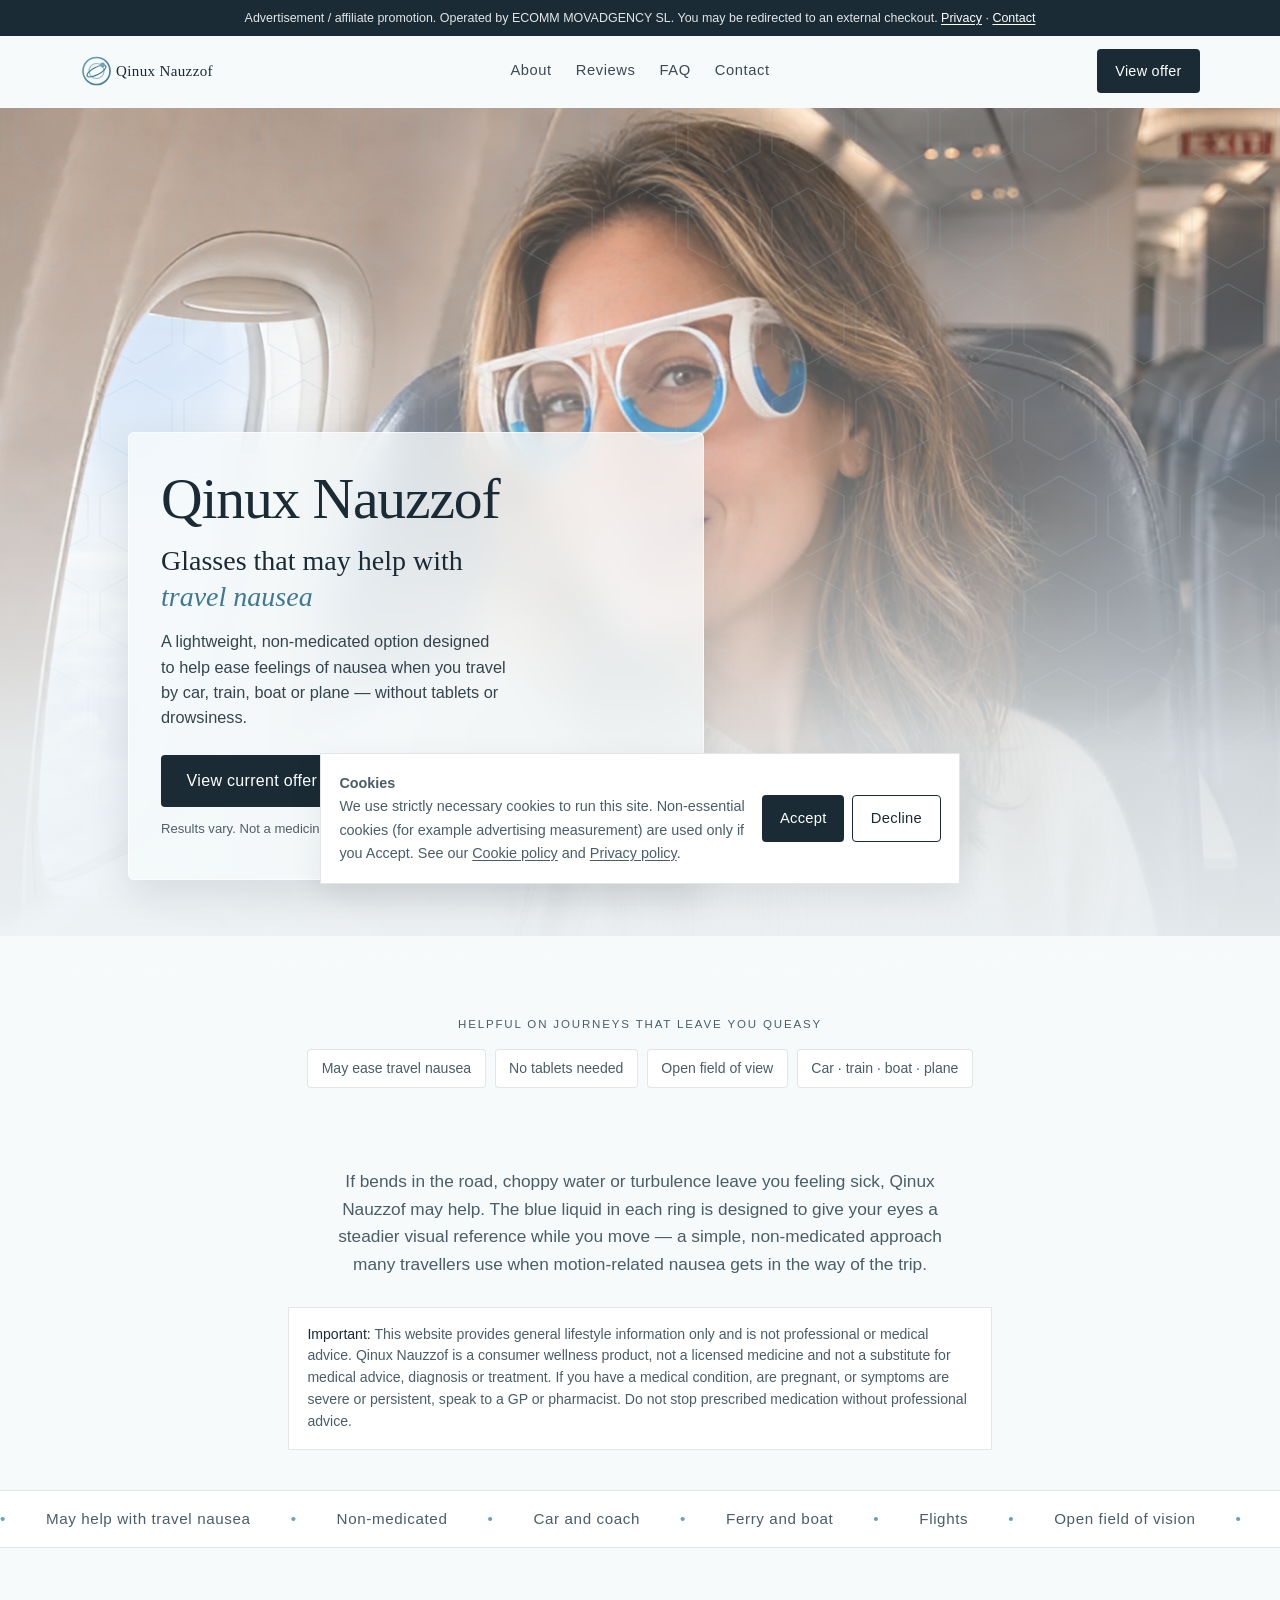
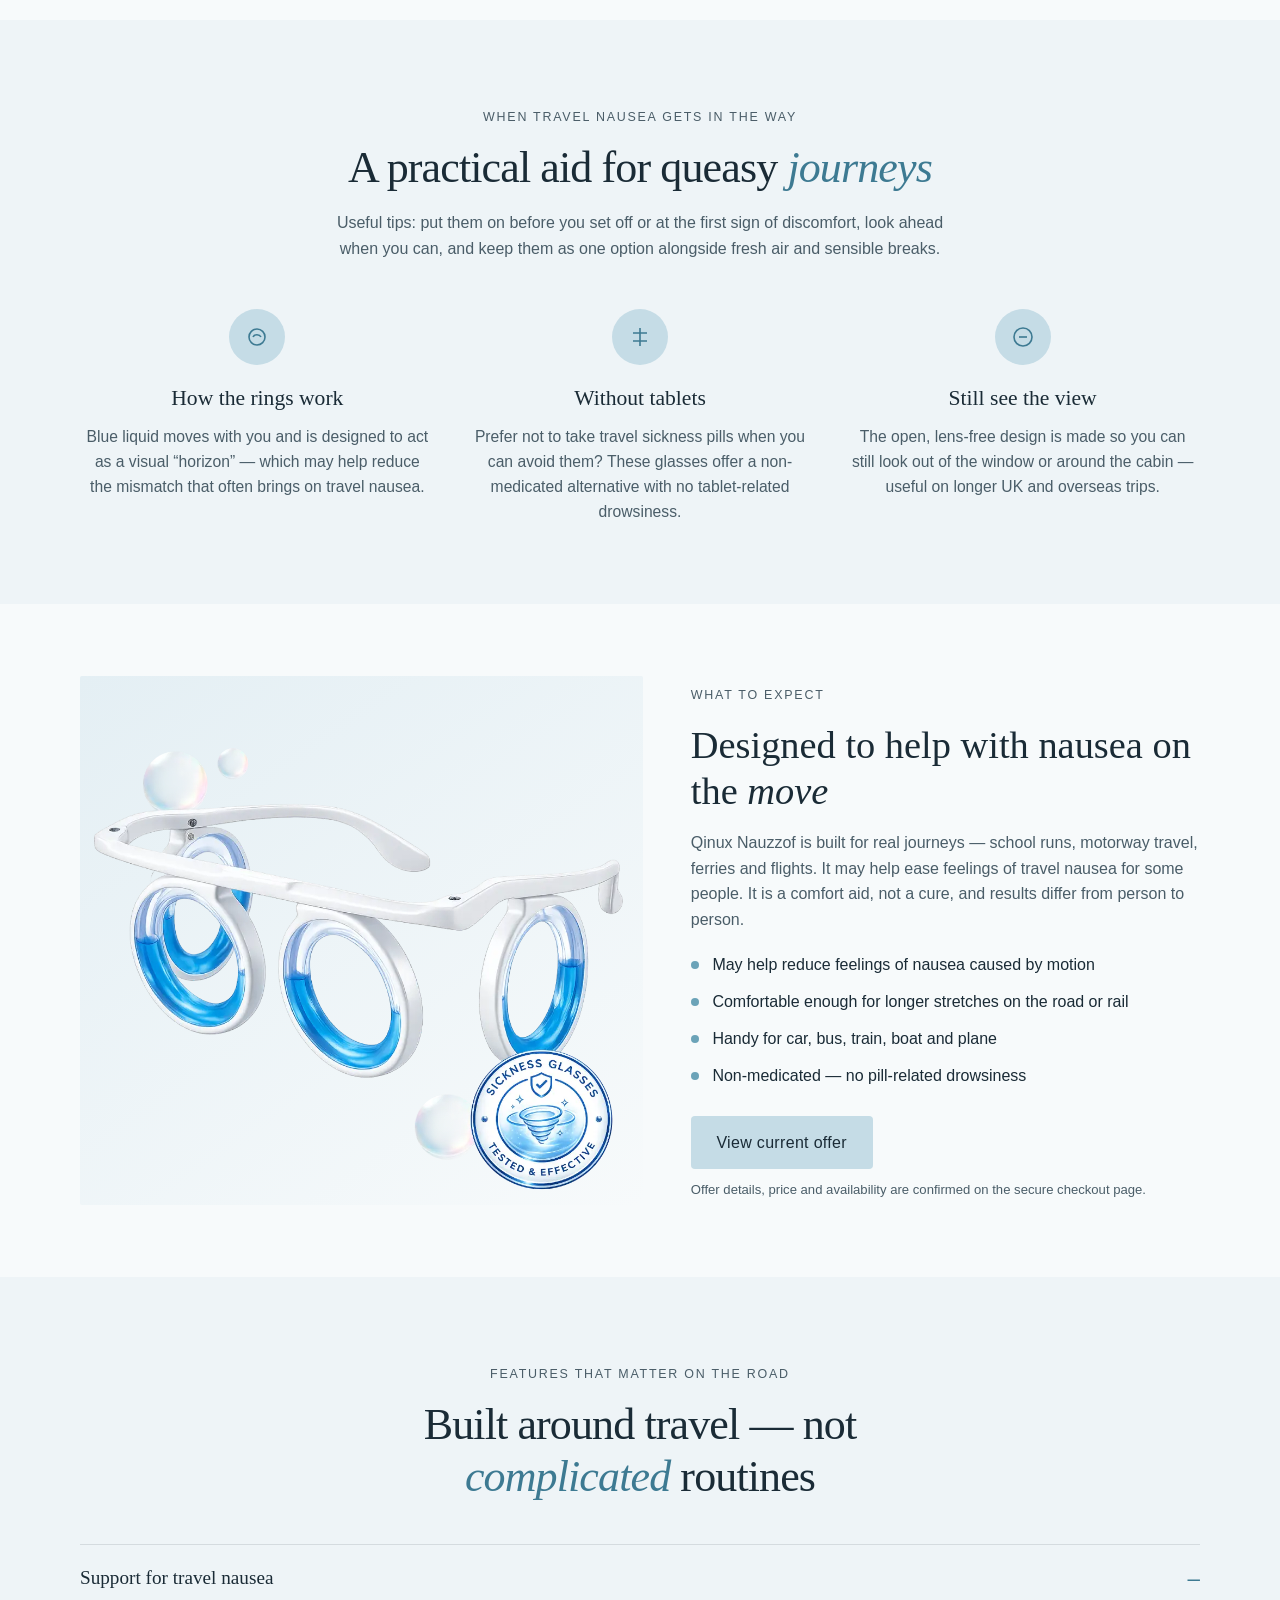
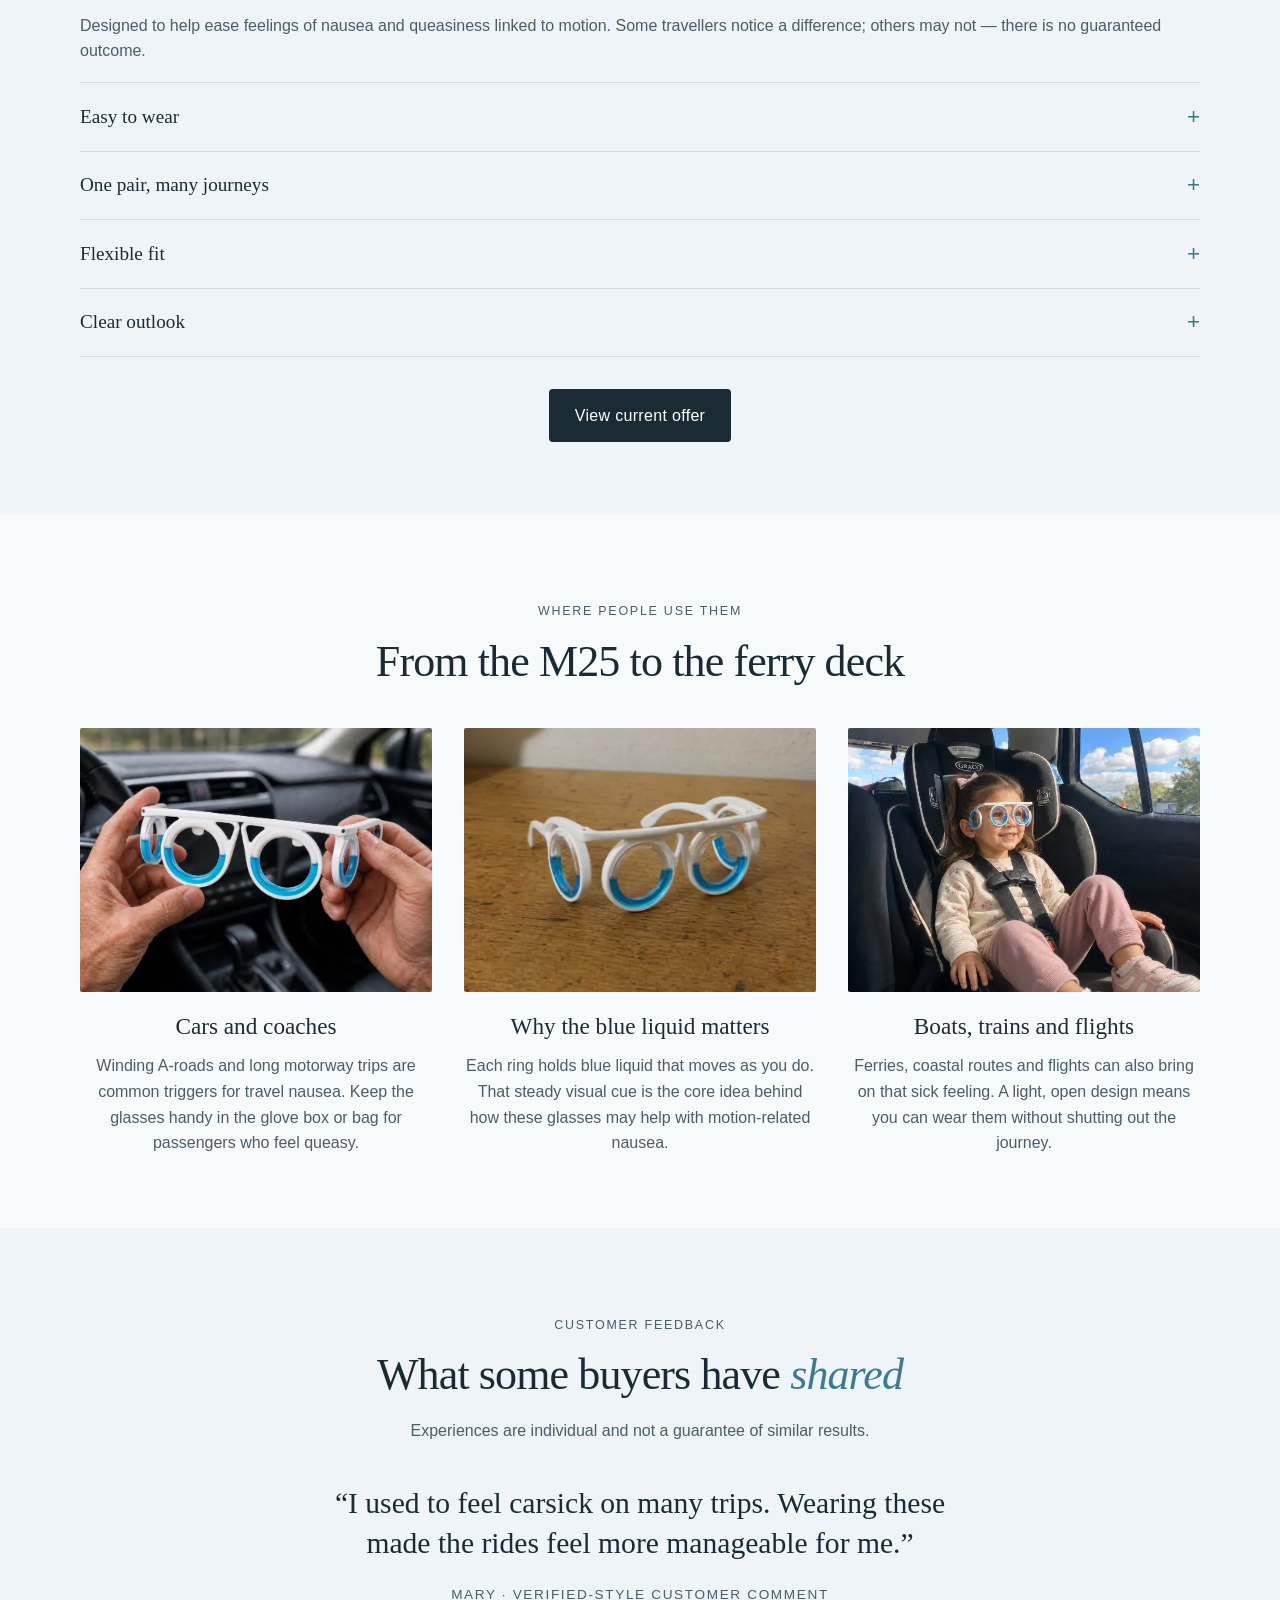
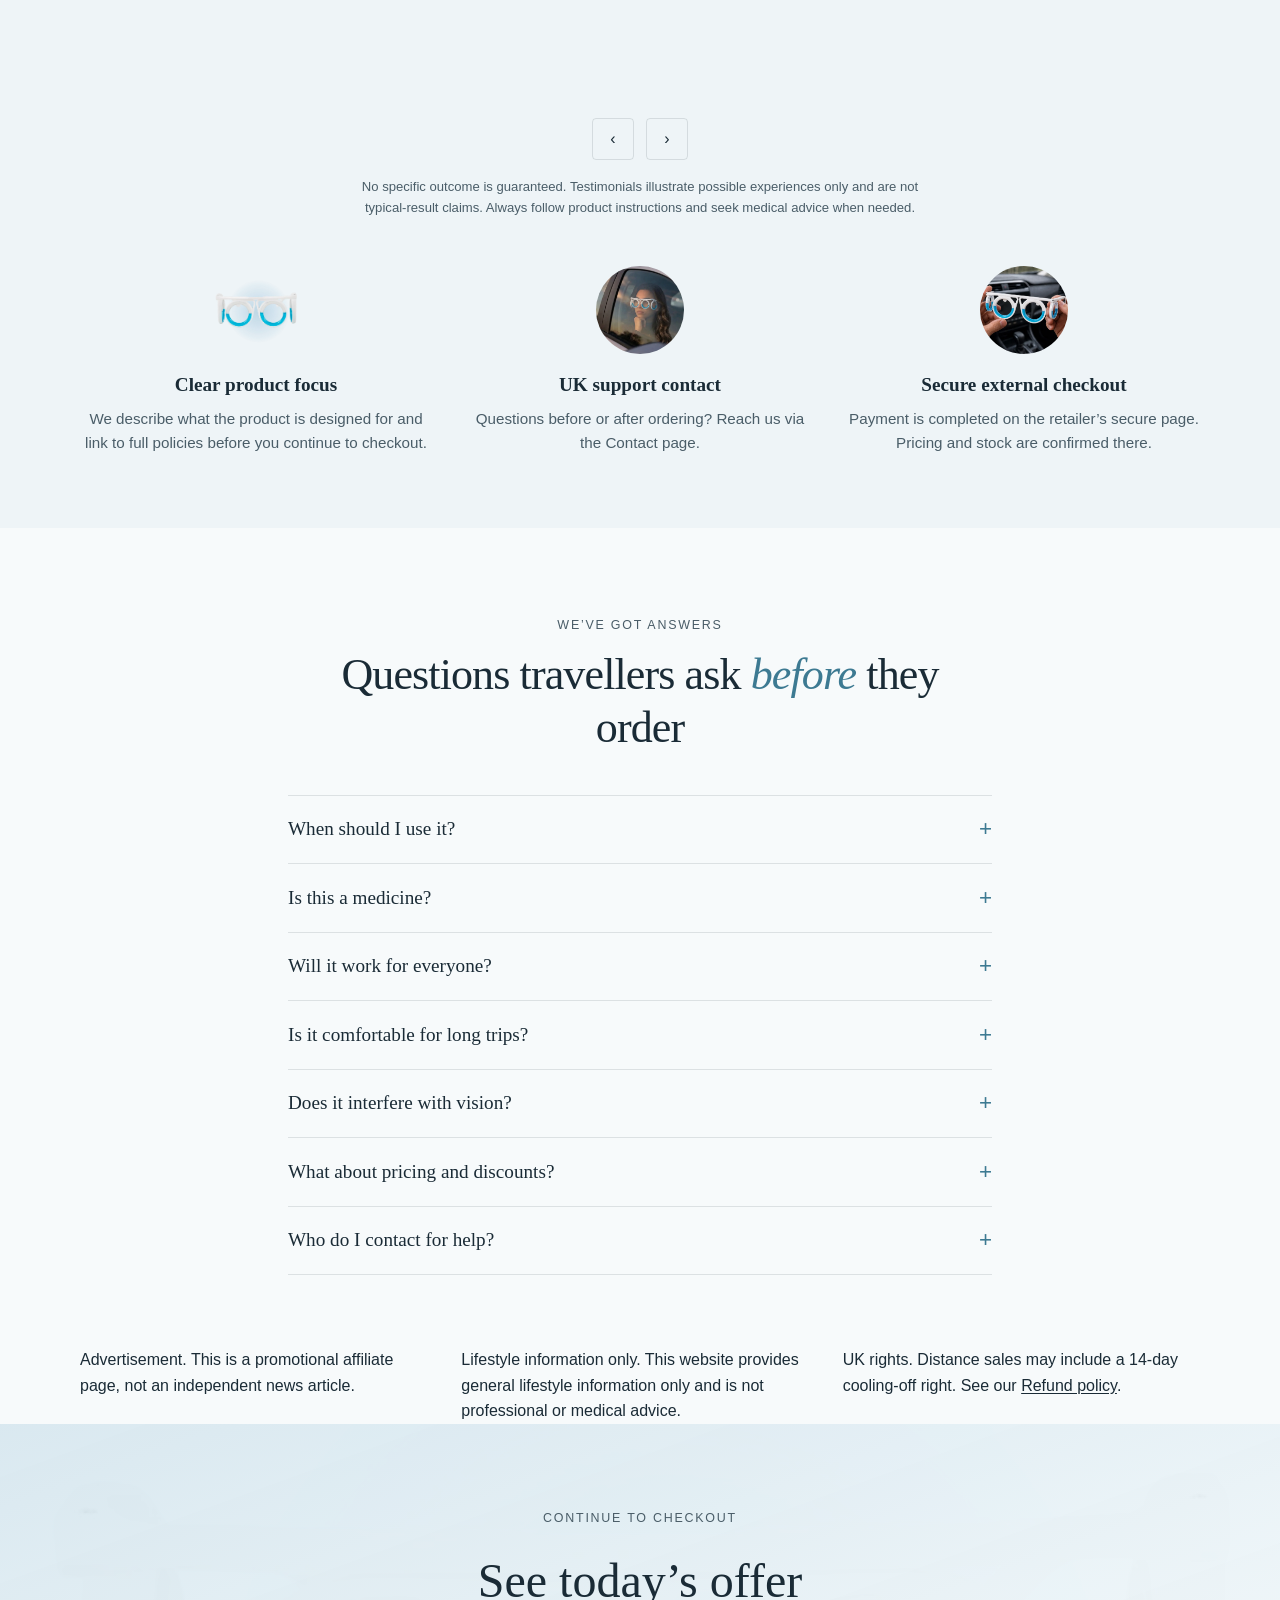
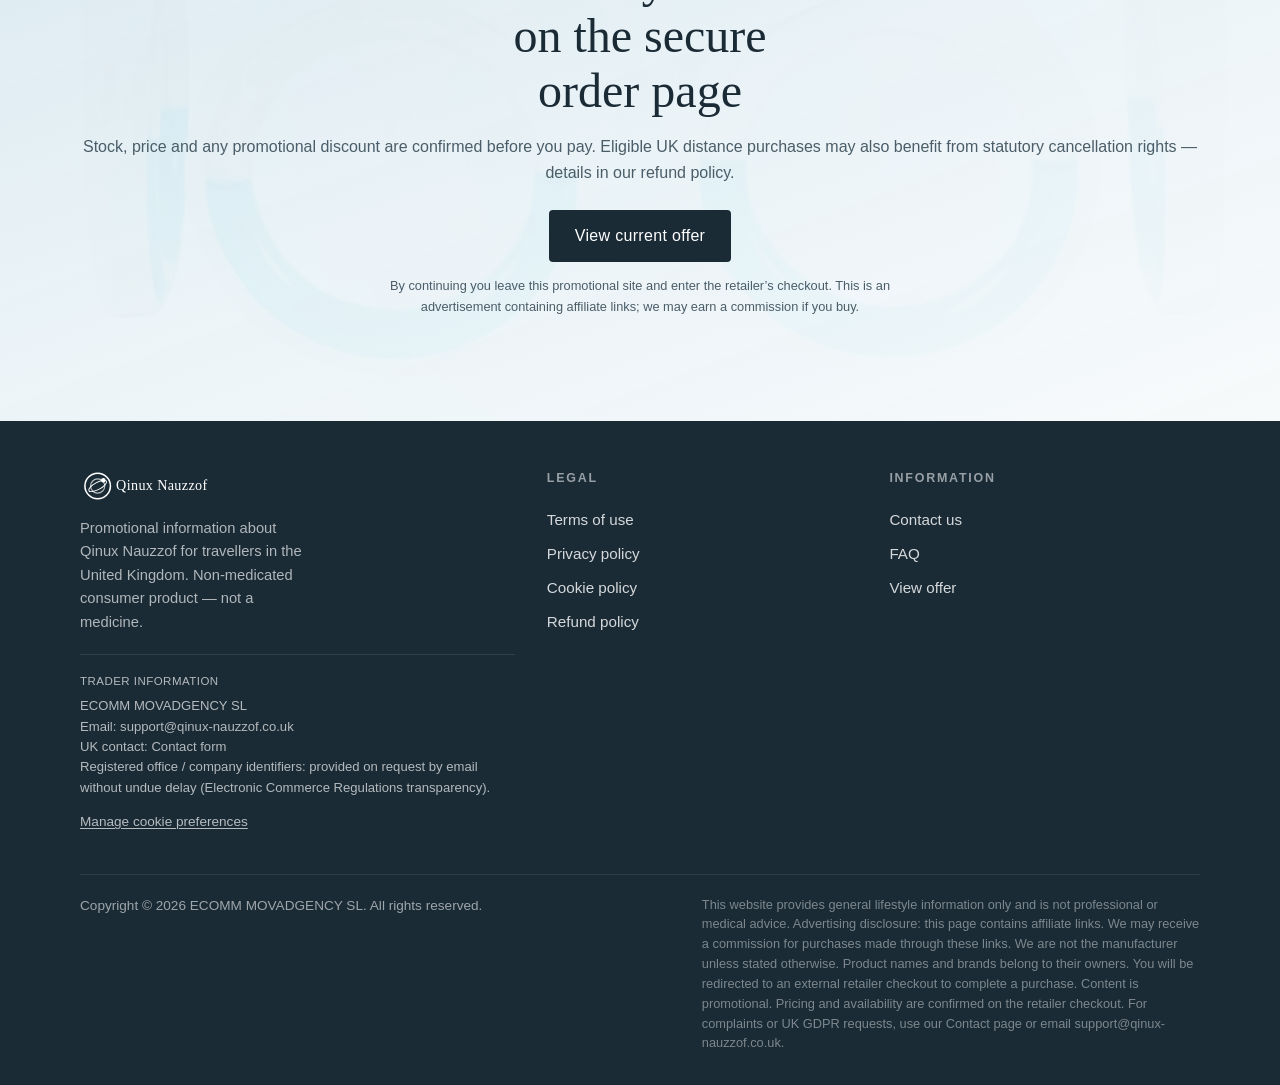
<file: index.html>
<!DOCTYPE html>
<html lang="en-GB">
<head>
  <meta charset="UTF-8">
  <meta name="viewport" content="width=device-width, initial-scale=1.0">
  <title>Qinux Nauzzof UK | Glasses That May Help With Travel Nausea</title>
  <meta name="description" content="Qinux Nauzzof are non-medicated glasses that may help reduce feelings of nausea on car, train, boat and plane journeys. See how they work, tips for use, and UK support.">
  <meta name="keywords" content="Qinux Nauzzof, travel nausea glasses UK, motion sickness comfort, car sickness aid, non-medicated travel">
  <meta name="robots" content="index, follow">
  <meta name="author" content="ECOMM MOVADGENCY SL">
  <meta name="geo.region" content="GB">
  <meta name="geo.placename" content="United Kingdom">
  <link rel="canonical" href="https://qinux-nauzzof.co.uk/">
  <link rel="icon" href="favicon.svg" type="image/svg+xml">
  <link rel="stylesheet" href="css/style.css">
</head>
<body>
  <a class="skip-link" href="#main">Skip to content</a>

  <div class="ad-disclosure">
    Advertisement / affiliate promotion. Operated by ECOMM MOVADGENCY SL. You may be redirected to an external checkout. <a href="privacy-policy.html">Privacy</a> · <a href="contact.html">Contact</a>
  </div>

  <header class="site-header">
    <div class="header-inner">
      <button class="nav-toggle" type="button" aria-label="Open menu" aria-expanded="false" aria-controls="mobile-nav">
        <span></span>
        <span></span>
        <span></span>
      </button>
      <a class="logo" href="index.html" aria-label="Qinux Nauzzof home">
        <img src="logo.svg" alt="Qinux Nauzzof" width="180" height="40">
      </a>
      <nav class="nav" aria-label="Primary">
        <a href="#about">About</a>
        <a href="#reviews">Reviews</a>
        <a href="#faq">FAQ</a>
        <a href="contact.html">Contact</a>
      </nav>
      <a class="btn btn-primary nav-cta js-offer" data-offer href="https://nauzzof.getqinux.com/?widipub_id=6a5513155a138951ad0b2c37&amp;wtrd_offer_id=6a38f66b1b2242d2c4014ee5&amp;wtrd_offer_lids=6a38f66b1b2242d2c4014ee8">View offer</a>
    </div>
  </header>

  <div class="mobile-nav" id="mobile-nav">
    <a href="#about">About</a>
    <a href="#reviews">Reviews</a>
    <a href="#faq">FAQ</a>
    <a href="contact.html">Contact</a>
    <a class="btn btn-primary js-offer" data-offer href="https://nauzzof.getqinux.com/?widipub_id=6a5513155a138951ad0b2c37&amp;wtrd_offer_id=6a38f66b1b2242d2c4014ee5&amp;wtrd_offer_lids=6a38f66b1b2242d2c4014ee8">View offer</a>
  </div>

  <main id="main">
    <section class="hero">
      <div class="hero-media" aria-hidden="true">
        <img src="image/picture.png" alt="" width="1200" height="800">
      </div>
      <div class="container hero-content">
        <p class="brand-mark">Qinux Nauzzof</p>
        <h1>Glasses that may help with <em>travel nausea</em></h1>
        <p class="hero-lead">A lightweight, non-medicated option designed to help ease feelings of nausea when you travel by car, train, boat or plane — without tablets or drowsiness.</p>
        <div class="hero-actions">
          <a class="btn btn-primary js-offer" data-offer href="https://nauzzof.getqinux.com/?widipub_id=6a5513155a138951ad0b2c37&amp;wtrd_offer_id=6a38f66b1b2242d2c4014ee5&amp;wtrd_offer_lids=6a38f66b1b2242d2c4014ee8">View current offer</a>
        </div>
        <span class="claim-note">Results vary. Not a medicine or medical treatment.</span>
      </div>
    </section>

    <svg class="wave" viewBox="0 0 1440 56" preserveAspectRatio="none" aria-hidden="true">
      <path d="M0,28 C240,56 480,0 720,28 C960,56 1200,0 1440,28 L1440,56 L0,56 Z"></path>
    </svg>

    <section class="featured-bar">
      <div class="container">
        <p>Helpful on journeys that leave you queasy</p>
        <div class="feature-chips">
          <span>May ease travel nausea</span>
          <span>No tablets needed</span>
          <span>Open field of view</span>
          <span>Car · train · boat · plane</span>
        </div>
      </div>
    </section>

    <section class="section">
      <div class="container">
        <p class="intro-copy reveal">If bends in the road, choppy water or turbulence leave you feeling sick, Qinux Nauzzof may help. The blue liquid in each ring is designed to give your eyes a steadier visual reference while you move — a simple, non-medicated approach many travellers use when motion-related nausea gets in the way of the trip.</p>
        <div class="health-disclaimer reveal">
          <strong>Important:</strong> This website provides general lifestyle information only and is not professional or medical advice. Qinux Nauzzof is a consumer wellness product, not a licensed medicine and not a substitute for medical advice, diagnosis or treatment. If you have a medical condition, are pregnant, or symptoms are severe or persistent, speak to a GP or pharmacist. Do not stop prescribed medication without professional advice.
        </div>
      </div>
      <div class="marquee" aria-hidden="true">
        <div class="marquee-track">
          <span>May help with travel nausea</span>
          <span>Non-medicated</span>
          <span>Car and coach</span>
          <span>Ferry and boat</span>
          <span>Flights</span>
          <span>Open field of vision</span>
          <span>May help with travel nausea</span>
          <span>Non-medicated</span>
          <span>Car and coach</span>
          <span>Ferry and boat</span>
          <span>Flights</span>
          <span>Open field of vision</span>
        </div>
      </div>
    </section>

    <section class="section section-alt" id="about">
      <div class="container">
        <div class="section-head reveal">
          <p class="eyebrow">When travel nausea gets in the way</p>
          <h2>A practical aid for queasy <em>journeys</em></h2>
          <p>Useful tips: put them on before you set off or at the first sign of discomfort, look ahead when you can, and keep them as one option alongside fresh air and sensible breaks.</p>
        </div>
        <div class="benefits">
          <article class="benefit reveal">
            <div class="benefit-icon" aria-hidden="true">
              <svg width="24" height="24" viewBox="0 0 24 24" fill="none" stroke="currentColor" stroke-width="1.6"><circle cx="12" cy="12" r="8"/><path d="M8 12c1.5-3 6.5-3 8 0"/></svg>
            </div>
            <h3>How the rings work</h3>
            <p>Blue liquid moves with you and is designed to act as a visual “horizon” — which may help reduce the mismatch that often brings on travel nausea.</p>
          </article>
          <article class="benefit reveal">
            <div class="benefit-icon" aria-hidden="true">
              <svg width="24" height="24" viewBox="0 0 24 24" fill="none" stroke="currentColor" stroke-width="1.6"><path d="M12 3v18M5 8h14M5 16h14"/></svg>
            </div>
            <h3>Without tablets</h3>
            <p>Prefer not to take travel sickness pills when you can avoid them? These glasses offer a non-medicated alternative with no tablet-related drowsiness.</p>
          </article>
          <article class="benefit reveal">
            <div class="benefit-icon" aria-hidden="true">
              <svg width="24" height="24" viewBox="0 0 24 24" fill="none" stroke="currentColor" stroke-width="1.6"><circle cx="12" cy="12" r="9"/><path d="M8 12h8"/></svg>
            </div>
            <h3>Still see the view</h3>
            <p>The open, lens-free design is made so you can still look out of the window or around the cabin — useful on longer UK and overseas trips.</p>
          </article>
        </div>
      </div>
    </section>

    <section class="section">
      <div class="container about-grid">
        <div class="about-visual reveal">
          <img src="image/picture2.webp" alt="Qinux Nauzzof glasses with blue liquid rings" width="640" height="480">
        </div>
        <div class="about-copy reveal">
          <p class="eyebrow">What to expect</p>
          <h2>Designed to help with nausea on the <em>move</em></h2>
          <p>Qinux Nauzzof is built for real journeys — school runs, motorway travel, ferries and flights. It may help ease feelings of travel nausea for some people. It is a comfort aid, not a cure, and results differ from person to person.</p>
          <ul class="about-list">
            <li>May help reduce feelings of nausea caused by motion</li>
            <li>Comfortable enough for longer stretches on the road or rail</li>
            <li>Handy for car, bus, train, boat and plane</li>
            <li>Non-medicated — no pill-related drowsiness</li>
          </ul>
          <a class="btn btn-soft js-offer" data-offer href="https://nauzzof.getqinux.com/?widipub_id=6a5513155a138951ad0b2c37&amp;wtrd_offer_id=6a38f66b1b2242d2c4014ee5&amp;wtrd_offer_lids=6a38f66b1b2242d2c4014ee8">View current offer</a>
          <span class="claim-note">Offer details, price and availability are confirmed on the secure checkout page.</span>
        </div>
      </div>
    </section>

    <section class="section section-alt">
      <div class="container">
        <div class="section-head reveal">
          <p class="eyebrow">Features that matter on the road</p>
          <h2>Built around travel — not <em>complicated</em> routines</h2>
        </div>
        <div class="accordion reveal" id="features-accordion">
          <div class="accordion-item">
            <button class="accordion-btn" type="button" aria-expanded="true" aria-controls="feat-1" id="feat-btn-1">Support for travel nausea</button>
            <div class="accordion-panel is-open" id="feat-1" role="region" aria-labelledby="feat-btn-1">
              Designed to help ease feelings of nausea and queasiness linked to motion. Some travellers notice a difference; others may not — there is no guaranteed outcome.
            </div>
          </div>
          <div class="accordion-item">
            <button class="accordion-btn" type="button" aria-expanded="false" aria-controls="feat-2" id="feat-btn-2">Easy to wear</button>
            <div class="accordion-panel" id="feat-2" role="region" aria-labelledby="feat-btn-2">
              Lightweight framing is intended for longer journeys without feeling bulky, so you can keep them on when the road gets winding.
            </div>
          </div>
          <div class="accordion-item">
            <button class="accordion-btn" type="button" aria-expanded="false" aria-controls="feat-3" id="feat-btn-3">One pair, many journeys</button>
            <div class="accordion-panel" id="feat-3" role="region" aria-labelledby="feat-btn-3">
              Suitable for car, bus, train, boat and plane — useful if different types of travel all tend to leave you feeling sick.
            </div>
          </div>
          <div class="accordion-item">
            <button class="accordion-btn" type="button" aria-expanded="false" aria-controls="feat-4" id="feat-btn-4">Flexible fit</button>
            <div class="accordion-panel" id="feat-4" role="region" aria-labelledby="feat-btn-4">
              Flexible framing is designed to adapt to different face shapes for a more secure, everyday fit.
            </div>
          </div>
          <div class="accordion-item">
            <button class="accordion-btn" type="button" aria-expanded="false" aria-controls="feat-5" id="feat-btn-5">Clear outlook</button>
            <div class="accordion-panel" id="feat-5" role="region" aria-labelledby="feat-btn-5">
              An open design that is not intended to block your view — so you can still watch the horizon, which many people find helpful when they feel travel-sick.
            </div>
          </div>
        </div>
        <div class="center-cta reveal">
          <a class="btn btn-primary js-offer" data-offer href="https://nauzzof.getqinux.com/?widipub_id=6a5513155a138951ad0b2c37&amp;wtrd_offer_id=6a38f66b1b2242d2c4014ee5&amp;wtrd_offer_lids=6a38f66b1b2242d2c4014ee8">View current offer</a>
        </div>
      </div>
    </section>

    <section class="section">
      <div class="container">
        <div class="section-head reveal">
          <p class="eyebrow">Where people use them</p>
          <h2>From the M25 to the ferry deck</h2>
        </div>
        <div class="tech-grid">
          <article class="tech-item reveal">
            <img class="tech-photo" src="image/picture5.webp" alt="Qinux Nauzzof held in a car" width="640" height="480">
            <h3>Cars and coaches</h3>
            <p>Winding A-roads and long motorway trips are common triggers for travel nausea. Keep the glasses handy in the glove box or bag for passengers who feel queasy.</p>
          </article>
          <article class="tech-item reveal">
            <img class="tech-photo" src="image/picture3.webp" alt="Close-up of Qinux Nauzzof blue liquid rings" width="640" height="480">
            <h3>Why the blue liquid matters</h3>
            <p>Each ring holds blue liquid that moves as you do. That steady visual cue is the core idea behind how these glasses may help with motion-related nausea.</p>
          </article>
          <article class="tech-item reveal">
            <img class="tech-photo" src="image/picture6.webp" alt="Traveller wearing Qinux Nauzzof" width="640" height="480">
            <h3>Boats, trains and flights</h3>
            <p>Ferries, coastal routes and flights can also bring on that sick feeling. A light, open design means you can wear them without shutting out the journey.</p>
          </article>
        </div>
      </div>
    </section>

    <section class="section section-alt" id="reviews">
      <div class="container">
        <div class="section-head reveal">
          <p class="eyebrow">Customer feedback</p>
          <h2>What some buyers have <em>shared</em></h2>
          <p>Experiences are individual and not a guarantee of similar results.</p>
        </div>
        <div class="reviews-wrap reveal">
          <div class="review-slider">
            <blockquote class="review-slide is-active">
              <p class="review-quote">“I used to feel carsick on many trips. Wearing these made the rides feel more manageable for me.”</p>
              <footer class="review-author">Mary · Verified-style customer comment</footer>
            </blockquote>
            <blockquote class="review-slide">
              <p class="review-quote">“I tried them on a boat trip. I felt more comfortable than usual, though everyone’s experience is different.”</p>
              <footer class="review-author">Charles · Customer comment</footer>
            </blockquote>
            <blockquote class="review-slide">
              <p class="review-quote">“I liked that I did not need travel tablets. I put them on and could focus on the journey more calmly.”</p>
              <footer class="review-author">Xavier · Customer comment</footer>
            </blockquote>
            <blockquote class="review-slide">
              <p class="review-quote">“My daughter finds long car journeys difficult. These have been a helpful option for our family trips.”</p>
              <footer class="review-author">Helen · Customer comment</footer>
            </blockquote>
            <blockquote class="review-slide">
              <p class="review-quote">“I’m sensitive to motion. The glasses are lightweight and I barely notice them after a few minutes.”</p>
              <footer class="review-author">Carmen · Customer comment</footer>
            </blockquote>
          </div>
          <div class="slider-nav">
            <button type="button" data-review-prev aria-label="Previous review">‹</button>
            <button type="button" data-review-next aria-label="Next review">›</button>
          </div>
          <p class="review-disclaimer">No specific outcome is guaranteed. Testimonials illustrate possible experiences only and are not typical-result claims. Always follow product instructions and seek medical advice when needed.</p>
        </div>
        <div class="trust-row">
          <article class="trust-item reveal">
            <img class="trust-photo" src="image/picture7.webp" alt="Qinux Nauzzof product" width="176" height="176">
            <h3>Clear product focus</h3>
            <p>We describe what the product is designed for and link to full policies before you continue to checkout.</p>
          </article>
          <article class="trust-item reveal">
            <img class="trust-photo" src="picture4.webp" alt="Traveller using Qinux Nauzzof" width="176" height="176">
            <h3>UK support contact</h3>
            <p>Questions before or after ordering? Reach us via the <a href="contact.html">Contact</a> page.</p>
          </article>
          <article class="trust-item reveal">
            <img class="trust-photo" src="image/picture5.webp" alt="Qinux Nauzzof at checkout context" width="176" height="176">
            <h3>Secure external checkout</h3>
            <p>Payment is completed on the retailer’s secure page. Pricing and stock are confirmed there.</p>
          </article>
        </div>
      </div>
    </section>

    <section class="section" id="faq">
      <div class="container">
        <div class="section-head reveal">
          <p class="eyebrow">We’ve got answers</p>
          <h2>Questions travellers ask <em>before</em> they order</h2>
        </div>
        <div class="faq-list accordion reveal">
          <div class="accordion-item">
            <button class="accordion-btn" type="button" aria-expanded="false" aria-controls="faq-1" id="faq-btn-1">When should I use it?</button>
            <div class="accordion-panel" id="faq-1" role="region" aria-labelledby="faq-btn-1">
              For travel nausea, many people put them on at the start of the journey or when they first feel queasy. Follow the instructions supplied with your order, and combine with sensible habits like looking ahead and taking breaks when you can.
            </div>
          </div>
          <div class="accordion-item">
            <button class="accordion-btn" type="button" aria-expanded="false" aria-controls="faq-2" id="faq-btn-2">Is this a medicine?</button>
            <div class="accordion-panel" id="faq-2" role="region" aria-labelledby="faq-btn-2">
              No. Qinux Nauzzof is a non-medicated consumer product. It is not a licensed medicine and should not replace advice from a GP or pharmacist.
            </div>
          </div>
          <div class="accordion-item">
            <button class="accordion-btn" type="button" aria-expanded="false" aria-controls="faq-3" id="faq-btn-3">Will it work for everyone?</button>
            <div class="accordion-panel" id="faq-3" role="region" aria-labelledby="faq-btn-3">
              No. Some travellers find the glasses help ease feelings of travel nausea; others notice little change. We do not guarantee a specific result for every journey.
            </div>
          </div>
          <div class="accordion-item">
            <button class="accordion-btn" type="button" aria-expanded="false" aria-controls="faq-4" id="faq-btn-4">Is it comfortable for long trips?</button>
            <div class="accordion-panel" id="faq-4" role="region" aria-labelledby="faq-btn-4">
              It is designed to be lightweight for extended wear. Comfort can still vary depending on fit and journey length.
            </div>
          </div>
          <div class="accordion-item">
            <button class="accordion-btn" type="button" aria-expanded="false" aria-controls="faq-5" id="faq-btn-5">Does it interfere with vision?</button>
            <div class="accordion-panel" id="faq-5" role="region" aria-labelledby="faq-btn-5">
              The open, lens-free design is intended to keep your view of surroundings clear. Always stay aware of your environment, especially if you are the driver — check local rules and common sense before wearing any device while driving.
            </div>
          </div>
          <div class="accordion-item">
            <button class="accordion-btn" type="button" aria-expanded="false" aria-controls="faq-6" id="faq-btn-6">What about pricing and discounts?</button>
            <div class="accordion-panel" id="faq-6" role="region" aria-labelledby="faq-btn-6">
              Promotional pricing (including any percentage off) is shown and confirmed on the retailer’s checkout. Offers can change and may not always be available.
            </div>
          </div>
          <div class="accordion-item">
            <button class="accordion-btn" type="button" aria-expanded="false" aria-controls="faq-7" id="faq-btn-7">Who do I contact for help?</button>
            <div class="accordion-panel" id="faq-7" role="region" aria-labelledby="faq-btn-7">
              Use our <a href="contact.html">Contact</a> page or email support@qinux-nauzzof.co.uk. Order, delivery and refund queries for a completed purchase are handled by the retailer named on your order confirmation — see also our <a href="refund-policy.html">Refund &amp; returns policy</a>.
            </div>
          </div>
        </div>
      </div>
    </section>

    <aside class="compliance-strip" aria-label="Important information">
      <div class="container">
        <p><strong>Advertisement.</strong> This is a promotional affiliate page, not an independent news article.</p>
        <p><strong>Lifestyle information only.</strong> This website provides general lifestyle information only and is not professional or medical advice.</p>
        <p><strong>UK rights.</strong> Distance sales may include a 14-day cooling-off right. See our <a href="refund-policy.html">Refund policy</a>.</p>
      </div>
    </aside>

    <section class="cta-band" id="order">
      <div class="container reveal">
        <p class="eyebrow">Continue to checkout</p>
        <h2>See today’s offer on the secure order page</h2>
        <p>Stock, price and any promotional discount are confirmed before you pay. Eligible UK distance purchases may also benefit from statutory cancellation rights — details in our refund policy.</p>
        <a class="btn btn-primary js-offer" data-offer href="https://nauzzof.getqinux.com/?widipub_id=6a5513155a138951ad0b2c37&amp;wtrd_offer_id=6a38f66b1b2242d2c4014ee5&amp;wtrd_offer_lids=6a38f66b1b2242d2c4014ee8">View current offer</a>
        <p class="offer-fineprint">By continuing you leave this promotional site and enter the retailer’s checkout. This is an advertisement containing affiliate links; we may earn a commission if you buy.</p>
      </div>
    </section>
  </main>

  <footer class="site-footer">
    <div class="container footer-grid">
      <div class="footer-brand">
        <img src="logo.svg" alt="Qinux Nauzzof" width="160" height="36">
        <p>Promotional information about Qinux Nauzzof for travellers in the United Kingdom. Non-medicated consumer product — not a medicine.</p>
        <div class="trader-box">
          <strong>Trader information</strong>
          ECOMM MOVADGENCY SL<br>
          Email: <a href="mailto:support@qinux-nauzzof.co.uk">support@qinux-nauzzof.co.uk</a><br>
          UK contact: <a href="contact.html">Contact form</a><br>
          Registered office / company identifiers: provided on request by email without undue delay (Electronic Commerce Regulations transparency).
        </div>
        <p class="cookie-manage"><button type="button" data-cookie-manage>Manage cookie preferences</button></p>
      </div>
      <div class="footer-col">
        <h3>Legal</h3>
        <a href="terms-of-use.html">Terms of use</a>
        <a href="privacy-policy.html">Privacy policy</a>
        <a href="cookie-policy.html">Cookie policy</a>
        <a href="refund-policy.html">Refund policy</a>
      </div>
      <div class="footer-col">
        <h3>Information</h3>
        <a href="contact.html">Contact us</a>
        <a href="#faq">FAQ</a>
        <a class="js-offer" data-offer href="https://nauzzof.getqinux.com/?widipub_id=6a5513155a138951ad0b2c37&amp;wtrd_offer_id=6a38f66b1b2242d2c4014ee5&amp;wtrd_offer_lids=6a38f66b1b2242d2c4014ee8">View offer</a>
      </div>
    </div>
    <div class="container footer-bottom">
      <p>Copyright © 2026 ECOMM MOVADGENCY SL. All rights reserved.</p>
      <p class="affiliate-note">This website provides general lifestyle information only and is not professional or medical advice. Advertising disclosure: this page contains affiliate links. We may receive a commission for purchases made through these links. We are not the manufacturer unless stated otherwise. Product names and brands belong to their owners. You will be redirected to an external retailer checkout to complete a purchase. Content is promotional. Pricing and availability are confirmed on the retailer checkout. For complaints or UK GDPR requests, use our Contact page or email support@qinux-nauzzof.co.uk.</p>
    </div>
  </footer>

  <div class="cookie-banner" role="dialog" aria-modal="true" aria-labelledby="cookie-title" aria-live="polite">
    <div>
      <p id="cookie-title"><strong>Cookies</strong></p>
      <p>We use strictly necessary cookies to run this site. Non-essential cookies (for example advertising measurement) are used only if you Accept. See our <a href="cookie-policy.html">Cookie policy</a> and <a href="privacy-policy.html">Privacy policy</a>.</p>
    </div>
    <div class="cookie-actions">
      <button class="btn btn-primary" type="button" data-cookie-accept>Accept</button>
      <button class="btn btn-outline" type="button" data-cookie-decline>Decline</button>
    </div>
  </div>

  <script src="js/main.js"></script>
</body>
</html>
</file>
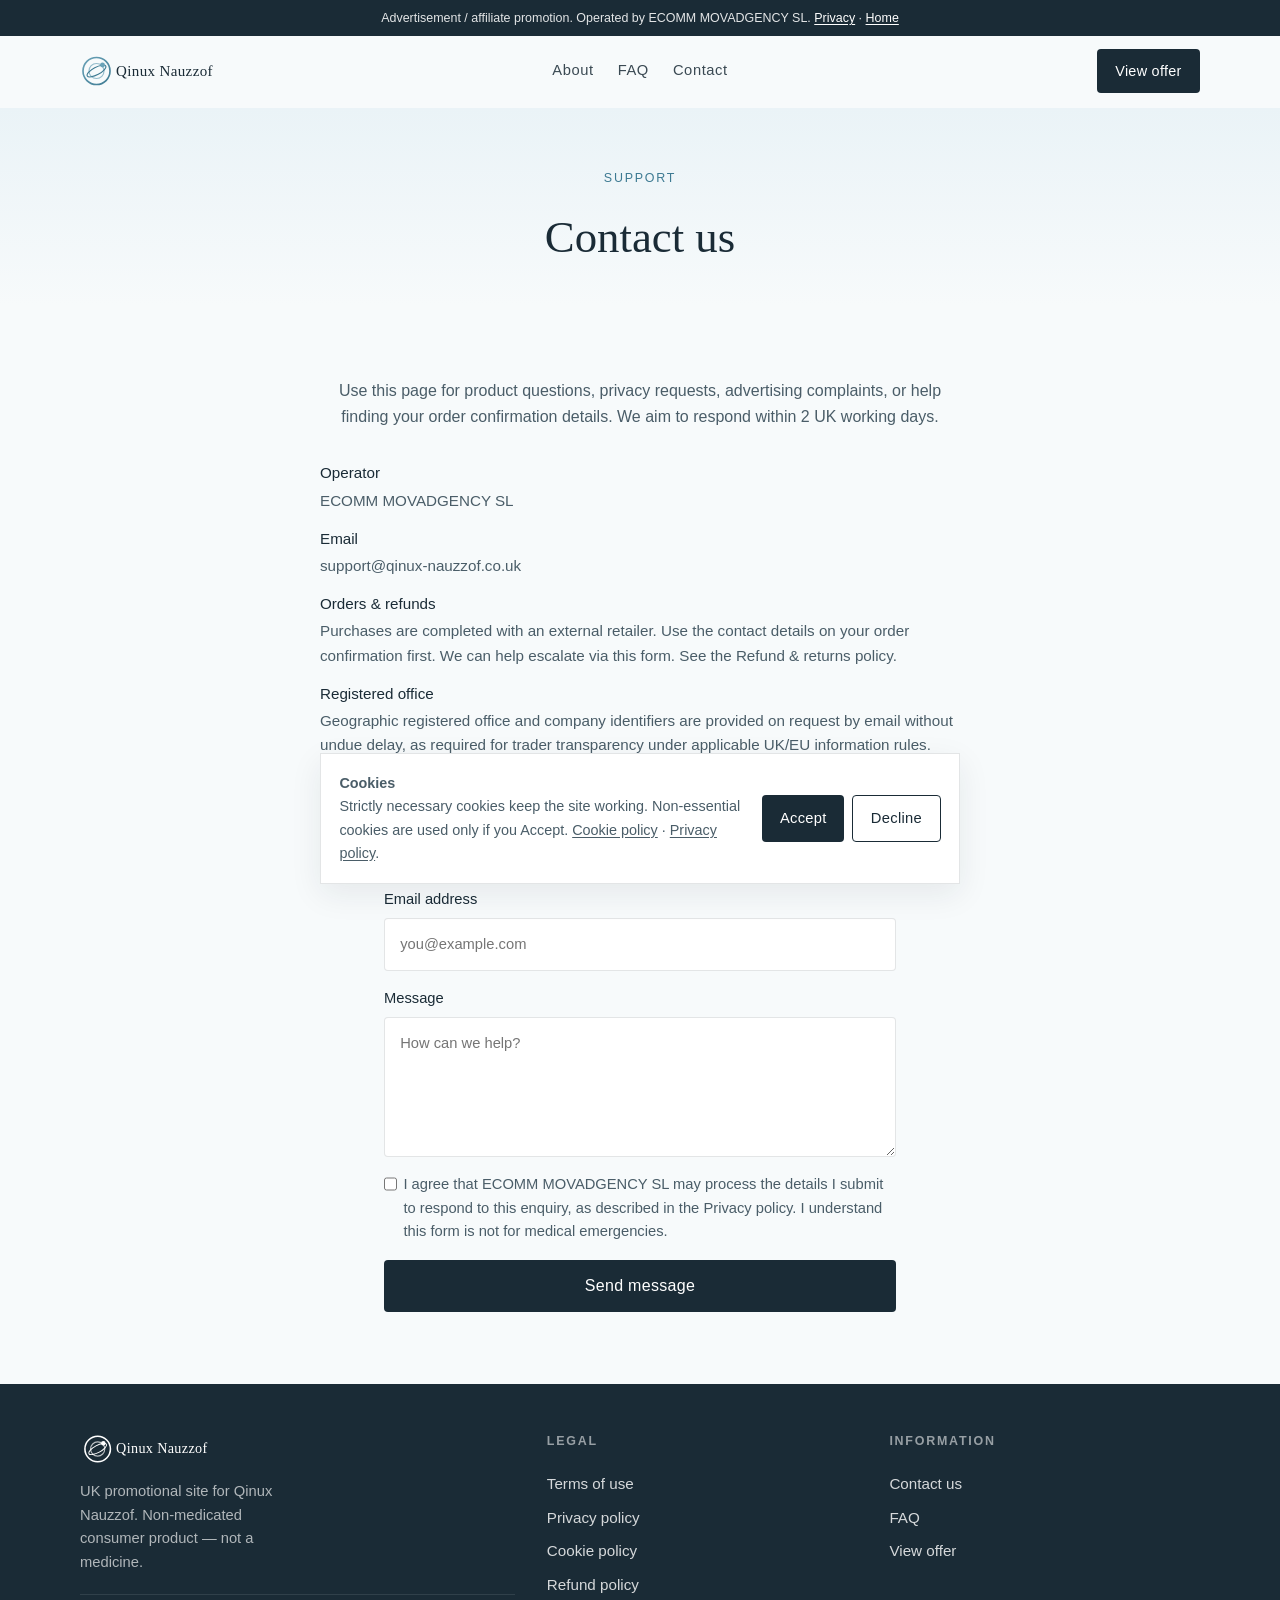
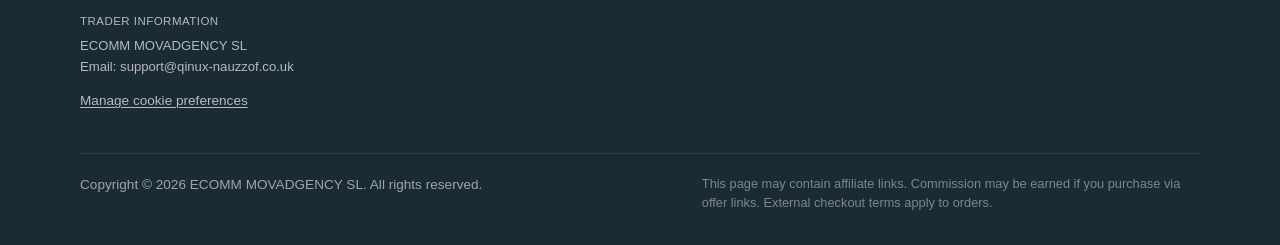
<file: contact.html>
<!DOCTYPE html>
<html lang="en-GB">
<head>
  <meta charset="UTF-8">
  <meta name="viewport" content="width=device-width, initial-scale=1.0">
  <title>Contact Qinux Nauzzof UK | Customer Support</title>
  <meta name="description" content="Contact ECOMM MOVADGENCY SL about Qinux Nauzzof: product questions, UK orders, privacy requests and complaints. Email and contact form available.">
  <meta name="keywords" content="Qinux Nauzzof contact, UK support, ECOMM MOVADGENCY SL, customer service, complaints">
  <meta name="robots" content="index, follow">
  <meta name="author" content="ECOMM MOVADGENCY SL">
  <link rel="canonical" href="https://qinux-nauzzof.co.uk/contact.html">
  <link rel="icon" href="favicon.svg" type="image/svg+xml">
  <link rel="stylesheet" href="css/style.css">
</head>
<body>
  <a class="skip-link" href="#main">Skip to content</a>

  <div class="ad-disclosure">
    Advertisement / affiliate promotion. Operated by ECOMM MOVADGENCY SL. <a href="privacy-policy.html">Privacy</a> · <a href="index.html">Home</a>
  </div>

  <header class="site-header">
    <div class="header-inner">
      <button class="nav-toggle" type="button" aria-label="Open menu" aria-expanded="false" aria-controls="mobile-nav">
        <span></span>
        <span></span>
        <span></span>
      </button>
      <a class="logo" href="index.html" aria-label="Qinux Nauzzof home">
        <img src="logo.svg" alt="Qinux Nauzzof" width="180" height="40">
      </a>
      <nav class="nav" aria-label="Primary">
        <a href="index.html#about">About</a>
        <a href="index.html#faq">FAQ</a>
        <a href="contact.html">Contact</a>
      </nav>
      <a class="btn btn-primary nav-cta js-offer" data-offer href="https://nauzzof.getqinux.com/?widipub_id=6a5513155a138951ad0b2c37&amp;wtrd_offer_id=6a38f66b1b2242d2c4014ee5&amp;wtrd_offer_lids=6a38f66b1b2242d2c4014ee8">View offer</a>
    </div>
  </header>

  <div class="mobile-nav" id="mobile-nav">
    <a href="index.html#about">About</a>
    <a href="index.html#faq">FAQ</a>
    <a href="contact.html">Contact</a>
    <a class="btn btn-primary js-offer" data-offer href="https://nauzzof.getqinux.com/?widipub_id=6a5513155a138951ad0b2c37&amp;wtrd_offer_id=6a38f66b1b2242d2c4014ee5&amp;wtrd_offer_lids=6a38f66b1b2242d2c4014ee8">View offer</a>
  </div>

  <main id="main">
    <section class="page-hero">
      <div class="container">
        <p class="eyebrow">Support</p>
        <h1>Contact us</h1>
      </div>
    </section>
    <section class="section">
      <div class="container">
        <p class="contact-lead">Use this page for product questions, privacy requests, advertising complaints, or help finding your order confirmation details. We aim to respond within 2 UK working days.</p>
        <dl class="contact-details">
          <dt>Operator</dt>
          <dd>ECOMM MOVADGENCY SL</dd>
          <dt>Email</dt>
          <dd><a href="mailto:support@qinux-nauzzof.co.uk">support@qinux-nauzzof.co.uk</a></dd>
          <dt>Orders &amp; refunds</dt>
          <dd>Purchases are completed with an external retailer. Use the contact details on your order confirmation first. We can help escalate via this form. See the <a href="refund-policy.html">Refund &amp; returns policy</a>.</dd>
          <dt>Registered office</dt>
          <dd>Geographic registered office and company identifiers are provided on request by email without undue delay, as required for trader transparency under applicable UK/EU information rules.</dd>
        </dl>
      </div>
      <div class="container">
        <form class="contact-form" id="contact-form" action="success.html" method="get" novalidate>
          <label>
            Full name
            <input type="text" name="name" required autocomplete="name" placeholder="Your name">
          </label>
          <label>
            Email address
            <input type="email" name="email" required autocomplete="email" placeholder="you@example.com">
          </label>
          <label>
            Message
            <textarea name="message" required placeholder="How can we help?"></textarea>
          </label>
          <label class="consent-check">
            <input type="checkbox" name="privacy" value="yes" required>
            <span>I agree that ECOMM MOVADGENCY SL may process the details I submit to respond to this enquiry, as described in the <a href="privacy-policy.html">Privacy policy</a>. I understand this form is not for medical emergencies.</span>
          </label>
          <button class="btn btn-primary" type="submit">Send message</button>
        </form>
      </div>
    </section>
  </main>

  <footer class="site-footer">
    <div class="container footer-grid">
      <div class="footer-brand">
        <img src="logo.svg" alt="Qinux Nauzzof" width="160" height="36">
        <p>UK promotional site for Qinux Nauzzof. Non-medicated consumer product — not a medicine.</p>
        <div class="trader-box">
          <strong>Trader information</strong>
          ECOMM MOVADGENCY SL<br>
          Email: <a href="mailto:support@qinux-nauzzof.co.uk">support@qinux-nauzzof.co.uk</a>
        </div>
        <p class="cookie-manage"><button type="button" data-cookie-manage>Manage cookie preferences</button></p>
      </div>
      <div class="footer-col">
        <h3>Legal</h3>
        <a href="terms-of-use.html">Terms of use</a>
        <a href="privacy-policy.html">Privacy policy</a>
        <a href="cookie-policy.html">Cookie policy</a>
        <a href="refund-policy.html">Refund policy</a>
      </div>
      <div class="footer-col">
        <h3>Information</h3>
        <a href="contact.html">Contact us</a>
        <a href="index.html#faq">FAQ</a>
        <a class="js-offer" data-offer href="https://nauzzof.getqinux.com/?widipub_id=6a5513155a138951ad0b2c37&amp;wtrd_offer_id=6a38f66b1b2242d2c4014ee5&amp;wtrd_offer_lids=6a38f66b1b2242d2c4014ee8">View offer</a>
      </div>
    </div>
    <div class="container footer-bottom">
      <p>Copyright © 2026 ECOMM MOVADGENCY SL. All rights reserved.</p>
      <p class="affiliate-note">This page may contain affiliate links. Commission may be earned if you purchase via offer links. External checkout terms apply to orders.</p>
    </div>
  </footer>

  <div class="cookie-banner" role="dialog" aria-modal="true" aria-labelledby="cookie-title" aria-live="polite">
    <div>
      <p id="cookie-title"><strong>Cookies</strong></p>
      <p>Strictly necessary cookies keep the site working. Non-essential cookies are used only if you Accept. <a href="cookie-policy.html">Cookie policy</a> · <a href="privacy-policy.html">Privacy policy</a>.</p>
    </div>
    <div class="cookie-actions">
      <button class="btn btn-primary" type="button" data-cookie-accept>Accept</button>
      <button class="btn btn-outline" type="button" data-cookie-decline>Decline</button>
    </div>
  </div>

  <script src="js/main.js"></script>
</body>
</html>
</file>
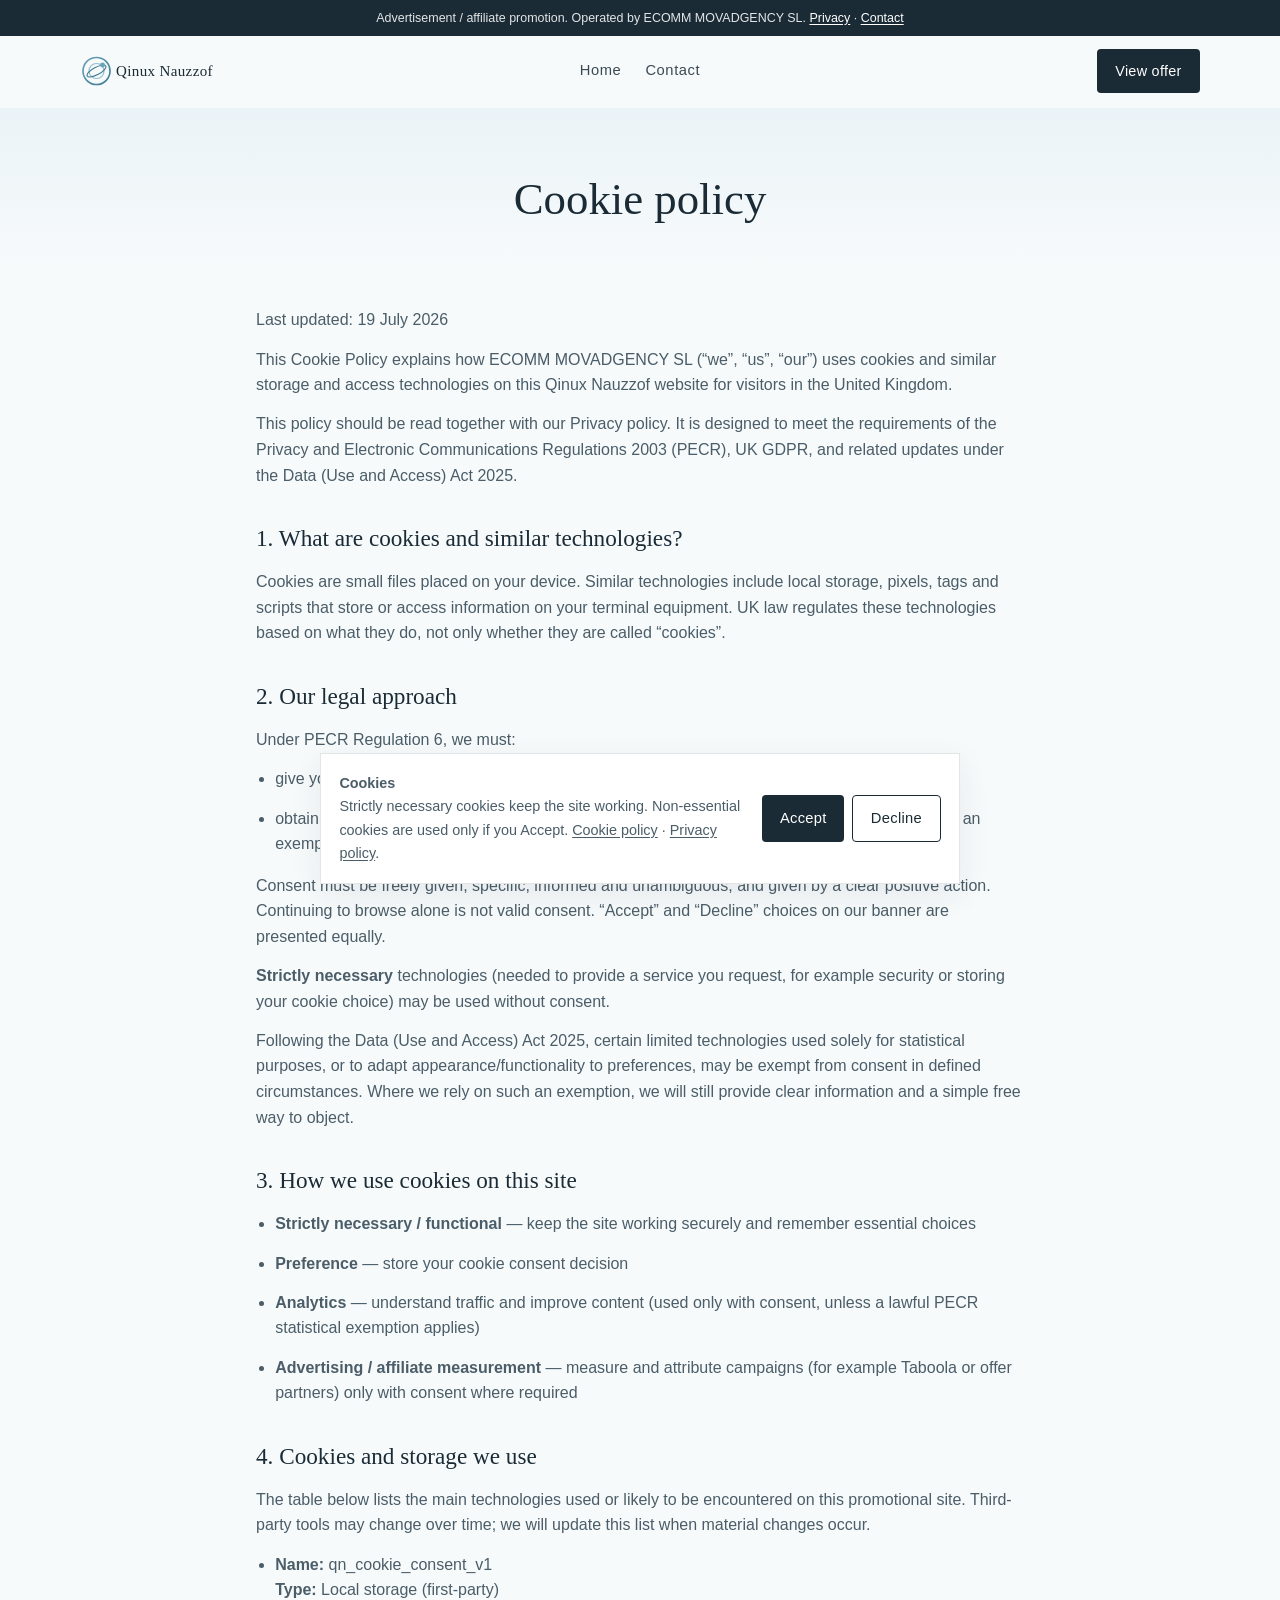
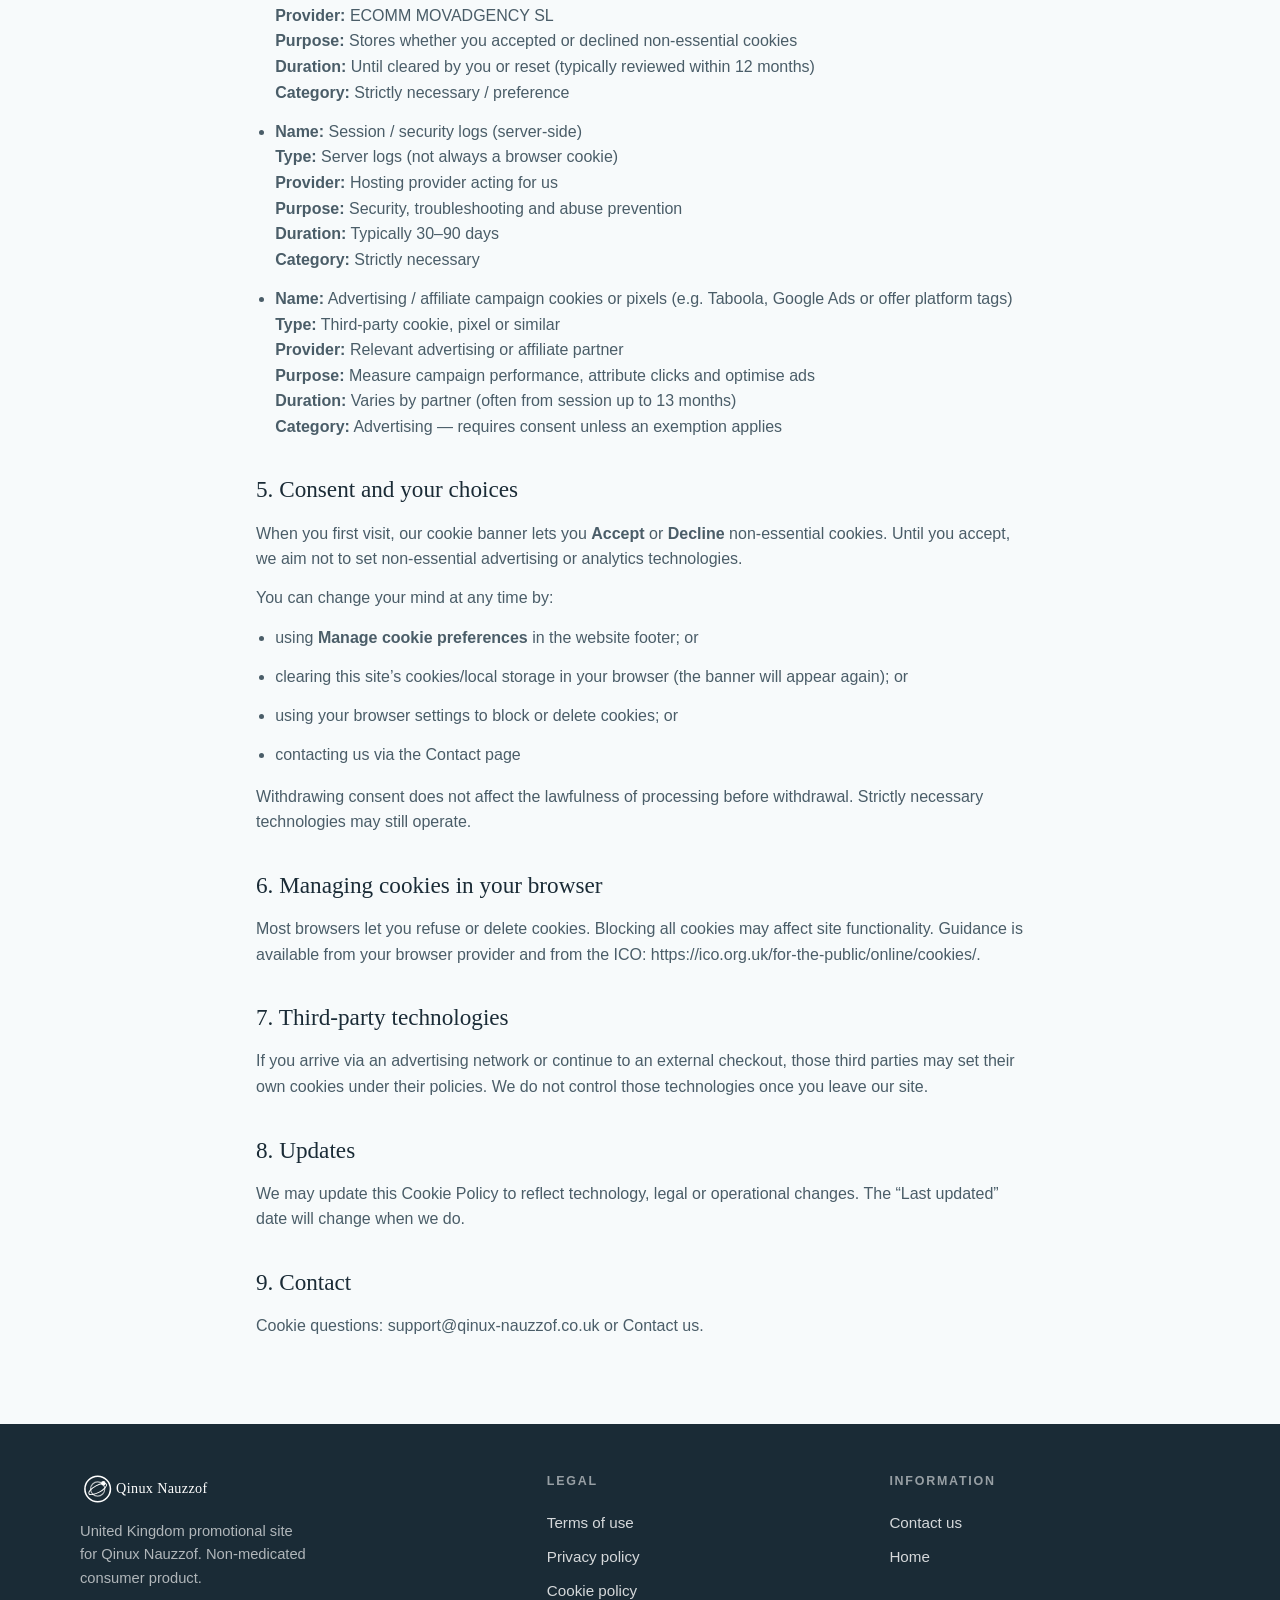
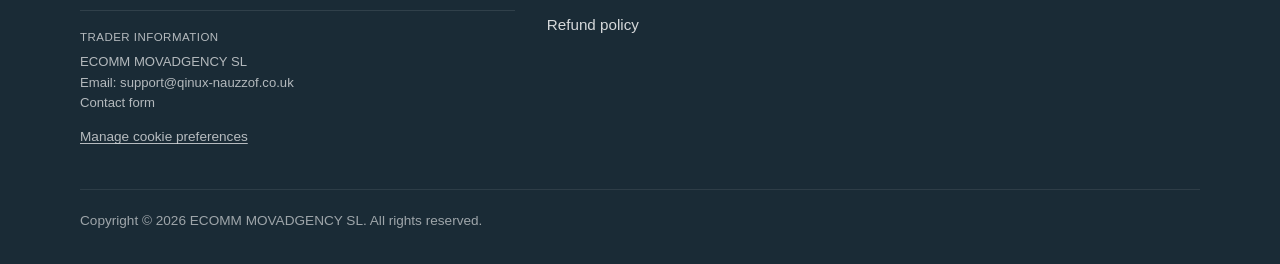
<file: cookie-policy.html>
<!DOCTYPE html>
<html lang="en-GB">
<head>
  <meta charset="UTF-8">
  <meta name="viewport" content="width=device-width, initial-scale=1.0">
  <title>Cookie Policy | Qinux Nauzzof UK PECR Notice</title>
  <meta name="description" content="Qinux Nauzzof UK cookie policy under PECR and UK GDPR: cookie categories, consent, decline options, durations, providers and how to withdraw consent.">
  <meta name="keywords" content="Qinux Nauzzof cookie policy, PECR Regulation 6, UK cookies consent, Taboola cookies, local storage">
  <meta name="robots" content="index, follow">
  <link rel="canonical" href="https://qinux-nauzzof.co.uk/cookie-policy.html">
  <link rel="icon" href="favicon.svg" type="image/svg+xml">
  
  <link rel="stylesheet" href="css/style.css">
</head>
<body>
  <a class="skip-link" href="#main">Skip to content</a>

  <div class="ad-disclosure">
    Advertisement / affiliate promotion. Operated by ECOMM MOVADGENCY SL. <a href="privacy-policy.html">Privacy</a> · <a href="contact.html">Contact</a>
  </div>
  <header class="site-header">
    <div class="header-inner">
      <button class="nav-toggle" type="button" aria-label="Open menu" aria-expanded="false" aria-controls="mobile-nav">
        <span></span><span></span><span></span>
      </button>
      <a class="logo" href="index.html"><img src="logo.svg" alt="Qinux Nauzzof" width="180" height="40"></a>
      <nav class="nav" aria-label="Primary">
        <a href="index.html">Home</a>
        <a href="contact.html">Contact</a>
      </nav>
      <a class="btn btn-primary nav-cta js-offer" data-offer href="https://nauzzof.getqinux.com/?widipub_id=6a5513155a138951ad0b2c37&amp;wtrd_offer_id=6a38f66b1b2242d2c4014ee5&amp;wtrd_offer_lids=6a38f66b1b2242d2c4014ee8">View offer</a>
    </div>
  </header>
  <div class="mobile-nav" id="mobile-nav">
    <a href="index.html">Home</a>
    <a href="contact.html">Contact</a>
    <a class="btn btn-primary js-offer" data-offer href="https://nauzzof.getqinux.com/?widipub_id=6a5513155a138951ad0b2c37&amp;wtrd_offer_id=6a38f66b1b2242d2c4014ee5&amp;wtrd_offer_lids=6a38f66b1b2242d2c4014ee8">View offer</a>
  </div>

  <main id="main">
    <section class="page-hero">
      <div class="container"><h1>Cookie policy</h1></div>
    </section>
    <div class="container legal-content">
      <p>Last updated: 19 July 2026</p>
      <p>This Cookie Policy explains how ECOMM MOVADGENCY SL (“we”, “us”, “our”) uses cookies and similar storage and access technologies on this Qinux Nauzzof website for visitors in the United Kingdom.</p>
      <p>This policy should be read together with our <a href="privacy-policy.html">Privacy policy</a>. It is designed to meet the requirements of the Privacy and Electronic Communications Regulations 2003 (PECR), UK GDPR, and related updates under the Data (Use and Access) Act 2025.</p>

      <h2>1. What are cookies and similar technologies?</h2>
      <p>Cookies are small files placed on your device. Similar technologies include local storage, pixels, tags and scripts that store or access information on your terminal equipment. UK law regulates these technologies based on what they do, not only whether they are called “cookies”.</p>

      <h2>2. Our legal approach</h2>
      <p>Under PECR Regulation 6, we must:</p>
      <ul>
        <li>give you clear and comprehensive information about our purposes; and</li>
        <li>obtain your consent before storing or accessing non-essential information on your device, unless an exemption applies</li>
      </ul>
      <p>Consent must be freely given, specific, informed and unambiguous, and given by a clear positive action. Continuing to browse alone is not valid consent. “Accept” and “Decline” choices on our banner are presented equally.</p>
      <p><strong>Strictly necessary</strong> technologies (needed to provide a service you request, for example security or storing your cookie choice) may be used without consent.</p>
      <p>Following the Data (Use and Access) Act 2025, certain limited technologies used solely for statistical purposes, or to adapt appearance/functionality to preferences, may be exempt from consent in defined circumstances. Where we rely on such an exemption, we will still provide clear information and a simple free way to object.</p>

      <h2>3. How we use cookies on this site</h2>
      <ul>
        <li><strong>Strictly necessary / functional</strong> — keep the site working securely and remember essential choices</li>
        <li><strong>Preference</strong> — store your cookie consent decision</li>
        <li><strong>Analytics</strong> — understand traffic and improve content (used only with consent, unless a lawful PECR statistical exemption applies)</li>
        <li><strong>Advertising / affiliate measurement</strong> — measure and attribute campaigns (for example Taboola or offer partners) only with consent where required</li>
      </ul>

      <h2>4. Cookies and storage we use</h2>
      <p>The table below lists the main technologies used or likely to be encountered on this promotional site. Third-party tools may change over time; we will update this list when material changes occur.</p>
      <ul>
        <li><strong>Name:</strong> qn_cookie_consent_v1<br><strong>Type:</strong> Local storage (first-party)<br><strong>Provider:</strong> ECOMM MOVADGENCY SL<br><strong>Purpose:</strong> Stores whether you accepted or declined non-essential cookies<br><strong>Duration:</strong> Until cleared by you or reset (typically reviewed within 12 months)<br><strong>Category:</strong> Strictly necessary / preference</li>
        <li><strong>Name:</strong> Session / security logs (server-side)<br><strong>Type:</strong> Server logs (not always a browser cookie)<br><strong>Provider:</strong> Hosting provider acting for us<br><strong>Purpose:</strong> Security, troubleshooting and abuse prevention<br><strong>Duration:</strong> Typically 30–90 days<br><strong>Category:</strong> Strictly necessary</li>
        <li><strong>Name:</strong> Advertising / affiliate campaign cookies or pixels (e.g. Taboola, Google Ads or offer platform tags)<br><strong>Type:</strong> Third-party cookie, pixel or similar<br><strong>Provider:</strong> Relevant advertising or affiliate partner<br><strong>Purpose:</strong> Measure campaign performance, attribute clicks and optimise ads<br><strong>Duration:</strong> Varies by partner (often from session up to 13 months)<br><strong>Category:</strong> Advertising — requires consent unless an exemption applies</li>
      </ul>

      <h2>5. Consent and your choices</h2>
      <p>When you first visit, our cookie banner lets you <strong>Accept</strong> or <strong>Decline</strong> non-essential cookies. Until you accept, we aim not to set non-essential advertising or analytics technologies.</p>
      <p>You can change your mind at any time by:</p>
      <ul>
        <li>using <strong>Manage cookie preferences</strong> in the website footer; or</li>
        <li>clearing this site’s cookies/local storage in your browser (the banner will appear again); or</li>
        <li>using your browser settings to block or delete cookies; or</li>
        <li>contacting us via the <a href="contact.html">Contact</a> page</li>
      </ul>
      <p>Withdrawing consent does not affect the lawfulness of processing before withdrawal. Strictly necessary technologies may still operate.</p>

      <h2>6. Managing cookies in your browser</h2>
      <p>Most browsers let you refuse or delete cookies. Blocking all cookies may affect site functionality. Guidance is available from your browser provider and from the ICO: <a href="https://ico.org.uk/for-the-public/online/cookies/" rel="noopener" target="_blank">https://ico.org.uk/for-the-public/online/cookies/</a>.</p>

      <h2>7. Third-party technologies</h2>
      <p>If you arrive via an advertising network or continue to an external checkout, those third parties may set their own cookies under their policies. We do not control those technologies once you leave our site.</p>

      <h2>8. Updates</h2>
      <p>We may update this Cookie Policy to reflect technology, legal or operational changes. The “Last updated” date will change when we do.</p>

      <h2>9. Contact</h2>
      <p>Cookie questions: <a href="mailto:support@qinux-nauzzof.co.uk">support@qinux-nauzzof.co.uk</a> or <a href="contact.html">Contact us</a>.</p>
    </div>
  </main>

    <footer class="site-footer">
    <div class="container footer-grid">
      <div class="footer-brand">
        <img src="logo.svg" alt="Qinux Nauzzof" width="160" height="36">
        <p>United Kingdom promotional site for Qinux Nauzzof. Non-medicated consumer product.</p>
        <div class="trader-box">
          <strong>Trader information</strong>
          ECOMM MOVADGENCY SL<br>
          Email: <a href="mailto:support@qinux-nauzzof.co.uk">support@qinux-nauzzof.co.uk</a><br>
          <a href="contact.html">Contact form</a>
        </div>
        <p class="cookie-manage"><button type="button" data-cookie-manage>Manage cookie preferences</button></p>
      </div>
      <div class="footer-col">
        <h3>Legal</h3>
        <a href="terms-of-use.html">Terms of use</a>
        <a href="privacy-policy.html">Privacy policy</a>
        <a href="cookie-policy.html">Cookie policy</a>
        <a href="refund-policy.html">Refund policy</a>
      </div>
      <div class="footer-col">
        <h3>Information</h3>
        <a href="contact.html">Contact us</a>
        <a href="index.html">Home</a>
      </div>
    </div>
    <div class="container footer-bottom">
      <p>Copyright © 2026 ECOMM MOVADGENCY SL. All rights reserved.</p>
    </div>
  </footer>

  <div class="cookie-banner" role="dialog" aria-modal="true" aria-labelledby="cookie-title" aria-live="polite">
    <div>
      <p id="cookie-title"><strong>Cookies</strong></p>
      <p>Strictly necessary cookies keep the site working. Non-essential cookies are used only if you Accept. <a href="cookie-policy.html">Cookie policy</a> · <a href="privacy-policy.html">Privacy policy</a>.</p>
    </div>
    <div class="cookie-actions">
      <button class="btn btn-primary" type="button" data-cookie-accept>Accept</button>
      <button class="btn btn-outline" type="button" data-cookie-decline>Decline</button>
    </div>
  </div>
  <script src="js/main.js"></script>
</body>
</html>
</file>
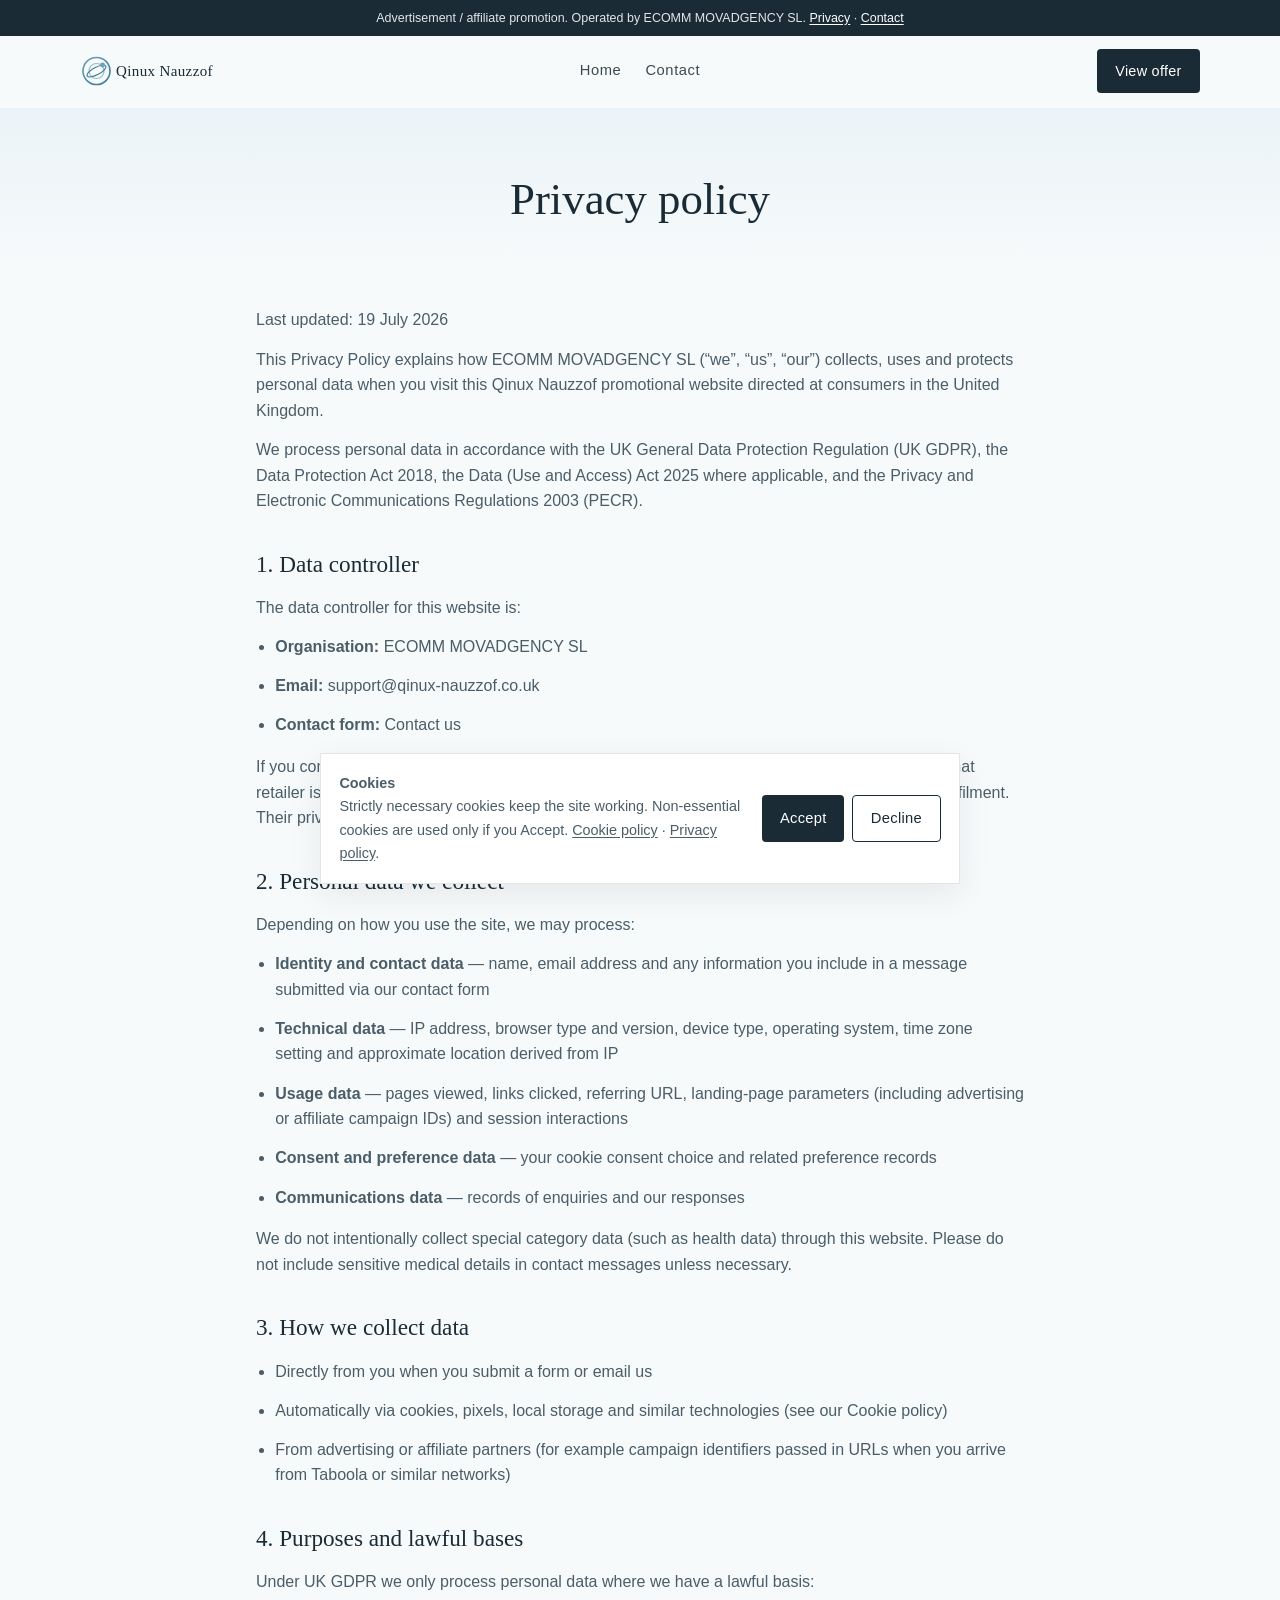
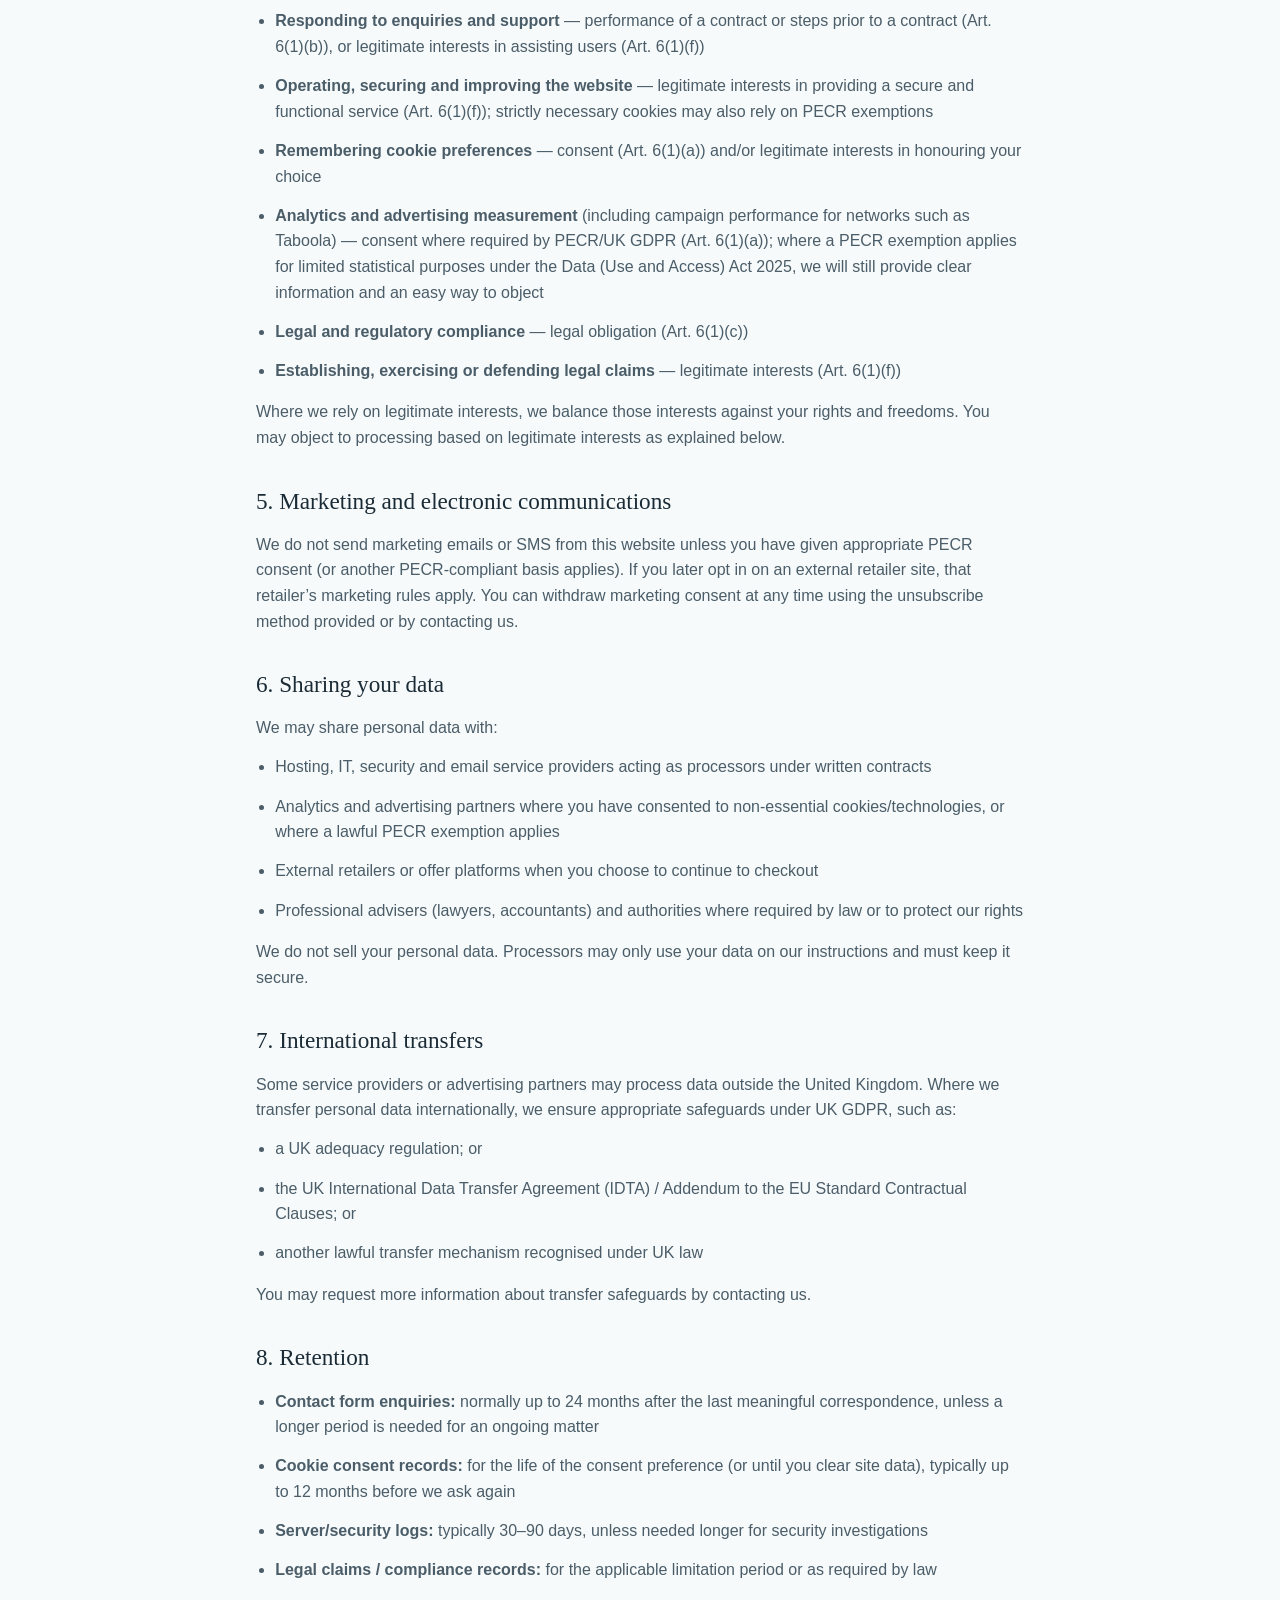
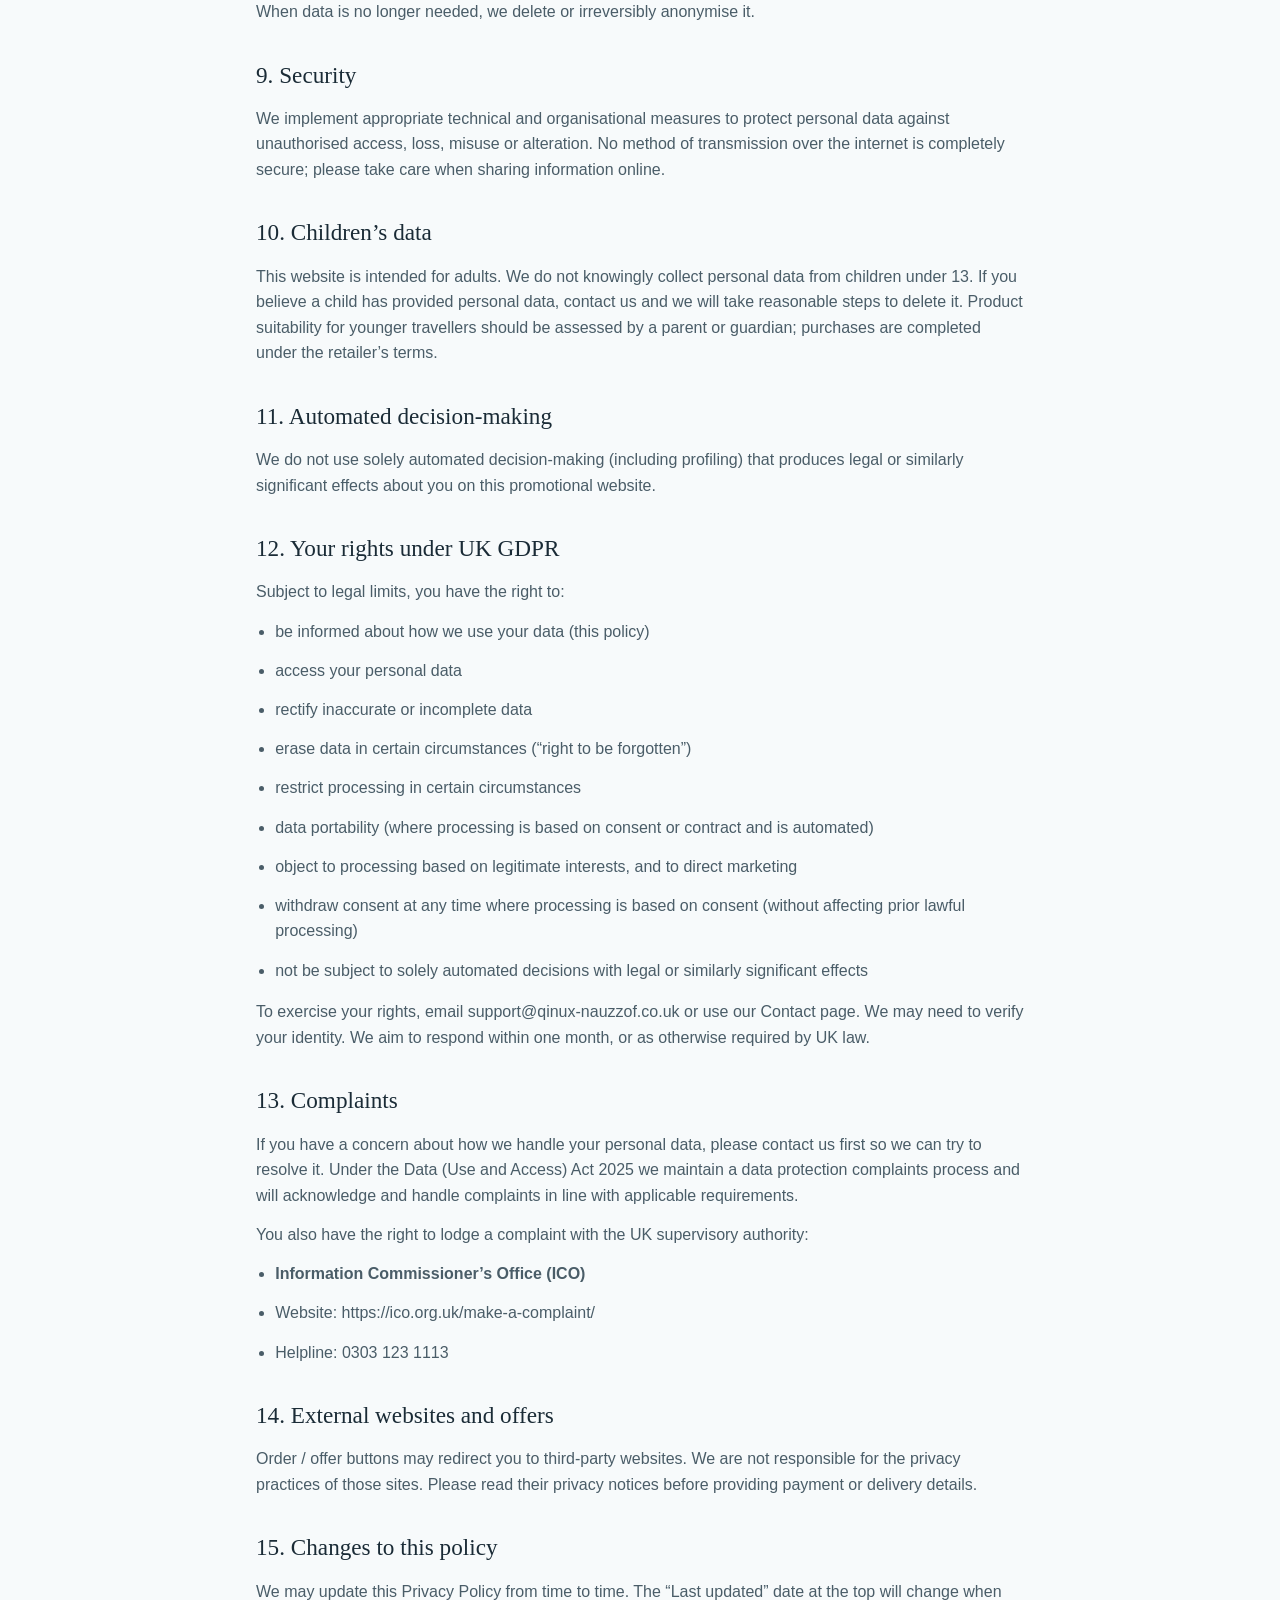
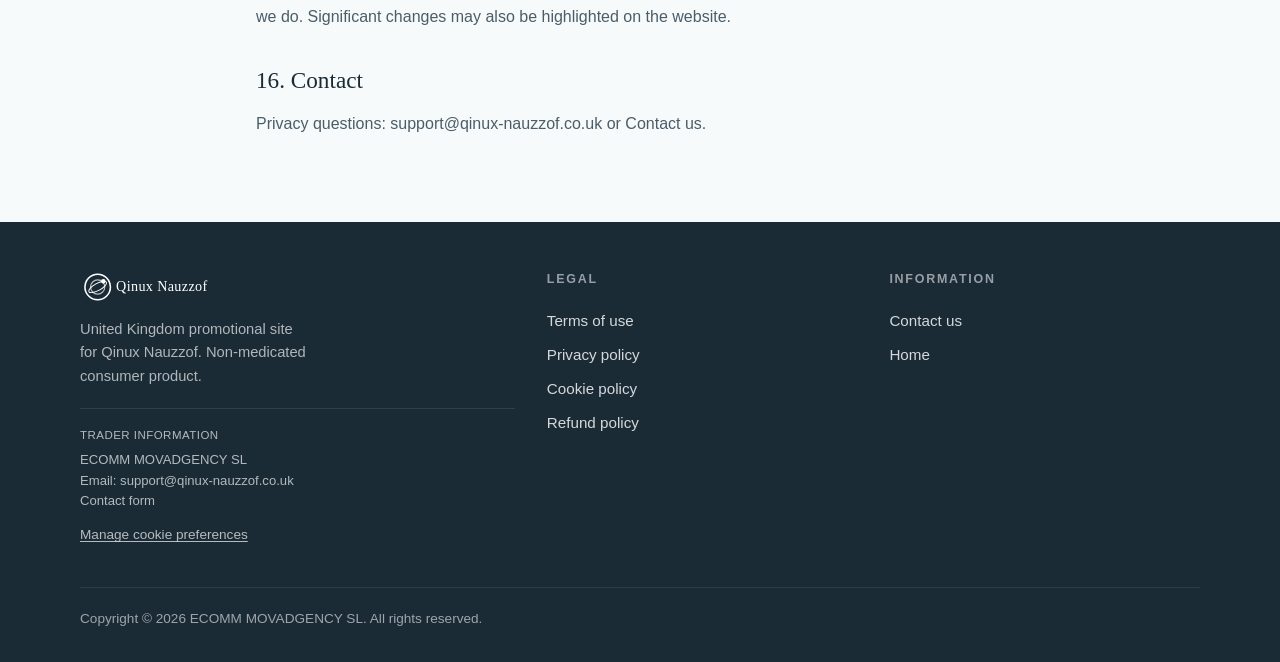
<file: privacy-policy.html>
<!DOCTYPE html>
<html lang="en-GB">
<head>
  <meta charset="UTF-8">
  <meta name="viewport" content="width=device-width, initial-scale=1.0">
  <title>Privacy Policy | Qinux Nauzzof United Kingdom</title>
  <meta name="description" content="UK GDPR privacy notice for Qinux Nauzzof: what data ECOMM MOVADGENCY SL collects, lawful bases, retention, international transfers, your ICO rights and how to complain.">
  <meta name="keywords" content="Qinux Nauzzof privacy policy, UK GDPR, Data Protection Act 2018, ICO, PECR, personal data rights">
  <meta name="robots" content="index, follow">
  <link rel="canonical" href="https://qinux-nauzzof.co.uk/privacy-policy.html">
  <link rel="icon" href="favicon.svg" type="image/svg+xml">
  
  <link rel="stylesheet" href="css/style.css">
</head>
<body>
  <a class="skip-link" href="#main">Skip to content</a>

  <div class="ad-disclosure">
    Advertisement / affiliate promotion. Operated by ECOMM MOVADGENCY SL. <a href="privacy-policy.html">Privacy</a> · <a href="contact.html">Contact</a>
  </div>
  <header class="site-header">
    <div class="header-inner">
      <button class="nav-toggle" type="button" aria-label="Open menu" aria-expanded="false" aria-controls="mobile-nav">
        <span></span><span></span><span></span>
      </button>
      <a class="logo" href="index.html"><img src="logo.svg" alt="Qinux Nauzzof" width="180" height="40"></a>
      <nav class="nav" aria-label="Primary">
        <a href="index.html">Home</a>
        <a href="contact.html">Contact</a>
      </nav>
      <a class="btn btn-primary nav-cta js-offer" data-offer href="https://nauzzof.getqinux.com/?widipub_id=6a5513155a138951ad0b2c37&amp;wtrd_offer_id=6a38f66b1b2242d2c4014ee5&amp;wtrd_offer_lids=6a38f66b1b2242d2c4014ee8">View offer</a>
    </div>
  </header>
  <div class="mobile-nav" id="mobile-nav">
    <a href="index.html">Home</a>
    <a href="contact.html">Contact</a>
    <a class="btn btn-primary js-offer" data-offer href="https://nauzzof.getqinux.com/?widipub_id=6a5513155a138951ad0b2c37&amp;wtrd_offer_id=6a38f66b1b2242d2c4014ee5&amp;wtrd_offer_lids=6a38f66b1b2242d2c4014ee8">View offer</a>
  </div>

  <main id="main">
    <section class="page-hero">
      <div class="container"><h1>Privacy policy</h1></div>
    </section>
    <div class="container legal-content">
      <p>Last updated: 19 July 2026</p>
      <p>This Privacy Policy explains how ECOMM MOVADGENCY SL (“we”, “us”, “our”) collects, uses and protects personal data when you visit this Qinux Nauzzof promotional website directed at consumers in the United Kingdom.</p>
      <p>We process personal data in accordance with the UK General Data Protection Regulation (UK GDPR), the Data Protection Act 2018, the Data (Use and Access) Act 2025 where applicable, and the Privacy and Electronic Communications Regulations 2003 (PECR).</p>

      <h2>1. Data controller</h2>
      <p>The data controller for this website is:</p>
      <ul>
        <li><strong>Organisation:</strong> ECOMM MOVADGENCY SL</li>
        <li><strong>Email:</strong> <a href="mailto:support@qinux-nauzzof.co.uk">support@qinux-nauzzof.co.uk</a></li>
        <li><strong>Contact form:</strong> <a href="contact.html">Contact us</a></li>
      </ul>
      <p>If you complete a purchase on an external retailer or checkout website after clicking an order link, that retailer is an independent controller for the personal data processed for your order, payment and fulfilment. Their privacy notice will apply to that processing.</p>

      <h2>2. Personal data we collect</h2>
      <p>Depending on how you use the site, we may process:</p>
      <ul>
        <li><strong>Identity and contact data</strong> — name, email address and any information you include in a message submitted via our contact form</li>
        <li><strong>Technical data</strong> — IP address, browser type and version, device type, operating system, time zone setting and approximate location derived from IP</li>
        <li><strong>Usage data</strong> — pages viewed, links clicked, referring URL, landing-page parameters (including advertising or affiliate campaign IDs) and session interactions</li>
        <li><strong>Consent and preference data</strong> — your cookie consent choice and related preference records</li>
        <li><strong>Communications data</strong> — records of enquiries and our responses</li>
      </ul>
      <p>We do not intentionally collect special category data (such as health data) through this website. Please do not include sensitive medical details in contact messages unless necessary.</p>

      <h2>3. How we collect data</h2>
      <ul>
        <li>Directly from you when you submit a form or email us</li>
        <li>Automatically via cookies, pixels, local storage and similar technologies (see our <a href="cookie-policy.html">Cookie policy</a>)</li>
        <li>From advertising or affiliate partners (for example campaign identifiers passed in URLs when you arrive from Taboola or similar networks)</li>
      </ul>

      <h2>4. Purposes and lawful bases</h2>
      <p>Under UK GDPR we only process personal data where we have a lawful basis:</p>
      <ul>
        <li><strong>Responding to enquiries and support</strong> — performance of a contract or steps prior to a contract (Art. 6(1)(b)), or legitimate interests in assisting users (Art. 6(1)(f))</li>
        <li><strong>Operating, securing and improving the website</strong> — legitimate interests in providing a secure and functional service (Art. 6(1)(f)); strictly necessary cookies may also rely on PECR exemptions</li>
        <li><strong>Remembering cookie preferences</strong> — consent (Art. 6(1)(a)) and/or legitimate interests in honouring your choice</li>
        <li><strong>Analytics and advertising measurement</strong> (including campaign performance for networks such as Taboola) — consent where required by PECR/UK GDPR (Art. 6(1)(a)); where a PECR exemption applies for limited statistical purposes under the Data (Use and Access) Act 2025, we will still provide clear information and an easy way to object</li>
        <li><strong>Legal and regulatory compliance</strong> — legal obligation (Art. 6(1)(c))</li>
        <li><strong>Establishing, exercising or defending legal claims</strong> — legitimate interests (Art. 6(1)(f))</li>
      </ul>
      <p>Where we rely on legitimate interests, we balance those interests against your rights and freedoms. You may object to processing based on legitimate interests as explained below.</p>

      <h2>5. Marketing and electronic communications</h2>
      <p>We do not send marketing emails or SMS from this website unless you have given appropriate PECR consent (or another PECR-compliant basis applies). If you later opt in on an external retailer site, that retailer’s marketing rules apply. You can withdraw marketing consent at any time using the unsubscribe method provided or by contacting us.</p>

      <h2>6. Sharing your data</h2>
      <p>We may share personal data with:</p>
      <ul>
        <li>Hosting, IT, security and email service providers acting as processors under written contracts</li>
        <li>Analytics and advertising partners where you have consented to non-essential cookies/technologies, or where a lawful PECR exemption applies</li>
        <li>External retailers or offer platforms when you choose to continue to checkout</li>
        <li>Professional advisers (lawyers, accountants) and authorities where required by law or to protect our rights</li>
      </ul>
      <p>We do not sell your personal data. Processors may only use your data on our instructions and must keep it secure.</p>

      <h2>7. International transfers</h2>
      <p>Some service providers or advertising partners may process data outside the United Kingdom. Where we transfer personal data internationally, we ensure appropriate safeguards under UK GDPR, such as:</p>
      <ul>
        <li>a UK adequacy regulation; or</li>
        <li>the UK International Data Transfer Agreement (IDTA) / Addendum to the EU Standard Contractual Clauses; or</li>
        <li>another lawful transfer mechanism recognised under UK law</li>
      </ul>
      <p>You may request more information about transfer safeguards by contacting us.</p>

      <h2>8. Retention</h2>
      <ul>
        <li><strong>Contact form enquiries:</strong> normally up to 24 months after the last meaningful correspondence, unless a longer period is needed for an ongoing matter</li>
        <li><strong>Cookie consent records:</strong> for the life of the consent preference (or until you clear site data), typically up to 12 months before we ask again</li>
        <li><strong>Server/security logs:</strong> typically 30–90 days, unless needed longer for security investigations</li>
        <li><strong>Legal claims / compliance records:</strong> for the applicable limitation period or as required by law</li>
      </ul>
      <p>When data is no longer needed, we delete or irreversibly anonymise it.</p>

      <h2>9. Security</h2>
      <p>We implement appropriate technical and organisational measures to protect personal data against unauthorised access, loss, misuse or alteration. No method of transmission over the internet is completely secure; please take care when sharing information online.</p>

      <h2>10. Children’s data</h2>
      <p>This website is intended for adults. We do not knowingly collect personal data from children under 13. If you believe a child has provided personal data, contact us and we will take reasonable steps to delete it. Product suitability for younger travellers should be assessed by a parent or guardian; purchases are completed under the retailer’s terms.</p>

      <h2>11. Automated decision-making</h2>
      <p>We do not use solely automated decision-making (including profiling) that produces legal or similarly significant effects about you on this promotional website.</p>

      <h2>12. Your rights under UK GDPR</h2>
      <p>Subject to legal limits, you have the right to:</p>
      <ul>
        <li>be informed about how we use your data (this policy)</li>
        <li>access your personal data</li>
        <li>rectify inaccurate or incomplete data</li>
        <li>erase data in certain circumstances (“right to be forgotten”)</li>
        <li>restrict processing in certain circumstances</li>
        <li>data portability (where processing is based on consent or contract and is automated)</li>
        <li>object to processing based on legitimate interests, and to direct marketing</li>
        <li>withdraw consent at any time where processing is based on consent (without affecting prior lawful processing)</li>
        <li>not be subject to solely automated decisions with legal or similarly significant effects</li>
      </ul>
      <p>To exercise your rights, email <a href="mailto:support@qinux-nauzzof.co.uk">support@qinux-nauzzof.co.uk</a> or use our <a href="contact.html">Contact</a> page. We may need to verify your identity. We aim to respond within one month, or as otherwise required by UK law.</p>

      <h2>13. Complaints</h2>
      <p>If you have a concern about how we handle your personal data, please contact us first so we can try to resolve it. Under the Data (Use and Access) Act 2025 we maintain a data protection complaints process and will acknowledge and handle complaints in line with applicable requirements.</p>
      <p>You also have the right to lodge a complaint with the UK supervisory authority:</p>
      <ul>
        <li><strong>Information Commissioner’s Office (ICO)</strong></li>
        <li>Website: <a href="https://ico.org.uk/make-a-complaint/" rel="noopener" target="_blank">https://ico.org.uk/make-a-complaint/</a></li>
        <li>Helpline: 0303 123 1113</li>
      </ul>

      <h2>14. External websites and offers</h2>
      <p>Order / offer buttons may redirect you to third-party websites. We are not responsible for the privacy practices of those sites. Please read their privacy notices before providing payment or delivery details.</p>

      <h2>15. Changes to this policy</h2>
      <p>We may update this Privacy Policy from time to time. The “Last updated” date at the top will change when we do. Significant changes may also be highlighted on the website.</p>

      <h2>16. Contact</h2>
      <p>Privacy questions: <a href="mailto:support@qinux-nauzzof.co.uk">support@qinux-nauzzof.co.uk</a> or <a href="contact.html">Contact us</a>.</p>
    </div>
  </main>

    <footer class="site-footer">
    <div class="container footer-grid">
      <div class="footer-brand">
        <img src="logo.svg" alt="Qinux Nauzzof" width="160" height="36">
        <p>United Kingdom promotional site for Qinux Nauzzof. Non-medicated consumer product.</p>
        <div class="trader-box">
          <strong>Trader information</strong>
          ECOMM MOVADGENCY SL<br>
          Email: <a href="mailto:support@qinux-nauzzof.co.uk">support@qinux-nauzzof.co.uk</a><br>
          <a href="contact.html">Contact form</a>
        </div>
        <p class="cookie-manage"><button type="button" data-cookie-manage>Manage cookie preferences</button></p>
      </div>
      <div class="footer-col">
        <h3>Legal</h3>
        <a href="terms-of-use.html">Terms of use</a>
        <a href="privacy-policy.html">Privacy policy</a>
        <a href="cookie-policy.html">Cookie policy</a>
        <a href="refund-policy.html">Refund policy</a>
      </div>
      <div class="footer-col">
        <h3>Information</h3>
        <a href="contact.html">Contact us</a>
        <a href="index.html">Home</a>
      </div>
    </div>
    <div class="container footer-bottom">
      <p>Copyright © 2026 ECOMM MOVADGENCY SL. All rights reserved.</p>
    </div>
  </footer>

  <div class="cookie-banner" role="dialog" aria-modal="true" aria-labelledby="cookie-title" aria-live="polite">
    <div>
      <p id="cookie-title"><strong>Cookies</strong></p>
      <p>Strictly necessary cookies keep the site working. Non-essential cookies are used only if you Accept. <a href="cookie-policy.html">Cookie policy</a> · <a href="privacy-policy.html">Privacy policy</a>.</p>
    </div>
    <div class="cookie-actions">
      <button class="btn btn-primary" type="button" data-cookie-accept>Accept</button>
      <button class="btn btn-outline" type="button" data-cookie-decline>Decline</button>
    </div>
  </div>
  <script src="js/main.js"></script>
</body>
</html>
</file>
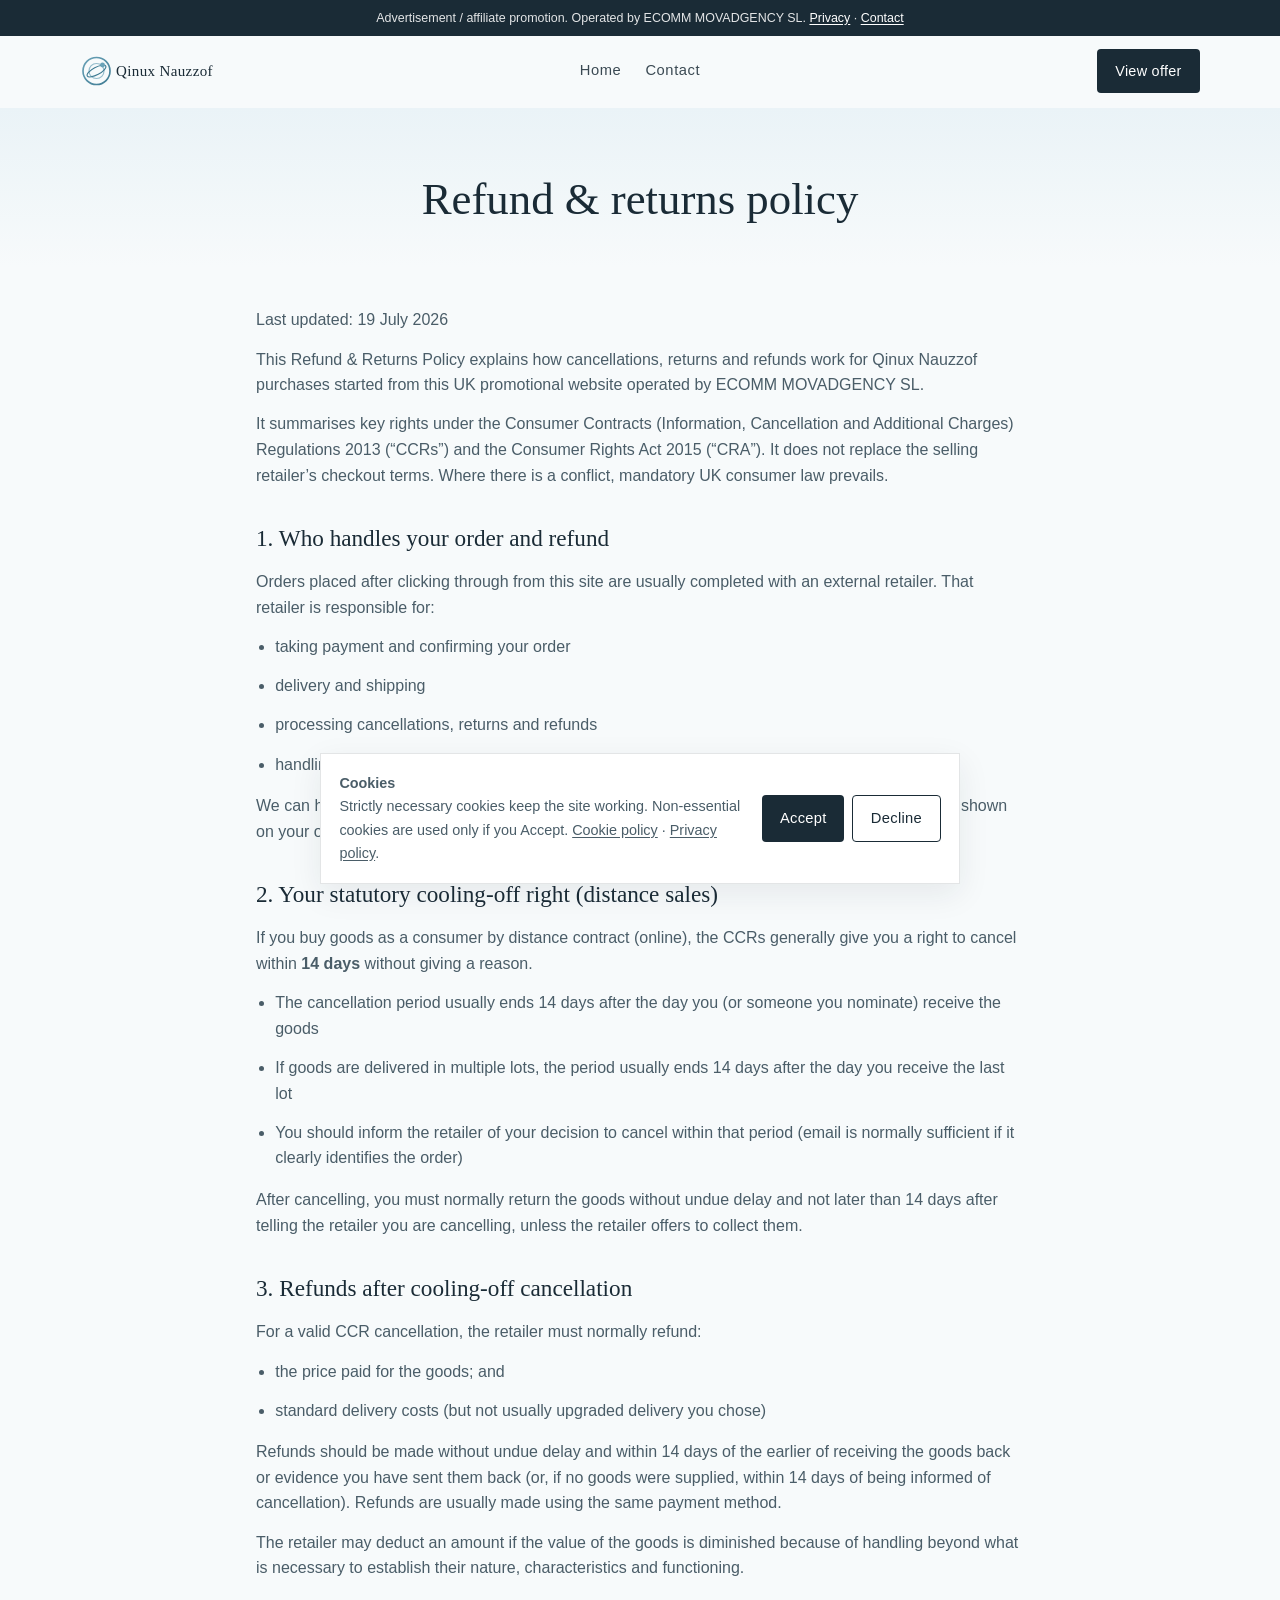
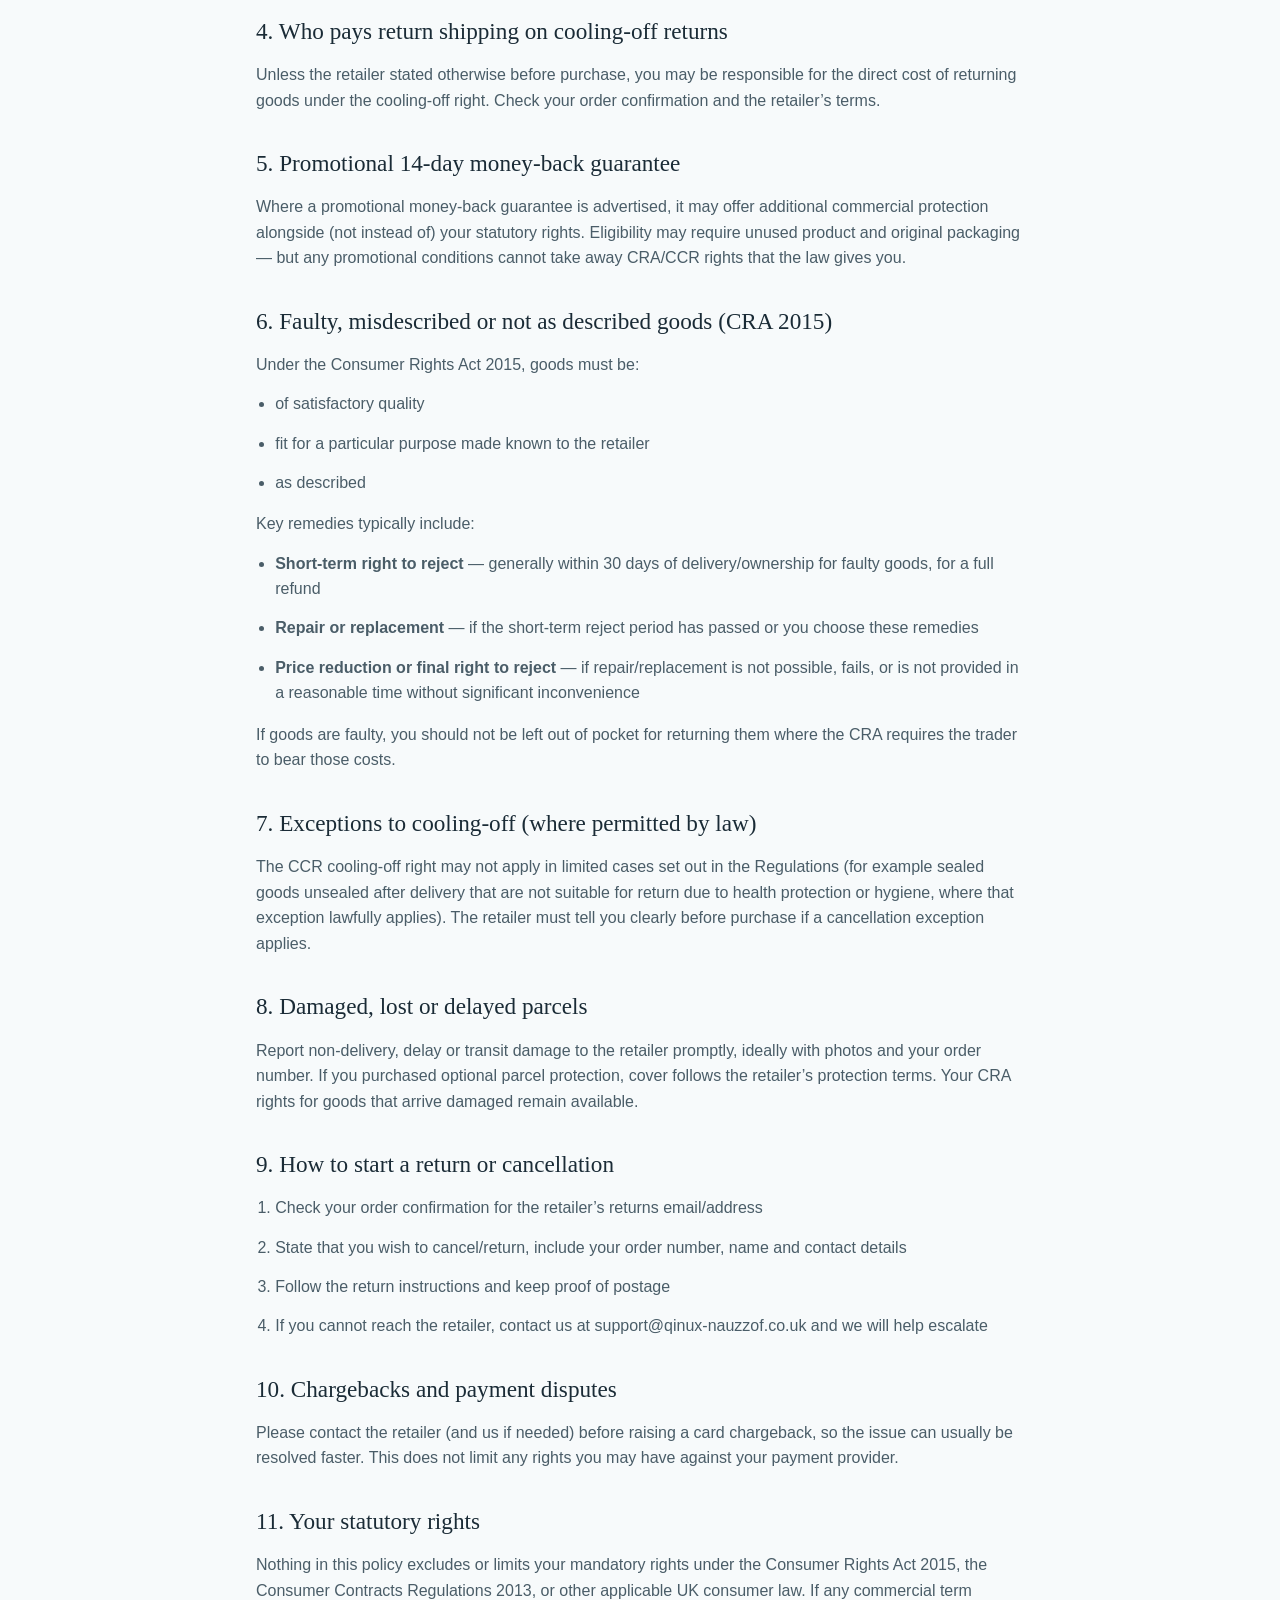
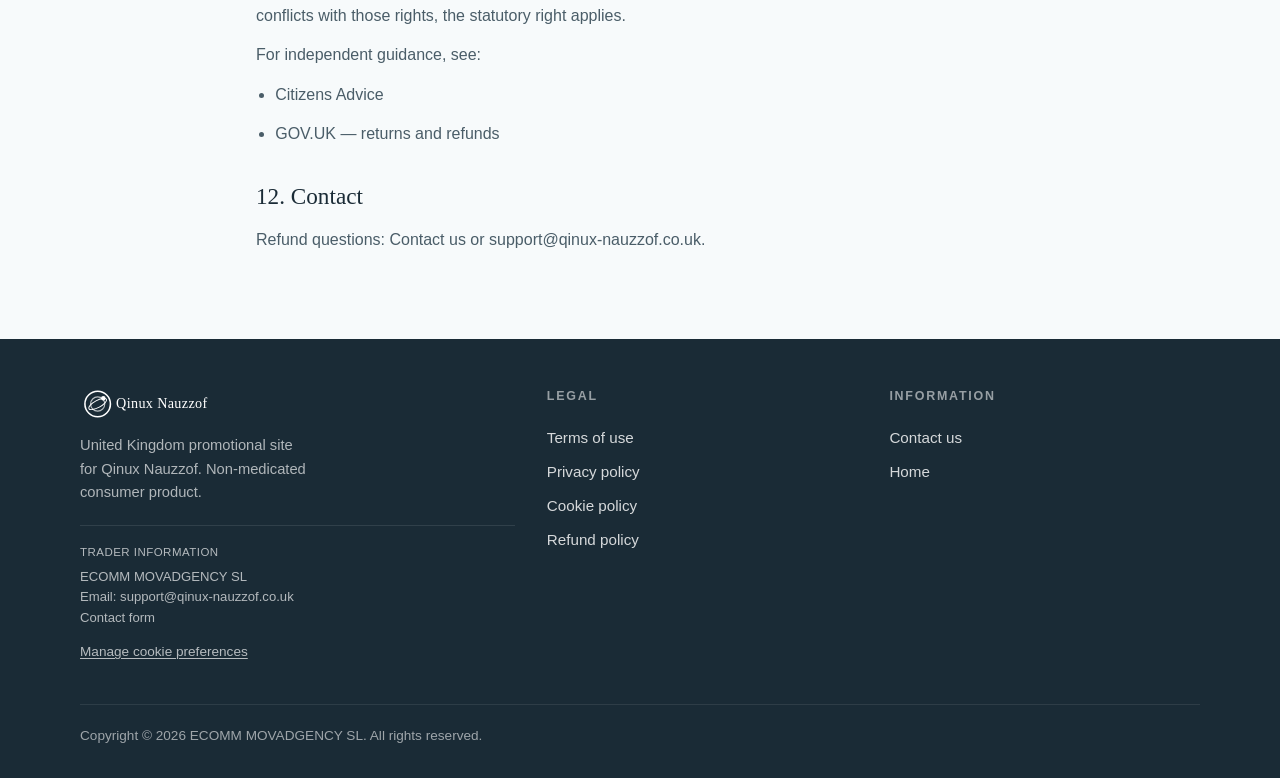
<file: refund-policy.html>
<!DOCTYPE html>
<html lang="en-GB">
<head>
  <meta charset="UTF-8">
  <meta name="viewport" content="width=device-width, initial-scale=1.0">
  <title>Refund &amp; Returns Policy | Qinux Nauzzof UK</title>
  <meta name="description" content="Qinux Nauzzof UK refund and returns policy: 14-day CCR cooling-off, CRA faulty goods remedies, return steps and how statutory rights are protected.">
  <meta name="keywords" content="Qinux Nauzzof refund policy, Consumer Contracts Regulations 2013, Consumer Rights Act 2015, 14-day cancellation, UK returns">
  <meta name="robots" content="index, follow">
  <link rel="canonical" href="https://qinux-nauzzof.co.uk/refund-policy.html">
  <link rel="icon" href="favicon.svg" type="image/svg+xml">
  
  <link rel="stylesheet" href="css/style.css">
</head>
<body>
  <a class="skip-link" href="#main">Skip to content</a>

  <div class="ad-disclosure">
    Advertisement / affiliate promotion. Operated by ECOMM MOVADGENCY SL. <a href="privacy-policy.html">Privacy</a> · <a href="contact.html">Contact</a>
  </div>
  <header class="site-header">
    <div class="header-inner">
      <button class="nav-toggle" type="button" aria-label="Open menu" aria-expanded="false" aria-controls="mobile-nav">
        <span></span><span></span><span></span>
      </button>
      <a class="logo" href="index.html"><img src="logo.svg" alt="Qinux Nauzzof" width="180" height="40"></a>
      <nav class="nav" aria-label="Primary">
        <a href="index.html">Home</a>
        <a href="contact.html">Contact</a>
      </nav>
      <a class="btn btn-primary nav-cta js-offer" data-offer href="https://nauzzof.getqinux.com/?widipub_id=6a5513155a138951ad0b2c37&amp;wtrd_offer_id=6a38f66b1b2242d2c4014ee5&amp;wtrd_offer_lids=6a38f66b1b2242d2c4014ee8">View offer</a>
    </div>
  </header>
  <div class="mobile-nav" id="mobile-nav">
    <a href="index.html">Home</a>
    <a href="contact.html">Contact</a>
    <a class="btn btn-primary js-offer" data-offer href="https://nauzzof.getqinux.com/?widipub_id=6a5513155a138951ad0b2c37&amp;wtrd_offer_id=6a38f66b1b2242d2c4014ee5&amp;wtrd_offer_lids=6a38f66b1b2242d2c4014ee8">View offer</a>
  </div>

  <main id="main">
    <section class="page-hero">
      <div class="container"><h1>Refund &amp; returns policy</h1></div>
    </section>
    <div class="container legal-content">
      <p>Last updated: 19 July 2026</p>
      <p>This Refund &amp; Returns Policy explains how cancellations, returns and refunds work for Qinux Nauzzof purchases started from this UK promotional website operated by ECOMM MOVADGENCY SL.</p>
      <p>It summarises key rights under the Consumer Contracts (Information, Cancellation and Additional Charges) Regulations 2013 (“CCRs”) and the Consumer Rights Act 2015 (“CRA”). It does not replace the selling retailer’s checkout terms. Where there is a conflict, mandatory UK consumer law prevails.</p>

      <h2>1. Who handles your order and refund</h2>
      <p>Orders placed after clicking through from this site are usually completed with an external retailer. That retailer is responsible for:</p>
      <ul>
        <li>taking payment and confirming your order</li>
        <li>delivery and shipping</li>
        <li>processing cancellations, returns and refunds</li>
        <li>handling faulty-goods claims under the CRA</li>
      </ul>
      <p>We can help direct your enquiry via <a href="contact.html">Contact us</a>, but the retailer remains the primary point of contact shown on your order confirmation.</p>

      <h2>2. Your statutory cooling-off right (distance sales)</h2>
      <p>If you buy goods as a consumer by distance contract (online), the CCRs generally give you a right to cancel within <strong>14 days</strong> without giving a reason.</p>
      <ul>
        <li>The cancellation period usually ends 14 days after the day you (or someone you nominate) receive the goods</li>
        <li>If goods are delivered in multiple lots, the period usually ends 14 days after the day you receive the last lot</li>
        <li>You should inform the retailer of your decision to cancel within that period (email is normally sufficient if it clearly identifies the order)</li>
      </ul>
      <p>After cancelling, you must normally return the goods without undue delay and not later than 14 days after telling the retailer you are cancelling, unless the retailer offers to collect them.</p>

      <h2>3. Refunds after cooling-off cancellation</h2>
      <p>For a valid CCR cancellation, the retailer must normally refund:</p>
      <ul>
        <li>the price paid for the goods; and</li>
        <li>standard delivery costs (but not usually upgraded delivery you chose)</li>
      </ul>
      <p>Refunds should be made without undue delay and within 14 days of the earlier of receiving the goods back or evidence you have sent them back (or, if no goods were supplied, within 14 days of being informed of cancellation). Refunds are usually made using the same payment method.</p>
      <p>The retailer may deduct an amount if the value of the goods is diminished because of handling beyond what is necessary to establish their nature, characteristics and functioning.</p>

      <h2>4. Who pays return shipping on cooling-off returns</h2>
      <p>Unless the retailer stated otherwise before purchase, you may be responsible for the direct cost of returning goods under the cooling-off right. Check your order confirmation and the retailer’s terms.</p>

      <h2>5. Promotional 14-day money-back guarantee</h2>
      <p>Where a promotional money-back guarantee is advertised, it may offer additional commercial protection alongside (not instead of) your statutory rights. Eligibility may require unused product and original packaging — but any promotional conditions cannot take away CRA/CCR rights that the law gives you.</p>

      <h2>6. Faulty, misdescribed or not as described goods (CRA 2015)</h2>
      <p>Under the Consumer Rights Act 2015, goods must be:</p>
      <ul>
        <li>of satisfactory quality</li>
        <li>fit for a particular purpose made known to the retailer</li>
        <li>as described</li>
      </ul>
      <p>Key remedies typically include:</p>
      <ul>
        <li><strong>Short-term right to reject</strong> — generally within 30 days of delivery/ownership for faulty goods, for a full refund</li>
        <li><strong>Repair or replacement</strong> — if the short-term reject period has passed or you choose these remedies</li>
        <li><strong>Price reduction or final right to reject</strong> — if repair/replacement is not possible, fails, or is not provided in a reasonable time without significant inconvenience</li>
      </ul>
      <p>If goods are faulty, you should not be left out of pocket for returning them where the CRA requires the trader to bear those costs.</p>

      <h2>7. Exceptions to cooling-off (where permitted by law)</h2>
      <p>The CCR cooling-off right may not apply in limited cases set out in the Regulations (for example sealed goods unsealed after delivery that are not suitable for return due to health protection or hygiene, where that exception lawfully applies). The retailer must tell you clearly before purchase if a cancellation exception applies.</p>

      <h2>8. Damaged, lost or delayed parcels</h2>
      <p>Report non-delivery, delay or transit damage to the retailer promptly, ideally with photos and your order number. If you purchased optional parcel protection, cover follows the retailer’s protection terms. Your CRA rights for goods that arrive damaged remain available.</p>

      <h2>9. How to start a return or cancellation</h2>
      <ol>
        <li>Check your order confirmation for the retailer’s returns email/address</li>
        <li>State that you wish to cancel/return, include your order number, name and contact details</li>
        <li>Follow the return instructions and keep proof of postage</li>
        <li>If you cannot reach the retailer, contact us at <a href="mailto:support@qinux-nauzzof.co.uk">support@qinux-nauzzof.co.uk</a> and we will help escalate</li>
      </ol>

      <h2>10. Chargebacks and payment disputes</h2>
      <p>Please contact the retailer (and us if needed) before raising a card chargeback, so the issue can usually be resolved faster. This does not limit any rights you may have against your payment provider.</p>

      <h2>11. Your statutory rights</h2>
      <p>Nothing in this policy excludes or limits your mandatory rights under the Consumer Rights Act 2015, the Consumer Contracts Regulations 2013, or other applicable UK consumer law. If any commercial term conflicts with those rights, the statutory right applies.</p>
      <p>For independent guidance, see:</p>
      <ul>
        <li><a href="https://www.citizensadvice.org.uk/" rel="noopener" target="_blank">Citizens Advice</a></li>
        <li><a href="https://www.gov.uk/accepting-returns-and-giving-refunds" rel="noopener" target="_blank">GOV.UK — returns and refunds</a></li>
      </ul>

      <h2>12. Contact</h2>
      <p>Refund questions: <a href="contact.html">Contact us</a> or <a href="mailto:support@qinux-nauzzof.co.uk">support@qinux-nauzzof.co.uk</a>.</p>
    </div>
  </main>

    <footer class="site-footer">
    <div class="container footer-grid">
      <div class="footer-brand">
        <img src="logo.svg" alt="Qinux Nauzzof" width="160" height="36">
        <p>United Kingdom promotional site for Qinux Nauzzof. Non-medicated consumer product.</p>
        <div class="trader-box">
          <strong>Trader information</strong>
          ECOMM MOVADGENCY SL<br>
          Email: <a href="mailto:support@qinux-nauzzof.co.uk">support@qinux-nauzzof.co.uk</a><br>
          <a href="contact.html">Contact form</a>
        </div>
        <p class="cookie-manage"><button type="button" data-cookie-manage>Manage cookie preferences</button></p>
      </div>
      <div class="footer-col">
        <h3>Legal</h3>
        <a href="terms-of-use.html">Terms of use</a>
        <a href="privacy-policy.html">Privacy policy</a>
        <a href="cookie-policy.html">Cookie policy</a>
        <a href="refund-policy.html">Refund policy</a>
      </div>
      <div class="footer-col">
        <h3>Information</h3>
        <a href="contact.html">Contact us</a>
        <a href="index.html">Home</a>
      </div>
    </div>
    <div class="container footer-bottom">
      <p>Copyright © 2026 ECOMM MOVADGENCY SL. All rights reserved.</p>
    </div>
  </footer>

  <div class="cookie-banner" role="dialog" aria-modal="true" aria-labelledby="cookie-title" aria-live="polite">
    <div>
      <p id="cookie-title"><strong>Cookies</strong></p>
      <p>Strictly necessary cookies keep the site working. Non-essential cookies are used only if you Accept. <a href="cookie-policy.html">Cookie policy</a> · <a href="privacy-policy.html">Privacy policy</a>.</p>
    </div>
    <div class="cookie-actions">
      <button class="btn btn-primary" type="button" data-cookie-accept>Accept</button>
      <button class="btn btn-outline" type="button" data-cookie-decline>Decline</button>
    </div>
  </div>
  <script src="js/main.js"></script>
</body>
</html>
</file>
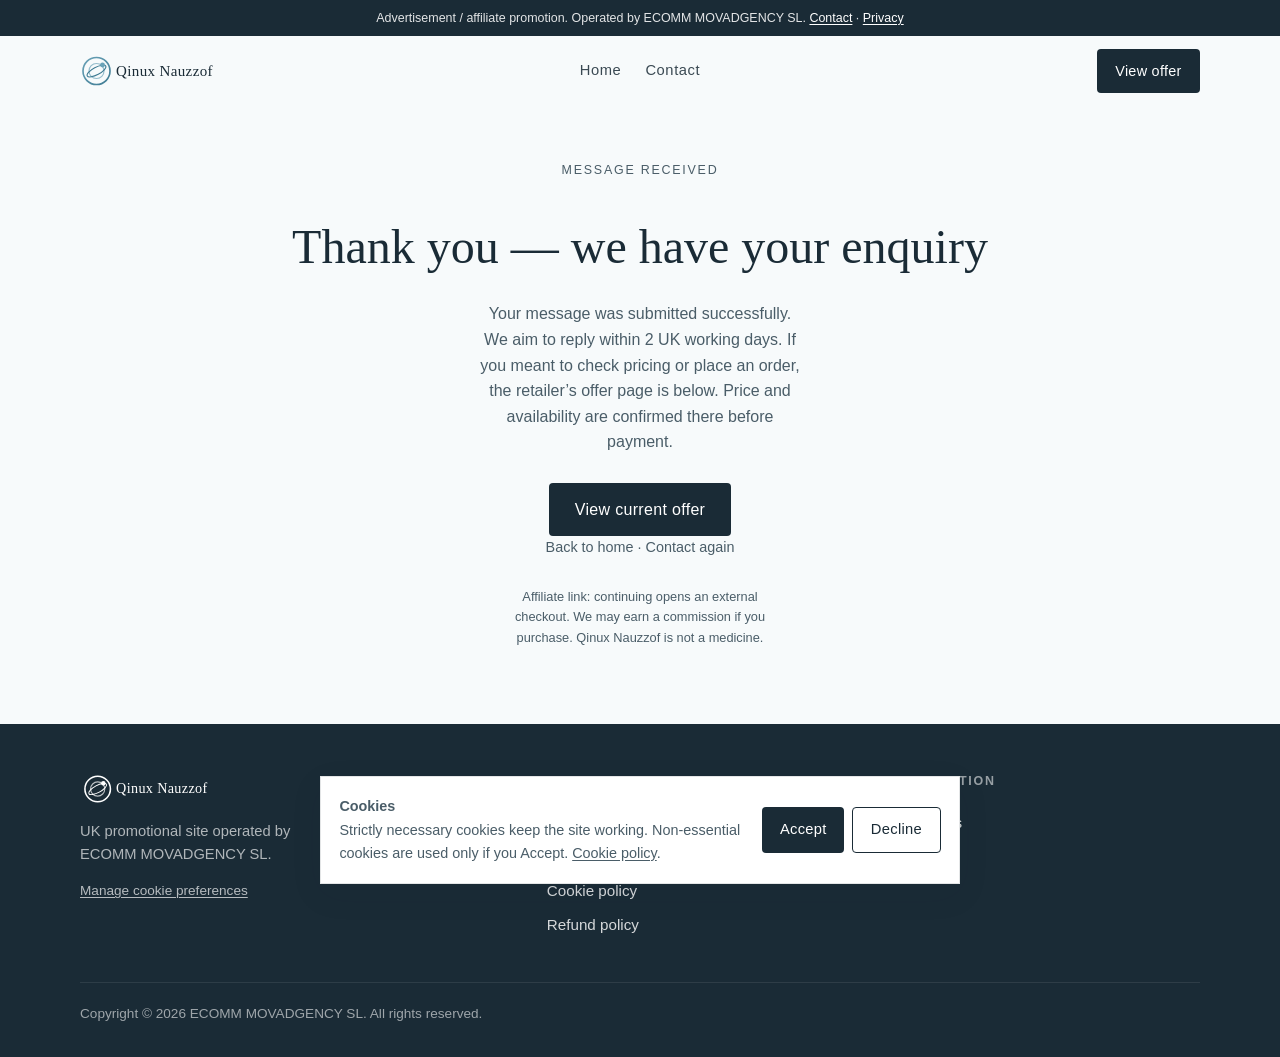
<file: success.html>
<!DOCTYPE html>
<html lang="en-GB">
<head>
  <meta charset="UTF-8">
  <meta name="viewport" content="width=device-width, initial-scale=1.0">
  <title>Message Received | Qinux Nauzzof UK</title>
  <meta name="description" content="Your contact message to Qinux Nauzzof UK was received. Return home or continue to the retailer offer page if you intended to view pricing.">
  <meta name="keywords" content="Qinux Nauzzof contact success, UK support confirmation">
  <meta name="robots" content="noindex, follow">
  <meta name="author" content="ECOMM MOVADGENCY SL">
  <link rel="canonical" href="https://qinux-nauzzof.co.uk/success.html">
  <link rel="icon" href="favicon.svg" type="image/svg+xml">
  <link rel="stylesheet" href="css/style.css">
</head>
<body>
  <a class="skip-link" href="#main">Skip to content</a>

  <div class="ad-disclosure">
    Advertisement / affiliate promotion. Operated by ECOMM MOVADGENCY SL. <a href="contact.html">Contact</a> · <a href="privacy-policy.html">Privacy</a>
  </div>

  <header class="site-header">
    <div class="header-inner">
      <button class="nav-toggle" type="button" aria-label="Open menu" aria-expanded="false" aria-controls="mobile-nav">
        <span></span>
        <span></span>
        <span></span>
      </button>
      <a class="logo" href="index.html" aria-label="Qinux Nauzzof home">
        <img src="logo.svg" alt="Qinux Nauzzof" width="180" height="40">
      </a>
      <nav class="nav" aria-label="Primary">
        <a href="index.html">Home</a>
        <a href="contact.html">Contact</a>
      </nav>
      <a class="btn btn-primary nav-cta js-offer" data-offer href="https://nauzzof.getqinux.com/?widipub_id=6a5513155a138951ad0b2c37&amp;wtrd_offer_id=6a38f66b1b2242d2c4014ee5&amp;wtrd_offer_lids=6a38f66b1b2242d2c4014ee8">View offer</a>
    </div>
  </header>

  <div class="mobile-nav" id="mobile-nav">
    <a href="index.html">Home</a>
    <a href="contact.html">Contact</a>
    <a class="btn btn-primary js-offer" data-offer href="https://nauzzof.getqinux.com/?widipub_id=6a5513155a138951ad0b2c37&amp;wtrd_offer_id=6a38f66b1b2242d2c4014ee5&amp;wtrd_offer_lids=6a38f66b1b2242d2c4014ee8">View offer</a>
  </div>

  <main id="main">
    <div class="container success-wrap">
      <div>
        <p class="eyebrow">Message received</p>
        <h1>Thank you — we have your enquiry</h1>
        <p>Your message was submitted successfully. We aim to reply within 2 UK working days. If you meant to check pricing or place an order, the retailer’s offer page is below. Price and availability are confirmed there before payment.</p>
        <a class="btn btn-primary js-offer" data-offer href="https://nauzzof.getqinux.com/?widipub_id=6a5513155a138951ad0b2c37&amp;wtrd_offer_id=6a38f66b1b2242d2c4014ee5&amp;wtrd_offer_lids=6a38f66b1b2242d2c4014ee8">View current offer</a>
        <p class="cta-note"><a href="index.html">Back to home</a> · <a href="contact.html">Contact again</a></p>
        <p class="offer-fineprint">Affiliate link: continuing opens an external checkout. We may earn a commission if you purchase. Qinux Nauzzof is not a medicine.</p>
      </div>
    </div>
  </main>

  <footer class="site-footer">
    <div class="container footer-grid">
      <div class="footer-brand">
        <img src="logo.svg" alt="Qinux Nauzzof" width="160" height="36">
        <p>UK promotional site operated by ECOMM MOVADGENCY SL.</p>
        <p class="cookie-manage"><button type="button" data-cookie-manage>Manage cookie preferences</button></p>
      </div>
      <div class="footer-col">
        <h3>Legal</h3>
        <a href="terms-of-use.html">Terms of use</a>
        <a href="privacy-policy.html">Privacy policy</a>
        <a href="cookie-policy.html">Cookie policy</a>
        <a href="refund-policy.html">Refund policy</a>
      </div>
      <div class="footer-col">
        <h3>Information</h3>
        <a href="contact.html">Contact us</a>
        <a href="index.html">Home</a>
      </div>
    </div>
    <div class="container footer-bottom">
      <p>Copyright © 2026 ECOMM MOVADGENCY SL. All rights reserved.</p>
    </div>
  </footer>

  <div class="cookie-banner" role="dialog" aria-modal="true" aria-labelledby="cookie-title" aria-live="polite">
    <div>
      <p id="cookie-title"><strong>Cookies</strong></p>
      <p>Strictly necessary cookies keep the site working. Non-essential cookies are used only if you Accept. <a href="cookie-policy.html">Cookie policy</a>.</p>
    </div>
    <div class="cookie-actions">
      <button class="btn btn-primary" type="button" data-cookie-accept>Accept</button>
      <button class="btn btn-outline" type="button" data-cookie-decline>Decline</button>
    </div>
  </div>

  <script src="js/main.js"></script>
</body>
</html>
</file>
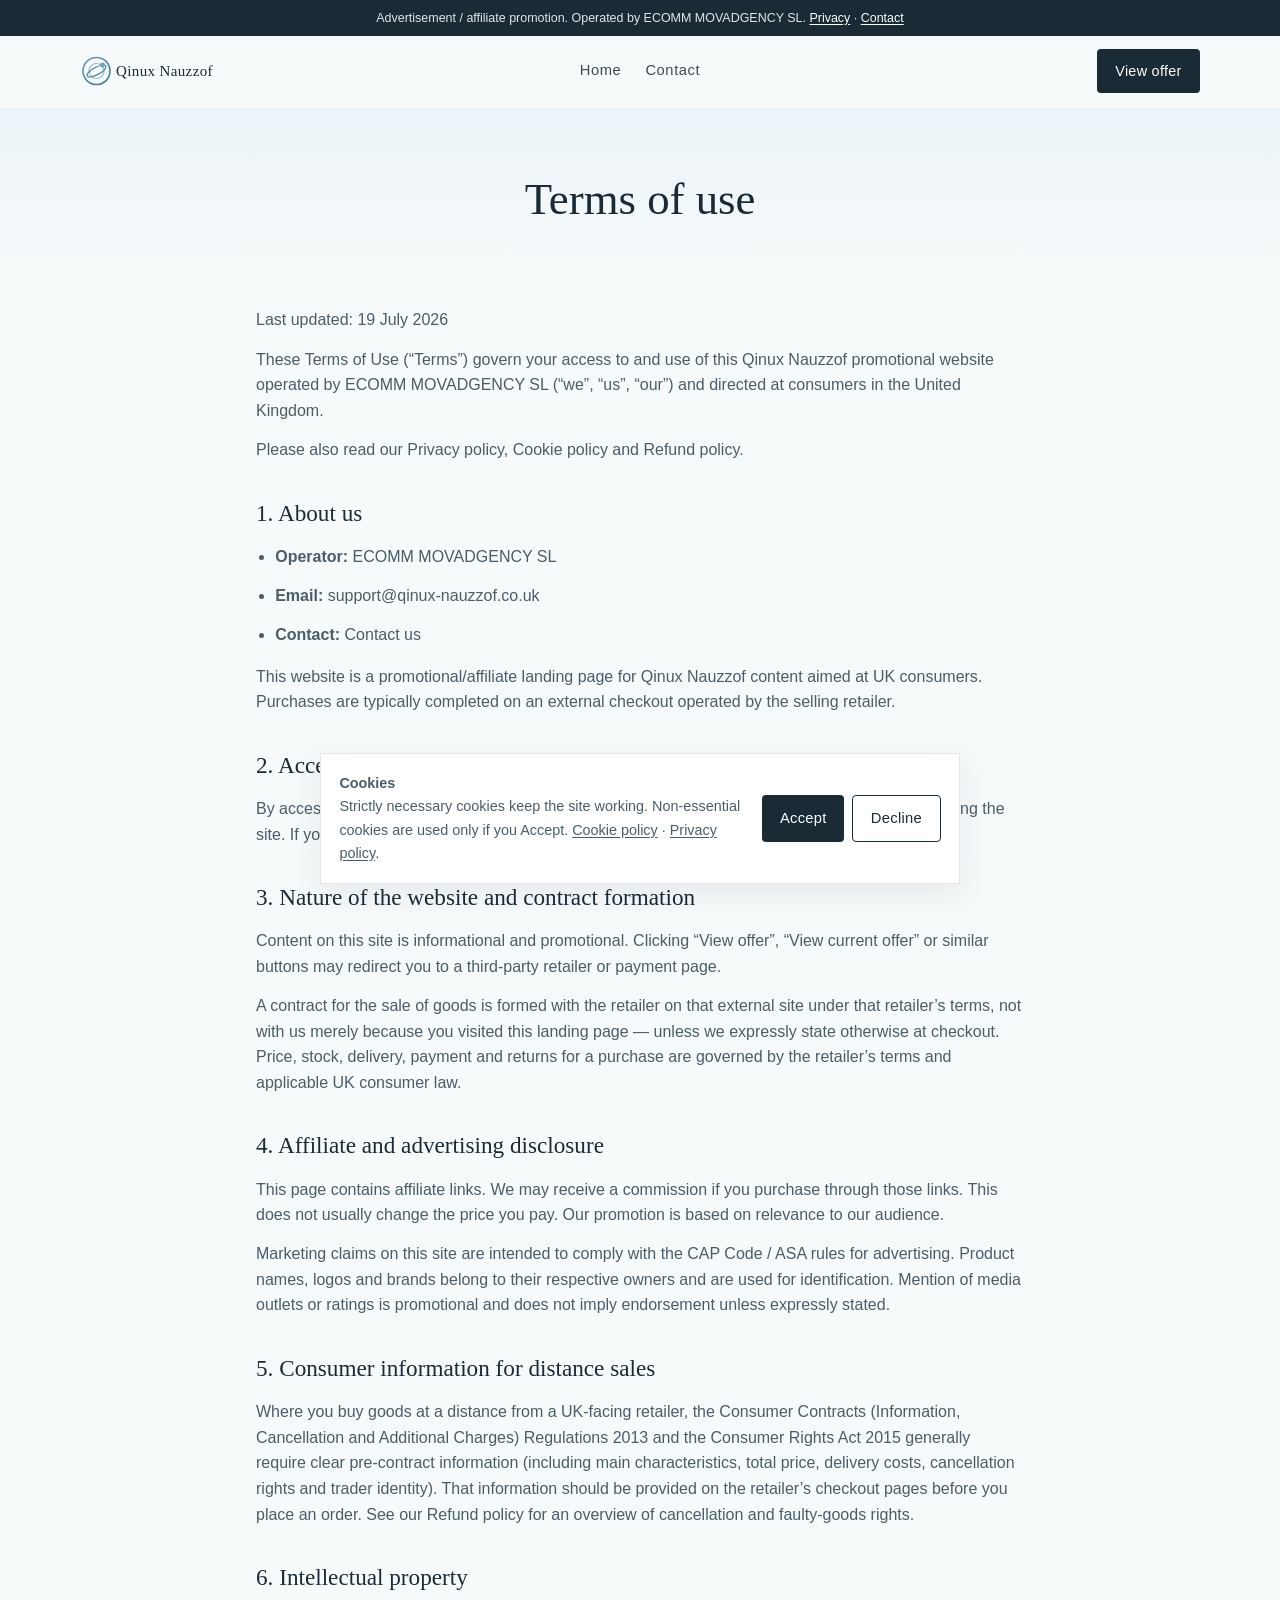
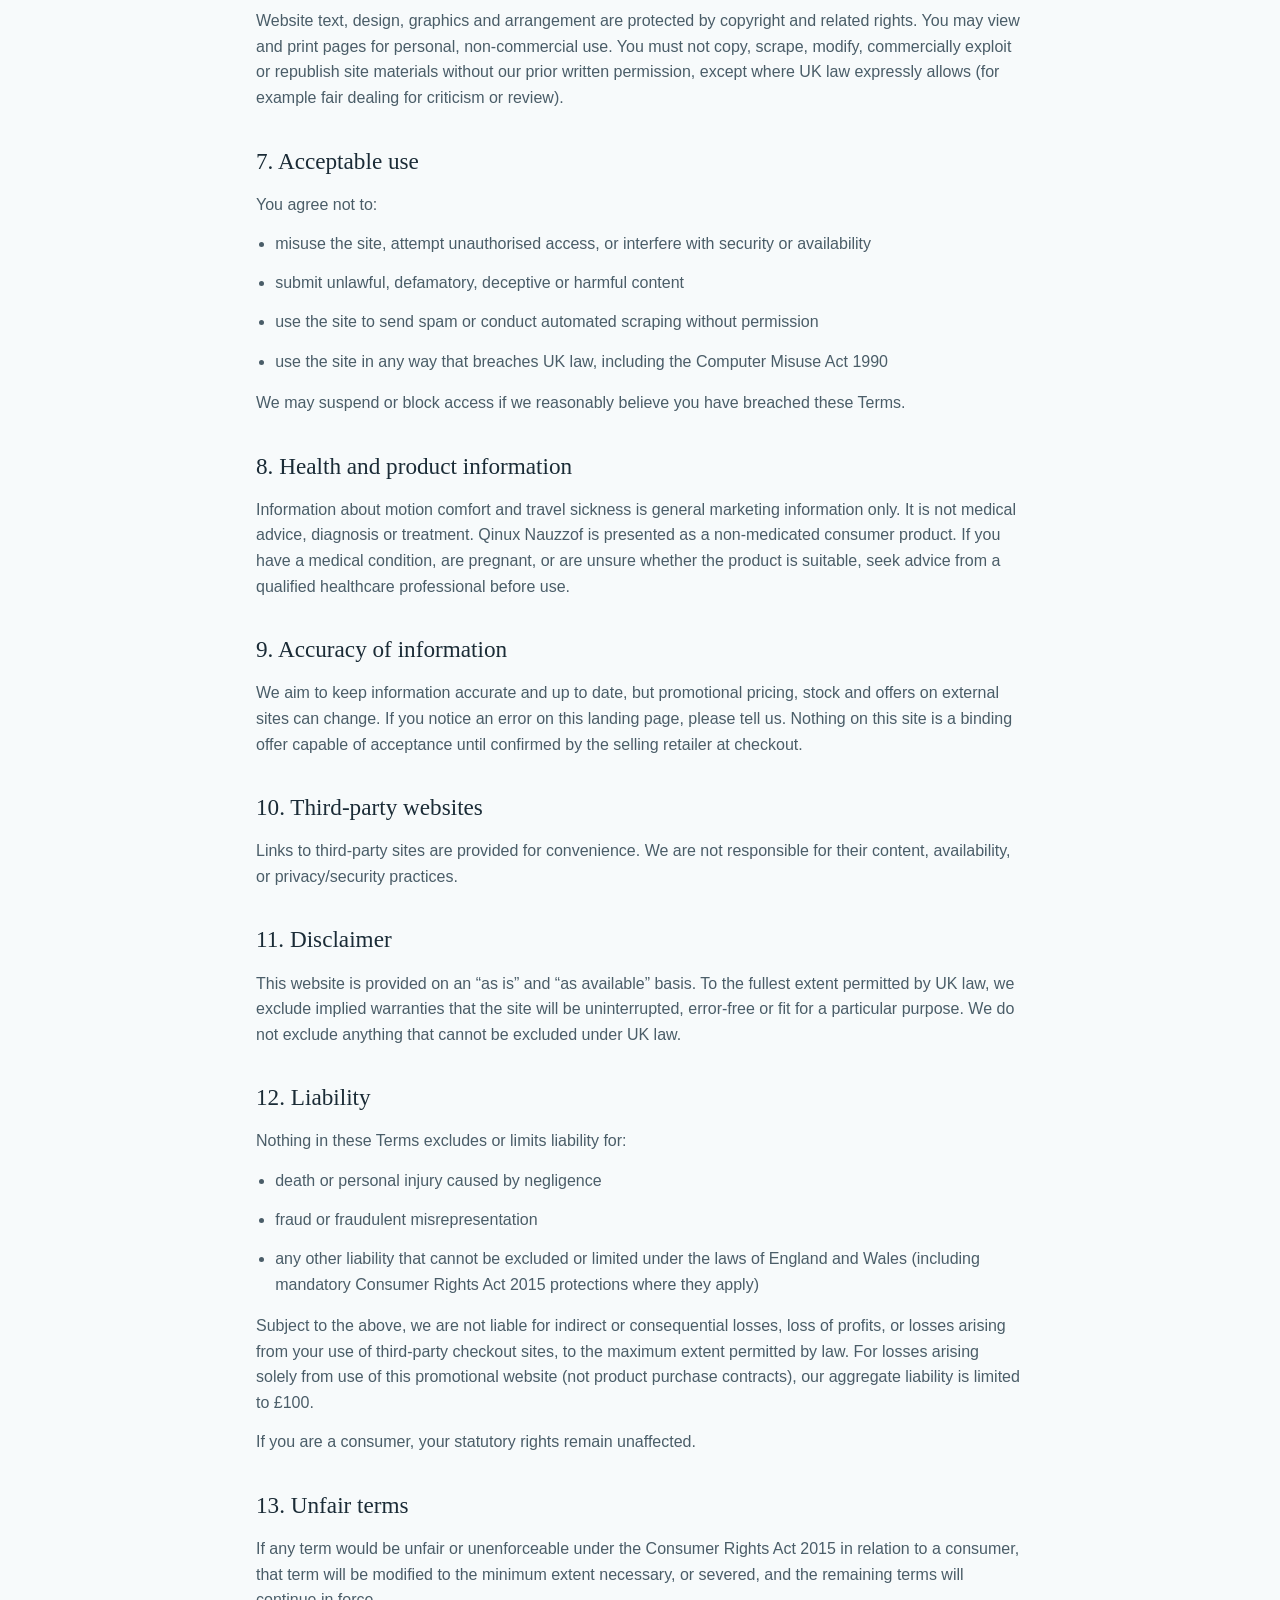
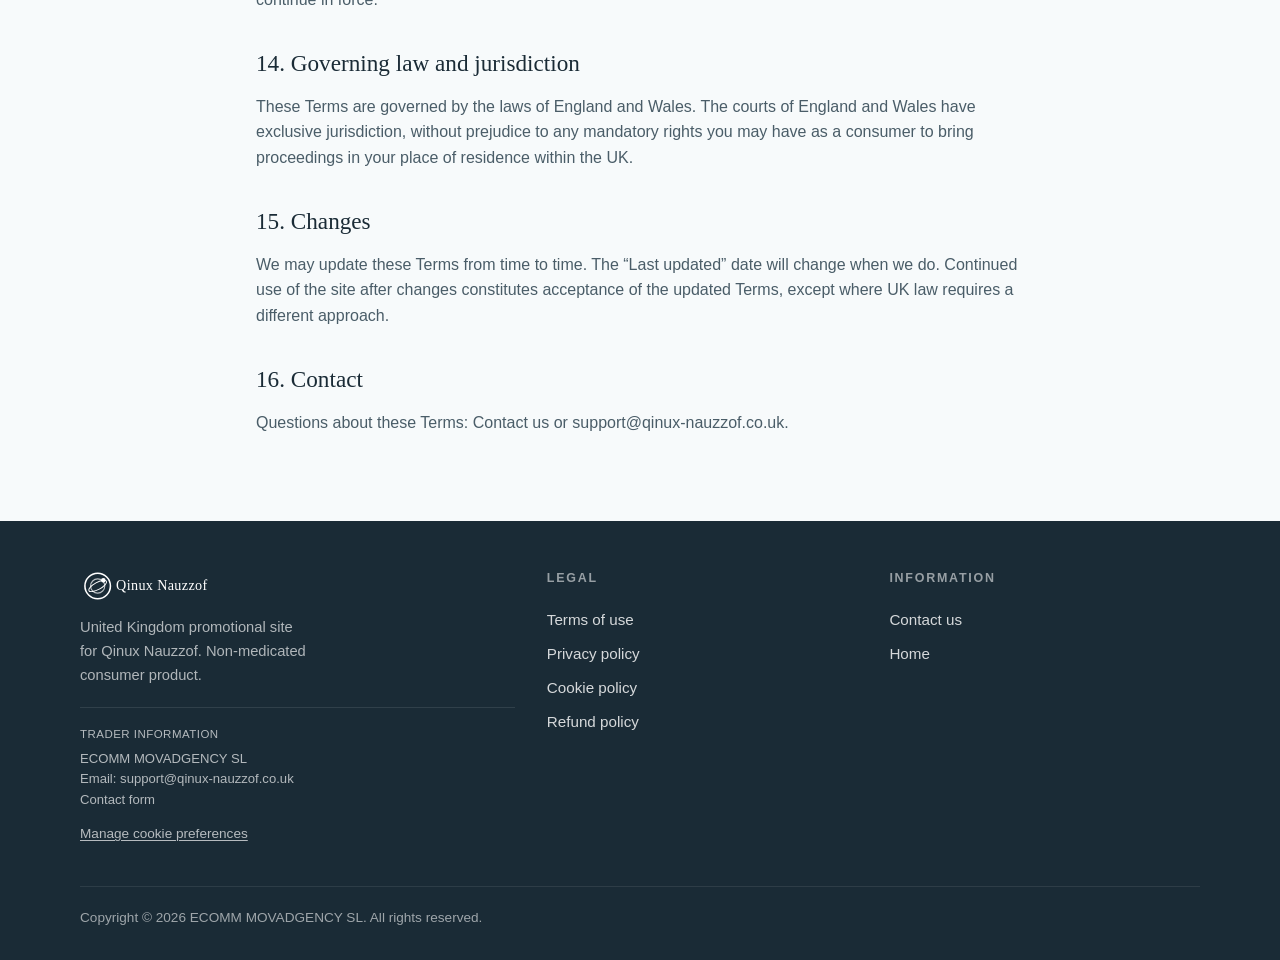
<file: terms-of-use.html>
<!DOCTYPE html>
<html lang="en-GB">
<head>
  <meta charset="UTF-8">
  <meta name="viewport" content="width=device-width, initial-scale=1.0">
  <title>Terms of Use | Qinux Nauzzof UK Website</title>
  <meta name="description" content="Terms of use for the Qinux Nauzzof UK landing page: affiliate disclosure, consumer information, liability limits under English law and acceptable use.">
  <meta name="keywords" content="Qinux Nauzzof terms of use, UK website terms, Consumer Rights Act, CAP Code, affiliate disclosure">
  <meta name="robots" content="index, follow">
  <link rel="canonical" href="https://qinux-nauzzof.co.uk/terms-of-use.html">
  <link rel="icon" href="favicon.svg" type="image/svg+xml">
  
  <link rel="stylesheet" href="css/style.css">
</head>
<body>
  <a class="skip-link" href="#main">Skip to content</a>

  <div class="ad-disclosure">
    Advertisement / affiliate promotion. Operated by ECOMM MOVADGENCY SL. <a href="privacy-policy.html">Privacy</a> · <a href="contact.html">Contact</a>
  </div>
  <header class="site-header">
    <div class="header-inner">
      <button class="nav-toggle" type="button" aria-label="Open menu" aria-expanded="false" aria-controls="mobile-nav">
        <span></span><span></span><span></span>
      </button>
      <a class="logo" href="index.html"><img src="logo.svg" alt="Qinux Nauzzof" width="180" height="40"></a>
      <nav class="nav" aria-label="Primary">
        <a href="index.html">Home</a>
        <a href="contact.html">Contact</a>
      </nav>
      <a class="btn btn-primary nav-cta js-offer" data-offer href="https://nauzzof.getqinux.com/?widipub_id=6a5513155a138951ad0b2c37&amp;wtrd_offer_id=6a38f66b1b2242d2c4014ee5&amp;wtrd_offer_lids=6a38f66b1b2242d2c4014ee8">View offer</a>
    </div>
  </header>
  <div class="mobile-nav" id="mobile-nav">
    <a href="index.html">Home</a>
    <a href="contact.html">Contact</a>
    <a class="btn btn-primary js-offer" data-offer href="https://nauzzof.getqinux.com/?widipub_id=6a5513155a138951ad0b2c37&amp;wtrd_offer_id=6a38f66b1b2242d2c4014ee5&amp;wtrd_offer_lids=6a38f66b1b2242d2c4014ee8">View offer</a>
  </div>

  <main id="main">
    <section class="page-hero">
      <div class="container"><h1>Terms of use</h1></div>
    </section>
    <div class="container legal-content">
      <p>Last updated: 19 July 2026</p>
      <p>These Terms of Use (“Terms”) govern your access to and use of this Qinux Nauzzof promotional website operated by ECOMM MOVADGENCY SL (“we”, “us”, “our”) and directed at consumers in the United Kingdom.</p>
      <p>Please also read our <a href="privacy-policy.html">Privacy policy</a>, <a href="cookie-policy.html">Cookie policy</a> and <a href="refund-policy.html">Refund policy</a>.</p>

      <h2>1. About us</h2>
      <ul>
        <li><strong>Operator:</strong> ECOMM MOVADGENCY SL</li>
        <li><strong>Email:</strong> <a href="mailto:support@qinux-nauzzof.co.uk">support@qinux-nauzzof.co.uk</a></li>
        <li><strong>Contact:</strong> <a href="contact.html">Contact us</a></li>
      </ul>
      <p>This website is a promotional/affiliate landing page for Qinux Nauzzof content aimed at UK consumers. Purchases are typically completed on an external checkout operated by the selling retailer.</p>

      <h2>2. Acceptance of these Terms</h2>
      <p>By accessing or using this website you agree to these Terms. If you do not agree, you must stop using the site. If you are under 18, you may use the site only with the involvement of a parent or guardian.</p>

      <h2>3. Nature of the website and contract formation</h2>
      <p>Content on this site is informational and promotional. Clicking “View offer”, “View current offer” or similar buttons may redirect you to a third-party retailer or payment page.</p>
      <p>A contract for the sale of goods is formed with the retailer on that external site under that retailer’s terms, not with us merely because you visited this landing page — unless we expressly state otherwise at checkout. Price, stock, delivery, payment and returns for a purchase are governed by the retailer’s terms and applicable UK consumer law.</p>

      <h2>4. Affiliate and advertising disclosure</h2>
      <p>This page contains affiliate links. We may receive a commission if you purchase through those links. This does not usually change the price you pay. Our promotion is based on relevance to our audience.</p>
      <p>Marketing claims on this site are intended to comply with the CAP Code / ASA rules for advertising. Product names, logos and brands belong to their respective owners and are used for identification. Mention of media outlets or ratings is promotional and does not imply endorsement unless expressly stated.</p>

      <h2>5. Consumer information for distance sales</h2>
      <p>Where you buy goods at a distance from a UK-facing retailer, the Consumer Contracts (Information, Cancellation and Additional Charges) Regulations 2013 and the Consumer Rights Act 2015 generally require clear pre-contract information (including main characteristics, total price, delivery costs, cancellation rights and trader identity). That information should be provided on the retailer’s checkout pages before you place an order. See our <a href="refund-policy.html">Refund policy</a> for an overview of cancellation and faulty-goods rights.</p>

      <h2>6. Intellectual property</h2>
      <p>Website text, design, graphics and arrangement are protected by copyright and related rights. You may view and print pages for personal, non-commercial use. You must not copy, scrape, modify, commercially exploit or republish site materials without our prior written permission, except where UK law expressly allows (for example fair dealing for criticism or review).</p>

      <h2>7. Acceptable use</h2>
      <p>You agree not to:</p>
      <ul>
        <li>misuse the site, attempt unauthorised access, or interfere with security or availability</li>
        <li>submit unlawful, defamatory, deceptive or harmful content</li>
        <li>use the site to send spam or conduct automated scraping without permission</li>
        <li>use the site in any way that breaches UK law, including the Computer Misuse Act 1990</li>
      </ul>
      <p>We may suspend or block access if we reasonably believe you have breached these Terms.</p>

      <h2>8. Health and product information</h2>
      <p>Information about motion comfort and travel sickness is general marketing information only. It is not medical advice, diagnosis or treatment. Qinux Nauzzof is presented as a non-medicated consumer product. If you have a medical condition, are pregnant, or are unsure whether the product is suitable, seek advice from a qualified healthcare professional before use.</p>

      <h2>9. Accuracy of information</h2>
      <p>We aim to keep information accurate and up to date, but promotional pricing, stock and offers on external sites can change. If you notice an error on this landing page, please tell us. Nothing on this site is a binding offer capable of acceptance until confirmed by the selling retailer at checkout.</p>

      <h2>10. Third-party websites</h2>
      <p>Links to third-party sites are provided for convenience. We are not responsible for their content, availability, or privacy/security practices.</p>

      <h2>11. Disclaimer</h2>
      <p>This website is provided on an “as is” and “as available” basis. To the fullest extent permitted by UK law, we exclude implied warranties that the site will be uninterrupted, error-free or fit for a particular purpose. We do not exclude anything that cannot be excluded under UK law.</p>

      <h2>12. Liability</h2>
      <p>Nothing in these Terms excludes or limits liability for:</p>
      <ul>
        <li>death or personal injury caused by negligence</li>
        <li>fraud or fraudulent misrepresentation</li>
        <li>any other liability that cannot be excluded or limited under the laws of England and Wales (including mandatory Consumer Rights Act 2015 protections where they apply)</li>
      </ul>
      <p>Subject to the above, we are not liable for indirect or consequential losses, loss of profits, or losses arising from your use of third-party checkout sites, to the maximum extent permitted by law. For losses arising solely from use of this promotional website (not product purchase contracts), our aggregate liability is limited to £100.</p>
      <p>If you are a consumer, your statutory rights remain unaffected.</p>

      <h2>13. Unfair terms</h2>
      <p>If any term would be unfair or unenforceable under the Consumer Rights Act 2015 in relation to a consumer, that term will be modified to the minimum extent necessary, or severed, and the remaining terms will continue in force.</p>

      <h2>14. Governing law and jurisdiction</h2>
      <p>These Terms are governed by the laws of England and Wales. The courts of England and Wales have exclusive jurisdiction, without prejudice to any mandatory rights you may have as a consumer to bring proceedings in your place of residence within the UK.</p>

      <h2>15. Changes</h2>
      <p>We may update these Terms from time to time. The “Last updated” date will change when we do. Continued use of the site after changes constitutes acceptance of the updated Terms, except where UK law requires a different approach.</p>

      <h2>16. Contact</h2>
      <p>Questions about these Terms: <a href="contact.html">Contact us</a> or <a href="mailto:support@qinux-nauzzof.co.uk">support@qinux-nauzzof.co.uk</a>.</p>
    </div>
  </main>

    <footer class="site-footer">
    <div class="container footer-grid">
      <div class="footer-brand">
        <img src="logo.svg" alt="Qinux Nauzzof" width="160" height="36">
        <p>United Kingdom promotional site for Qinux Nauzzof. Non-medicated consumer product.</p>
        <div class="trader-box">
          <strong>Trader information</strong>
          ECOMM MOVADGENCY SL<br>
          Email: <a href="mailto:support@qinux-nauzzof.co.uk">support@qinux-nauzzof.co.uk</a><br>
          <a href="contact.html">Contact form</a>
        </div>
        <p class="cookie-manage"><button type="button" data-cookie-manage>Manage cookie preferences</button></p>
      </div>
      <div class="footer-col">
        <h3>Legal</h3>
        <a href="terms-of-use.html">Terms of use</a>
        <a href="privacy-policy.html">Privacy policy</a>
        <a href="cookie-policy.html">Cookie policy</a>
        <a href="refund-policy.html">Refund policy</a>
      </div>
      <div class="footer-col">
        <h3>Information</h3>
        <a href="contact.html">Contact us</a>
        <a href="index.html">Home</a>
      </div>
    </div>
    <div class="container footer-bottom">
      <p>Copyright © 2026 ECOMM MOVADGENCY SL. All rights reserved.</p>
    </div>
  </footer>

  <div class="cookie-banner" role="dialog" aria-modal="true" aria-labelledby="cookie-title" aria-live="polite">
    <div>
      <p id="cookie-title"><strong>Cookies</strong></p>
      <p>Strictly necessary cookies keep the site working. Non-essential cookies are used only if you Accept. <a href="cookie-policy.html">Cookie policy</a> · <a href="privacy-policy.html">Privacy policy</a>.</p>
    </div>
    <div class="cookie-actions">
      <button class="btn btn-primary" type="button" data-cookie-accept>Accept</button>
      <button class="btn btn-outline" type="button" data-cookie-decline>Decline</button>
    </div>
  </div>
  <script src="js/main.js"></script>
</body>
</html>
</file>
<file: css/style.css>
:root {
  --ink: #1a2b36;
  --ink-soft: #4a5d68;
  --paper: #f7fafb;
  --paper-2: #eef4f7;
  --mist: #d9e6ed;
  --accent: #3d7a92;
  --accent-soft: #6ba3b8;
  --accent-pale: #c5dce6;
  --line: rgba(26, 43, 54, 0.12);
  --white: #ffffff;
  --radius: 4px;
  --font-display: "Iowan Old Style", "Palatino Linotype", Palatino, "Book Antiqua", Georgia, serif;
  --font-body: "Avenir Next", "Segoe UI", "Helvetica Neue", sans-serif;
  --max: 1120px;
  --header-h: 72px;
}

*,
*::before,
*::after {
  box-sizing: border-box;
  margin: 0;
  padding: 0;
}

html {
  scroll-behavior: smooth;
  -webkit-text-size-adjust: 100%;
}

body {
  font-family: var(--font-body);
  color: var(--ink);
  background: var(--paper);
  line-height: 1.6;
  font-size: 16px;
  overflow-x: hidden;
}

img {
  max-width: 100%;
  height: auto;
  display: block;
}

a {
  color: inherit;
  text-decoration: none;
}

ul {
  list-style: none;
}

button {
  font: inherit;
  border: 0;
  background: none;
  cursor: pointer;
  color: inherit;
}

.container {
  width: min(100% - 2rem, var(--max));
  margin-inline: auto;
}

.skip-link {
  position: absolute;
  left: -999px;
  top: 0;
  background: var(--ink);
  color: var(--white);
  padding: 0.75rem 1rem;
  z-index: 10000;
}

.skip-link:focus {
  left: 1rem;
  top: 1rem;
}

.site-header {
  position: sticky;
  top: 0;
  z-index: 1000;
  height: var(--header-h);
  display: flex;
  align-items: center;
  background: rgba(247, 250, 251, 0.92);
  backdrop-filter: blur(10px);
  border-bottom: 1px solid transparent;
  transition: border-color 0.3s ease, background 0.3s ease;
}

.site-header.is-scrolled {
  border-bottom-color: var(--line);
  background: rgba(247, 250, 251, 0.97);
}

.header-inner {
  width: min(100% - 1.25rem, var(--max));
  margin-inline: auto;
  display: grid;
  grid-template-columns: 44px 1fr auto;
  align-items: center;
  gap: 0.75rem;
}

.logo {
  justify-self: center;
  display: inline-flex;
  align-items: center;
}

.logo img {
  height: 36px;
  width: auto;
}

.nav-toggle {
  width: 44px;
  height: 44px;
  display: inline-flex;
  flex-direction: column;
  justify-content: center;
  align-items: center;
  gap: 6px;
  border-radius: var(--radius);
}

.nav-toggle span {
  display: block;
  width: 22px;
  height: 2px;
  background: var(--ink);
  transition: transform 0.25s ease, opacity 0.25s ease;
}

.nav-toggle[aria-expanded="true"] span:nth-child(1) {
  transform: translateY(8px) rotate(45deg);
}

.nav-toggle[aria-expanded="true"] span:nth-child(2) {
  opacity: 0;
}

.nav-toggle[aria-expanded="true"] span:nth-child(3) {
  transform: translateY(-8px) rotate(-45deg);
}

.nav {
  display: none;
}

.nav-cta {
  display: none;
}

.btn {
  display: inline-flex;
  align-items: center;
  justify-content: center;
  gap: 0.5rem;
  min-height: 48px;
  padding: 0.85rem 1.6rem;
  border-radius: var(--radius);
  font-weight: 500;
  letter-spacing: 0.02em;
  transition: transform 0.2s ease, background 0.2s ease, color 0.2s ease, border-color 0.2s ease;
}

.btn:hover {
  transform: translateY(-1px);
}

.btn-primary {
  background: var(--ink);
  color: var(--white);
}

.btn-primary:hover {
  background: #243844;
}

.btn-soft {
  background: var(--accent-pale);
  color: var(--ink);
}

.btn-soft:hover {
  background: #b4d0dc;
}

.btn-outline {
  border: 1px solid var(--ink);
  color: var(--ink);
  background: transparent;
}

.btn-outline:hover {
  background: var(--ink);
  color: var(--white);
}

.mobile-nav {
  position: fixed;
  inset: var(--header-h) 0 0 0;
  background: rgba(247, 250, 251, 0.98);
  padding: 1.5rem 1.25rem 2rem;
  transform: translateX(-100%);
  transition: transform 0.3s ease;
  z-index: 999;
  display: flex;
  flex-direction: column;
  gap: 1.25rem;
  overflow-y: auto;
  pointer-events: none;
  visibility: hidden;
}

.mobile-nav.is-open {
  transform: translateX(0);
  pointer-events: auto;
  visibility: visible;
}

.mobile-nav a {
  font-size: 1.15rem;
  padding: 0.65rem 0;
  border-bottom: 1px solid var(--line);
}

.mobile-nav .btn {
  margin-top: 0.75rem;
  width: 100%;
}

body.nav-open {
  overflow: hidden;
}

.hero {
  position: relative;
  min-height: calc(100svh - var(--header-h));
  display: flex;
  flex-direction: column;
  justify-content: flex-end;
  background: linear-gradient(160deg, #eaf3f7 0%, #dbe8ef 45%, #cfe0e9 100%);
  overflow: hidden;
}

.hero-media {
  position: absolute;
  inset: 0;
  z-index: 0;
}

.hero-media img {
  width: 100%;
  height: 100%;
  object-fit: cover;
  object-position: center 22%;
  opacity: 1;
}

.hero-media::after {
  content: "";
  position: absolute;
  inset: 0;
  background:
    linear-gradient(180deg, rgba(247, 250, 251, 0.18) 0%, rgba(247, 250, 251, 0.42) 42%, rgba(238, 244, 247, 0.92) 78%, var(--paper-2) 100%),
    url("../images/pattern.svg") center / 84px 96px repeat;
  opacity: 0.95;
}

.hero-content {
  position: relative;
  z-index: 1;
  text-align: left;
  width: min(100% - 1.5rem, 36rem);
  margin: 0 auto 2rem 1.25rem;
  margin-right: auto;
  padding: 1.75rem 1.35rem 2rem;
  border-radius: 6px;
  background: rgba(247, 250, 251, 0.78);
  border: 1px solid rgba(255, 255, 255, 0.6);
  box-shadow: 0 12px 40px rgba(26, 43, 54, 0.12);
  -webkit-backdrop-filter: blur(18px) saturate(1.2);
  backdrop-filter: blur(18px) saturate(1.2);
  animation: rise-in 0.9s ease both;
  align-self: flex-start;
}

.hero-content.container {
  width: min(100% - 1.5rem, 36rem);
  margin-left: 10%;
  margin-right: auto;
}

.hero-content .claim-note {
  color: var(--ink);
  opacity: 0.75;
  text-align: left;
}

.brand-mark {
  font-family: var(--font-display);
  font-size: clamp(2.1rem, 7vw, 3.6rem);
  font-weight: 500;
  line-height: 1.05;
  letter-spacing: -0.02em;
  margin-bottom: 0.85rem;
  color: var(--ink);
}

.hero h1 {
  font-family: var(--font-display);
  font-weight: 400;
  font-size: clamp(1.25rem, 3.8vw, 1.75rem);
  line-height: 1.3;
  max-width: 22ch;
  margin: 0 0 0.85rem;
  color: var(--ink);
}

.hero h1 em {
  font-style: italic;
  color: var(--accent);
}

.hero-lead {
  max-width: 38ch;
  margin: 0 0 1.5rem;
  color: var(--ink);
  font-size: 1.02rem;
  line-height: 1.55;
  opacity: 0.88;
}

.hero-actions {
  display: flex;
  flex-wrap: wrap;
  justify-content: flex-start;
  gap: 0.75rem;
}

.wave {
  display: block;
  width: 100%;
  height: 56px;
  margin-top: -1px;
}

.wave path {
  fill: var(--paper);
}

.section {
  padding: 4.5rem 0;
}

.section-alt {
  background: var(--paper-2);
}

.section-head {
  text-align: center;
  max-width: 40rem;
  margin: 0 auto 2.5rem;
}

.eyebrow {
  display: inline-block;
  font-size: 0.78rem;
  letter-spacing: 0.14em;
  text-transform: uppercase;
  color: var(--accent);
  margin-bottom: 0.85rem;
  font-weight: 500;
}

.section-head h2,
.plain-title {
  font-family: var(--font-display);
  font-weight: 400;
  font-size: clamp(1.75rem, 4.5vw, 2.75rem);
  line-height: 1.2;
  letter-spacing: -0.02em;
}

.section-head h2 em,
.plain-title em {
  font-style: italic;
  color: var(--accent);
}

.section-head p {
  margin-top: 1rem;
  color: var(--ink-soft);
}

.ad-disclosure {
  background: var(--ink);
  color: rgba(255, 255, 255, 0.88);
  font-size: 0.78rem;
  line-height: 1.45;
  text-align: center;
  padding: 0.55rem 1rem;
}

.ad-disclosure a {
  color: #fff;
  text-decoration: underline;
  text-underline-offset: 2px;
}

.health-disclaimer {
  max-width: 44rem;
  margin: 1.75rem auto 0;
  padding: 1rem 1.15rem;
  border: 1px solid var(--line);
  background: var(--white);
  color: var(--ink-soft);
  font-size: 0.88rem;
  line-height: 1.55;
  text-align: left;
}

.health-disclaimer strong {
  color: var(--ink);
  font-weight: 500;
}

.claim-note {
  display: block;
  margin-top: 0.65rem;
  font-size: 0.82rem;
  color: var(--ink-soft);
}

.review-disclaimer {
  margin-top: 1rem;
  font-size: 0.82rem;
  color: var(--ink-soft);
  max-width: 36rem;
  margin-inline: auto;
}

.offer-fineprint {
  margin-top: 0.85rem;
  font-size: 0.8rem;
  color: var(--ink-soft);
  max-width: 36rem;
  margin-inline: auto;
}

.featured-bar {
  padding: 1.5rem 0 0.5rem;
  text-align: center;
}

.featured-bar p {
  font-size: 0.72rem;
  letter-spacing: 0.16em;
  text-transform: uppercase;
  color: var(--ink-soft);
  margin-bottom: 1rem;
  font-weight: 500;
}

.feature-chips {
  display: flex;
  flex-wrap: wrap;
  justify-content: center;
  gap: 0.55rem;
}

.feature-chips span {
  display: inline-block;
  padding: 0.45rem 0.85rem;
  border: 1px solid var(--line);
  background: var(--white);
  font-size: 0.88rem;
  color: var(--ink-soft);
  border-radius: var(--radius);
}

.logo-row {
  display: flex;
  flex-wrap: wrap;
  justify-content: center;
  gap: 1.25rem 2rem;
  opacity: 0.55;
  font-family: var(--font-display);
  font-size: 1.15rem;
  letter-spacing: 0.04em;
}

.intro-copy {
  text-align: center;
  max-width: 38rem;
  margin: 0 auto;
  font-size: 1.08rem;
  color: var(--ink-soft);
}

.marquee {
  overflow: hidden;
  border-block: 1px solid var(--line);
  background: var(--white);
  padding: 1rem 0;
  margin: 2.5rem 0 0;
}

.marquee-track {
  display: flex;
  width: max-content;
  gap: 2.5rem;
  animation: marquee 28s linear infinite;
  white-space: nowrap;
  color: var(--ink-soft);
  font-size: 0.95rem;
  letter-spacing: 0.04em;
}

.marquee-track span::before {
  content: "•";
  margin-right: 2.5rem;
  color: var(--accent-soft);
}

.benefits {
  display: grid;
  gap: 1.75rem;
}

.benefit {
  text-align: center;
  padding: 0.5rem 0.25rem;
}

.benefit-icon {
  width: 56px;
  height: 56px;
  margin: 0 auto 1rem;
  border-radius: 50%;
  background: var(--accent-pale);
  display: grid;
  place-items: center;
  color: var(--accent);
}

.benefit h3 {
  font-family: var(--font-display);
  font-size: 1.35rem;
  font-weight: 500;
  margin-bottom: 0.5rem;
}

.benefit p {
  color: var(--ink-soft);
  font-size: 0.98rem;
}

.about-grid {
  display: grid;
  gap: 2rem;
  align-items: center;
}

.about-visual {
  background:
    linear-gradient(145deg, #e4eff4, #f7fafb),
    url("../images/pattern.svg") center / 70px 80px repeat;
  min-height: 280px;
  display: grid;
  place-items: center;
  padding: 0;
  border-radius: 2px;
  overflow: hidden;
}

.about-visual img {
  width: 100%;
  height: 100%;
  min-height: 320px;
  object-fit: cover;
}

.tech-photo {
  width: 100%;
  aspect-ratio: 4 / 3;
  object-fit: cover;
  border-radius: 2px;
  margin-bottom: 1rem;
}

.trust-photo {
  width: 88px;
  height: 88px;
  border-radius: 50%;
  object-fit: cover;
  margin: 0 auto 1rem;
  display: block;
}

.about-copy h2 {
  font-family: var(--font-display);
  font-size: clamp(1.7rem, 4vw, 2.4rem);
  font-weight: 400;
  line-height: 1.2;
  margin-bottom: 1rem;
}

.about-copy p {
  color: var(--ink-soft);
  margin-bottom: 1rem;
}

.about-list {
  margin: 1.25rem 0 1.75rem;
  display: grid;
  gap: 0.7rem;
}

.about-list li {
  position: relative;
  padding-left: 1.35rem;
  color: var(--ink);
}

.about-list li::before {
  content: "";
  position: absolute;
  left: 0;
  top: 0.55rem;
  width: 8px;
  height: 8px;
  border-radius: 50%;
  background: var(--accent-soft);
}

.accordion {
  display: grid;
  gap: 0;
  border-top: 1px solid var(--line);
}

.accordion-item {
  border-bottom: 1px solid var(--line);
}

.accordion-btn {
  width: 100%;
  text-align: left;
  padding: 1.15rem 2rem 1.15rem 0;
  font-family: var(--font-display);
  font-size: 1.2rem;
  position: relative;
}

.accordion-btn::after {
  content: "+";
  position: absolute;
  right: 0;
  top: 50%;
  transform: translateY(-50%);
  font-family: var(--font-body);
  font-size: 1.4rem;
  color: var(--accent);
}

.accordion-btn[aria-expanded="true"]::after {
  content: "–";
}

.accordion-panel {
  display: none;
  padding: 0 0 1.15rem;
  color: var(--ink-soft);
}

.accordion-panel.is-open {
  display: block;
  animation: fade-up 0.35s ease;
}

.tech-grid {
  display: grid;
  gap: 2rem;
}

.tech-item {
  text-align: center;
}

.tech-item h3 {
  font-family: var(--font-display);
  font-size: 1.45rem;
  font-weight: 500;
  margin: 0.75rem 0 0.5rem;
}

.tech-item p {
  color: var(--ink-soft);
  max-width: 28rem;
  margin-inline: auto;
}

.reviews-wrap {
  max-width: 42rem;
  margin: 0 auto;
  text-align: center;
}

.rating-line {
  display: flex;
  justify-content: center;
  align-items: center;
  gap: 0.65rem;
  margin-bottom: 1.5rem;
  color: var(--ink-soft);
  font-size: 0.95rem;
}

.stars {
  color: var(--accent);
  letter-spacing: 0.08em;
}

.review-slider {
  position: relative;
  min-height: 210px;
}

.review-slide {
  display: none;
  animation: fade-up 0.45s ease;
}

.review-slide.is-active {
  display: block;
}

.review-quote {
  font-family: var(--font-display);
  font-size: clamp(1.35rem, 3.5vw, 1.85rem);
  line-height: 1.35;
  font-weight: 400;
  margin-bottom: 1.25rem;
}

.review-author {
  font-size: 0.85rem;
  letter-spacing: 0.12em;
  text-transform: uppercase;
  color: var(--ink-soft);
}

.slider-nav {
  display: flex;
  justify-content: center;
  gap: 0.75rem;
  margin-top: 1.5rem;
}

.slider-nav button {
  width: 42px;
  height: 42px;
  border: 1px solid var(--line);
  border-radius: var(--radius);
  display: grid;
  place-items: center;
  transition: background 0.2s ease, border-color 0.2s ease;
}

.slider-nav button:hover {
  background: var(--accent-pale);
  border-color: var(--accent-soft);
}

.trust-row {
  display: grid;
  gap: 1.5rem;
  margin-top: 3rem;
  text-align: center;
}

.trust-item h3 {
  font-family: var(--font-display);
  font-size: 1.2rem;
  margin-bottom: 0.4rem;
}

.trust-item p {
  color: var(--ink-soft);
  font-size: 0.95rem;
}

.faq-list {
  max-width: 44rem;
  margin: 0 auto;
}

.cta-band {
  position: relative;
  background:
    linear-gradient(160deg, rgba(215, 231, 239, 0.94) 0%, rgba(234, 243, 247, 0.96) 50%, rgba(247, 250, 251, 0.98) 100%),
    url("../image/picture7.webp") center / cover no-repeat;
  text-align: center;
  padding: 5rem 0;
  overflow: hidden;
}

.cta-band h2 {
  font-family: var(--font-display);
  font-size: clamp(1.8rem, 5vw, 3rem);
  font-weight: 400;
  line-height: 1.15;
  max-width: 14ch;
  margin: 0 auto 1rem;
}

.cta-band p {
  color: var(--ink-soft);
  margin-bottom: 1.5rem;
}

.cta-note {
  margin-top: 1rem;
  font-size: 0.9rem;
  color: var(--ink-soft);
}

.site-footer {
  background: var(--ink);
  color: rgba(255, 255, 255, 0.82);
  padding: 3rem 0 2rem;
}

.footer-grid {
  display: grid;
  gap: 2rem;
}

.footer-brand img {
  height: 34px;
  filter: brightness(0) invert(1);
  margin-bottom: 0.85rem;
}

.footer-brand p {
  font-size: 0.92rem;
  max-width: 28ch;
  opacity: 0.8;
}

.footer-col h3 {
  font-size: 0.78rem;
  letter-spacing: 0.14em;
  text-transform: uppercase;
  margin-bottom: 0.9rem;
  color: rgba(255, 255, 255, 0.55);
}

.footer-col a {
  display: block;
  padding: 0.3rem 0;
  font-size: 0.95rem;
  transition: color 0.2s ease;
}

.footer-col a:hover {
  color: var(--white);
}

.footer-bottom {
  margin-top: 2.5rem;
  padding-top: 1.25rem;
  border-top: 1px solid rgba(255, 255, 255, 0.12);
  font-size: 0.85rem;
  opacity: 0.7;
  display: flex;
  flex-direction: column;
  gap: 0.5rem;
}

.footer-contact {
  margin-top: 0.75rem;
  font-size: 0.9rem;
  opacity: 0.85;
}

.footer-contact a:hover {
  color: var(--white);
}

.trader-box {
  margin-top: 1.25rem;
  padding-top: 1.1rem;
  border-top: 1px solid rgba(255, 255, 255, 0.12);
  font-size: 0.82rem;
  line-height: 1.55;
  opacity: 0.82;
}

.trader-box strong {
  display: block;
  margin-bottom: 0.35rem;
  font-weight: 500;
  opacity: 1;
  letter-spacing: 0.04em;
  text-transform: uppercase;
  font-size: 0.72rem;
}

.cookie-manage {
  margin-top: 0.75rem;
}

.cookie-manage button {
  color: rgba(255, 255, 255, 0.85);
  text-decoration: underline;
  text-underline-offset: 2px;
  font-size: 0.85rem;
  padding: 0;
}

.cookie-manage button:hover {
  color: #fff;
}

.consent-check {
  display: grid;
  grid-template-columns: auto 1fr;
  gap: 0.65rem;
  align-items: start;
  font-size: 0.88rem;
  color: var(--ink-soft);
  text-align: left;
}

.consent-check input {
  width: 1.1rem;
  height: 1.1rem;
  margin-top: 0.15rem;
  accent-color: var(--accent);
}

.contact-details {
  max-width: 40rem;
  margin: 0 auto 2rem;
  text-align: left;
  color: var(--ink-soft);
  font-size: 0.95rem;
  line-height: 1.6;
}

.contact-details dt {
  font-weight: 500;
  color: var(--ink);
  margin-top: 0.85rem;
}

.contact-details dd {
  margin: 0.2rem 0 0;
}

.compliance-strip strong {
  color: var(--ink);
  font-weight: 500;
}

.compliance-strip a {
  text-decoration: underline;
  text-underline-offset: 2px;
}

.compliance-strip .container {
  display: grid;
  gap: 0.75rem;
}

.affiliate-note {
  font-size: 0.8rem;
  line-height: 1.55;
  opacity: 0.75;
  max-width: 70ch;
}

@media (min-width: 720px) {
  .compliance-strip .container {
    grid-template-columns: repeat(3, 1fr);
    gap: 1.5rem;
  }
}

.cookie-banner {
  position: fixed;
  left: 1rem;
  right: 1rem;
  bottom: 1rem;
  z-index: 2000;
  background: var(--white);
  border: 1px solid var(--line);
  padding: 1.15rem;
  display: none;
  gap: 1rem;
  align-items: flex-start;
  box-shadow: 0 10px 30px rgba(26, 43, 54, 0.08);
}

.cookie-banner.is-visible {
  display: grid;
}

.cookie-banner p {
  font-size: 0.9rem;
  color: var(--ink-soft);
}

.cookie-banner a {
  text-decoration: underline;
  text-underline-offset: 2px;
}

.cookie-actions {
  display: flex;
  flex-wrap: wrap;
  gap: 0.5rem;
}

.cookie-actions .btn {
  min-height: 42px;
  padding: 0.65rem 1.1rem;
  font-size: 0.92rem;
}

.page-hero {
  padding: 3.5rem 0 2rem;
  background:
    linear-gradient(180deg, #eaf3f7, var(--paper));
  text-align: center;
}

.page-hero h1 {
  font-family: var(--font-display);
  font-size: clamp(1.8rem, 5vw, 2.8rem);
  font-weight: 400;
}

.legal-content {
  padding: 2.5rem 0 4.5rem;
  max-width: 48rem;
}

.legal-content h2 {
  font-family: var(--font-display);
  font-size: 1.45rem;
  font-weight: 500;
  margin: 2rem 0 0.75rem;
}

.legal-content p,
.legal-content li {
  color: var(--ink-soft);
  margin-bottom: 0.85rem;
}

.legal-content ul,
.legal-content ol {
  padding-left: 1.2rem;
  margin-bottom: 1rem;
}

.legal-content li {
  list-style: disc;
  color: var(--ink-soft);
  margin-bottom: 0.85rem;
}

.legal-content ol li {
  list-style: decimal;
}

.center-cta {
  text-align: center;
  margin-top: 2rem;
}

.success-wrap {
  min-height: calc(100svh - var(--header-h) - 220px);
  display: grid;
  place-items: center;
  text-align: center;
  padding: 3rem 0;
}

.success-wrap h1 {
  font-family: var(--font-display);
  font-size: clamp(2rem, 5vw, 3rem);
  font-weight: 400;
  margin-bottom: 1rem;
}

.success-wrap p {
  color: var(--ink-soft);
  max-width: 36ch;
  margin: 0 auto 1.75rem;
}

.contact-lead {
  max-width: 40rem;
  text-align: center;
  margin: 0 auto 2rem;
  color: var(--ink-soft);
}

.contact-email {
  margin: 0.75rem auto 2rem;
  color: var(--ink-soft);
  text-align: center;
}

.contact-form {
  max-width: 32rem;
  margin: 0 auto;
  display: grid;
  gap: 1rem;
}

.contact-form label {
  display: grid;
  gap: 0.4rem;
  font-size: 0.92rem;
}

.contact-form input,
.contact-form textarea {
  width: 100%;
  border: 1px solid var(--line);
  background: var(--white);
  padding: 0.85rem 0.95rem;
  font: inherit;
  color: var(--ink);
  border-radius: var(--radius);
}

.contact-form textarea {
  min-height: 140px;
  resize: vertical;
}

.reveal {
  opacity: 0;
  transform: translateY(18px);
  transition: opacity 0.7s ease, transform 0.7s ease;
}

.reveal.is-visible {
  opacity: 1;
  transform: none;
}

@keyframes rise-in {
  from {
    opacity: 0;
    transform: translateY(24px);
  }
  to {
    opacity: 1;
    transform: none;
  }
}

@keyframes fade-up {
  from {
    opacity: 0;
    transform: translateY(10px);
  }
  to {
    opacity: 1;
    transform: none;
  }
}

@keyframes marquee {
  from {
    transform: translateX(0);
  }
  to {
    transform: translateX(-50%);
  }
}

@media (min-width: 720px) {
  .header-inner {
    grid-template-columns: 1fr auto 1fr;
  }

  .nav-toggle {
    display: none;
  }

  .logo {
    justify-self: start;
  }

  .nav {
    display: flex;
    align-items: center;
    gap: 1.5rem;
  }

  .nav a {
    font-size: 0.92rem;
    letter-spacing: 0.04em;
    opacity: 0.85;
  }

  .nav a:hover {
    opacity: 1;
  }

  .nav-cta {
    display: inline-flex;
    justify-self: end;
    min-height: 42px;
    padding: 0.65rem 1.15rem;
    font-size: 0.9rem;
  }

  .mobile-nav {
    display: none;
  }

  .hero-content {
    margin-bottom: 3.5rem;
    margin-left: max(2rem, calc((100% - var(--max)) / 2));
    padding: 2.25rem 2rem 2.5rem;
    width: min(100% - 2rem, 40rem);
  }

  .benefits {
    grid-template-columns: repeat(2, 1fr);
  }

  .about-grid {
    grid-template-columns: 1.05fr 0.95fr;
    gap: 3rem;
  }

  .tech-grid {
    grid-template-columns: repeat(3, 1fr);
  }

  .trust-row {
    grid-template-columns: repeat(3, 1fr);
    gap: 2rem;
  }

  .footer-grid {
    grid-template-columns: 1.4fr 1fr 1fr;
  }

  .footer-bottom {
    flex-direction: row;
    justify-content: space-between;
    align-items: flex-start;
  }

  .cookie-banner {
    left: 50%;
    right: auto;
    width: min(640px, calc(100% - 2rem));
    transform: translateX(-50%);
    grid-template-columns: 1fr auto;
    align-items: center;
  }
}

@media (min-width: 980px) {
  .benefits {
    grid-template-columns: repeat(3, 1fr);
  }

  .hero {
    min-height: calc(100svh - var(--header-h));
  }

  .hero-media img {
    object-position: center center;
  }
}

@media (max-width: 359px) {
  :root {
    --header-h: 64px;
  }

  .container,
  .header-inner {
    width: min(100% - 1rem, var(--max));
  }

  .brand-mark {
    font-size: 2.1rem;
  }

  .btn {
    width: 100%;
  }

  .hero-actions {
    flex-direction: column;
  }

  .cookie-banner {
    left: 0.5rem;
    right: 0.5rem;
    bottom: 0.5rem;
    padding: 0.9rem;
  }
}

@media (prefers-reduced-motion: reduce) {
  html {
    scroll-behavior: auto;
  }

  *,
  *::before,
  *::after {
    animation: none !important;
    transition: none !important;
  }

  .reveal {
    opacity: 1;
    transform: none;
  }
}
</file>
